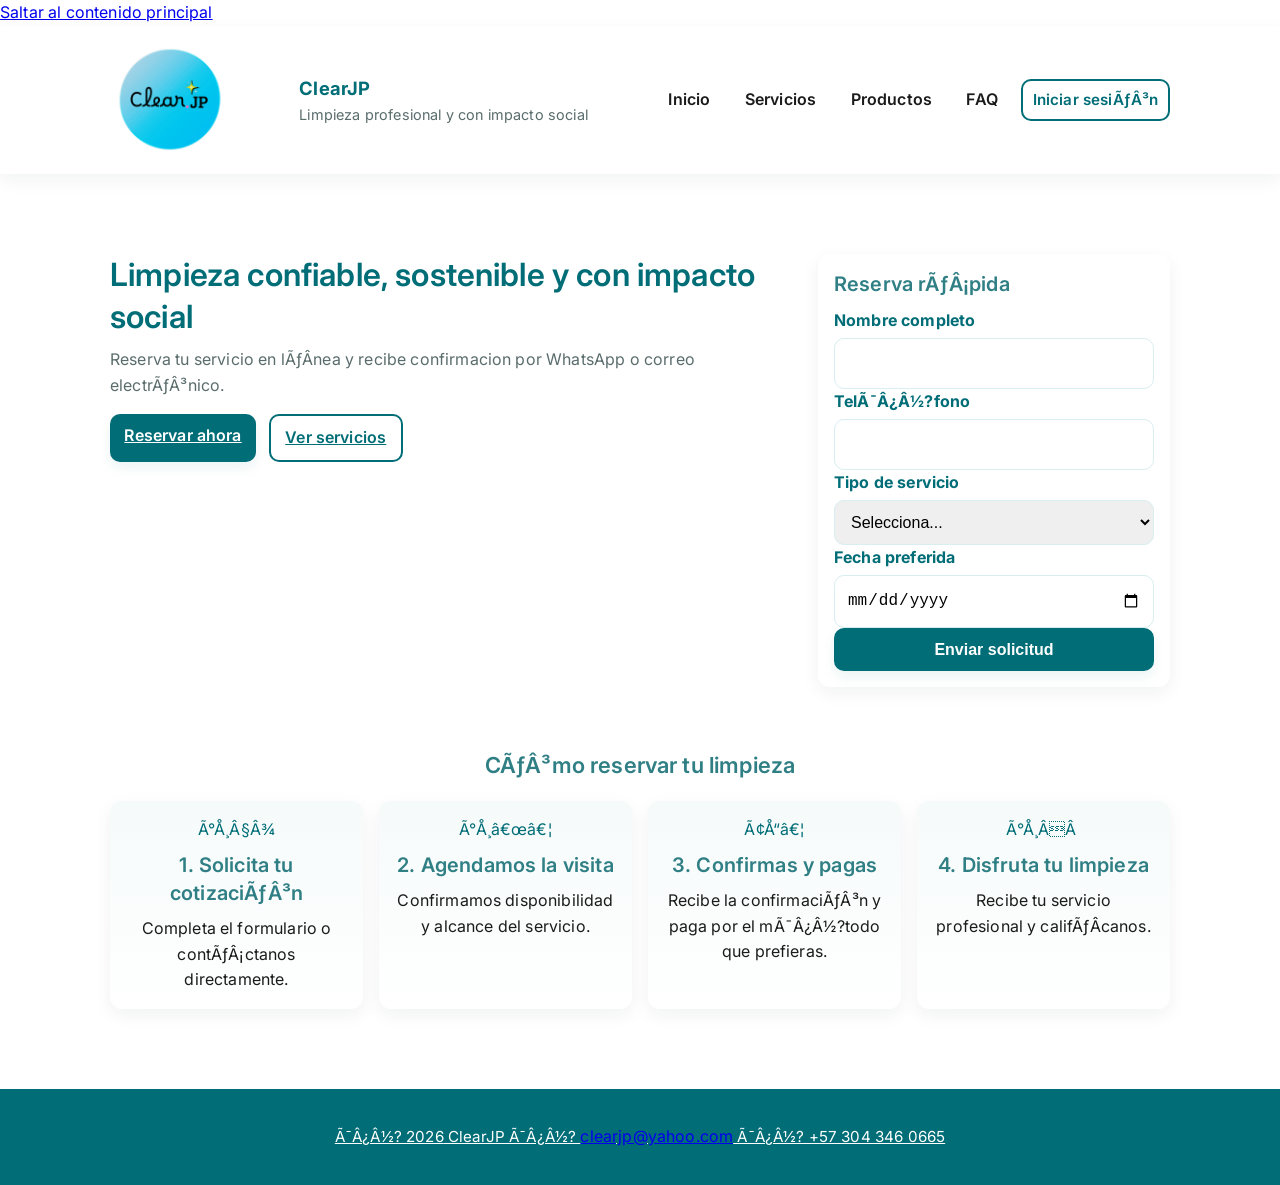
<file: index.html>
<!doctype html>
<html lang="es">
<head>
  <meta charset="utf-8" />
  <meta name="viewport" content="width=device-width,initial-scale=1" />
  <title>ClearJP</title>
  <link rel="stylesheet" href="css/style.css" />
</head>
<body>
  <!-- presento la página de inicio con acceso rápido reservas. -->
  <a class="skip-link" href="#main">Saltar al contenido principal</a>
  <!-- muestro el encabezado con navegación principal. -->
  <header class="site-header">
    <div class="container header-inner">
      <a href="index.html" class="brand-mini"><img src="assets/500x500_Logo clearjp.png" alt="Logo de ClearJP" class="logo">
</a>
      <div>
        <div class="brand-name">ClearJP</div>
        <div class="brand-tag muted">Limpieza profesional y con impacto social</div>
      </div>
      <nav aria-label="Navegación principal">
        <ul class="nav-list">
          <li><a href="index.html">Inicio</a></li>
          <li><a href="servicios.html">Servicios</a></li>
          <li><a href="productos.html">Productos</a></li>
          <li><a href="faq.html">FAQ</a></li>
          <li><a href="login.html" class="btn outline small">Iniciar sesiÃƒÂ³n</a></li>
        </ul>
      </nav>
    </div>
  </header>

  <!-- organizo el contenido principal de la portada. -->
  <main id="main" class="container">
    <!-- destaco el mensaje principal y la reserva rápida. -->
    <section class="hero">
      <div class="hero-left">
        <h1>Limpieza confiable, sostenible y con impacto social</h1>
        <p class="lead">Reserva tu servicio en lÃƒÂ­nea y recibe confirmacion por WhatsApp o correo electrÃƒÂ³nico.</p>
        <div class="actions">
          <a href="#reservar" class="btn primary">Reservar ahora</a>
          <a href="servicios.html" class="btn outline">Ver servicios</a>
        </div>
      </div>

      <aside class="hero-right">
        <div class="card auth-card" id="reservar">
          <h3>Reserva rÃƒÂ¡pida</h3>
          <form id="quickBooking" novalidate>
            <label for="q-name">Nombre completo</label>
            <input id="q-name" type="text" required>

            <label for="q-phone">TelÃ¯Â¿Â½?fono</label>
            <input id="q-phone" type="tel" required>

            <label for="q-service">Tipo de servicio</label>
            <select id="q-service" required>
              <option value="">Selecciona...</option>
              <option value="puntual">Limpieza puntual</option>
              <option value="recurrente">Limpieza recurrente</option>
              <option value="profunda">Limpieza profunda</option>
            </select>

            <label for="q-date">Fecha preferida</label>
            <input id="q-date" type="date">

            <button type="submit" class="btn primary full">Enviar solicitud</button>
            <p id="quickResult" class="small" aria-live="polite"></p>
          </form>
        </div>
      </aside>
    </section>

    <!-- explico los pasos para reservar. -->
    <section aria-label="Pasos para reservar">
      <h2 class="center">CÃƒÂ³mo reservar tu limpieza</h2>
      <div class="cards-row">
        <div class="icon-card">
          <div class="icon">Ã°Å¸Â§Â¾</div>
          <h3>1. Solicita tu cotizaciÃƒÂ³n</h3>
          <p>Completa el formulario o contÃƒÂ¡ctanos directamente.</p>
        </div>
        <div class="icon-card">
          <div class="icon">Ã°Å¸â€œâ€¦</div>
          <h3>2. Agendamos la visita</h3>
          <p>Confirmamos disponibilidad y alcance del servicio.</p>
        </div>
        <div class="icon-card">
          <div class="icon">Ã¢Å“â€¦</div>
          <h3>3. Confirmas y pagas</h3>
          <p>Recibe la confirmaciÃƒÂ³n y paga por el mÃ¯Â¿Â½?todo que prefieras.</p>
        </div>
        <div class="icon-card">
          <div class="icon">Ã°Å¸ÂÂ </div>
          <h3>4. Disfruta tu limpieza</h3>
          <p>Recibe tu servicio profesional y califÃƒÂ­canos.</p>
        </div>
      </div>
    </section>
  </main>

  <!-- cierro con datos de contacto y derechos. -->
  <footer class="site-footer">
    <div class="container">
      Ã¯Â¿Â½? <span id="year"></span> ClearJP Ã¯Â¿Â½? <a href="mailto:clearjp@yahoo.com">clearjp@yahoo.com</a> Ã¯Â¿Â½? +57 304 346 0665
    </div>
  </footer>

  <script src="js/main.js"></script>
  <script src="js/auth.js"></script>
</body>
</html>
</file>
<file: css/style.css>
/* ClearJP - Modern Unified Styles
   NOTE: Adjust --brand-primary and --accent-cta to match your official logo color palette.
   Replace the placeholder SVG logo in /assets/logo.svg with your official logo file (same name).
*/
@import url('https://fonts.googleapis.com/css2?family=Inter:wght@400;600&display=swap');
@import url('https://fonts.googleapis.com/css2?family=Comfortaa:wght@300;400&family=Quicksand:wght@400&display=swap');


:root{
  --brand-primary: #006d77; /* asigno el color primario del logo. */
  --brand-accent: #83c5be;  /* asigno el tono secundario del logo. */
  --accent-cta: #ffb703;    /* asigno el acento CTA y cuido el contraste. */
  --text-dark: #1b1b1b;
  --bg: #f7f9fa;
  --surface: #ffffff;
  --muted: #5a6c6c;
  --radius: 12px;
  --focus-ring: 0 0 0 3px rgba(0,109,119,0.18);
  --max-width: 1100px;
  --shadow: 0 6px 18px rgba(13,38,40,0.06);
}

/* restablezco estilos base. */
*{box-sizing:border-box;margin:0;padding:0}
html,body{height:100%}
body{
  font-family: Inter, system-ui, -apple-system, "Segoe UI", Roboto, "Helvetica Neue", Arial, sans-serif;
  background:var(--bg);
  color:var(--text-dark);
  -webkit-font-smoothing:antialiased;
  line-height:1.6;
}

/* organizo la estructura general. */
.container{max-width:var(--max-width);margin:0 auto;padding:1rem}
.site-header{position:sticky;top:0;z-index:60;background:var(--surface);box-shadow:var(--shadow)}
.header-inner{display:flex;align-items:center;justify-content:space-between;padding:.9rem 1rem}
.brand{display:flex;gap:.75rem;align-items:center}
.brand-mini{display:flex;align-items:center;gap:.5rem;text-decoration:none}
.logo{width:120px;height:120px;max-width:100%;object-fit:contain;display:block}
.brand-name{font-weight:700;color:var(--brand-primary);font-size:1.15rem}
.brand-tag{font-size:.9rem;color:var(--muted)}
/* Texto interactivo con efecto repel para la frase principal. */
.interactive-repel {`r`n  display: inline-flex;`r`n  flex-wrap: nowrap;`r`n  align-items: center;`r`n  gap: 0.02em;`r`n  max-width: none;`r`n  white-space: nowrap;`r`n  cursor: default;`r`n  user-select: none;`r`n  color: #1a1a1a;`r`n  font-family: "Comfortaa", "Quicksand", sans-serif;`r`n  font-weight: 400;`r`n  font-size: 0.88rem;`r`n  letter-spacing: 0.5px;`r`n  opacity: 0.85;`r`n}

.repel-char {`r`n  display: inline-block;`r`n  transition: transform 0.16s ease-out, color 0.2s ease-out, text-shadow 0.2s ease-out;`r`n  will-change: transform;`r`n}

@media (prefers-reduced-motion: reduce) {
  .repel-char {`r`n  display: inline-block;`r`n  transition: transform 0.16s ease-out, color 0.2s ease-out, text-shadow 0.2s ease-out;`r`n  will-change: transform;`r`n}
}

/* estilo la navegaciÃƒÆ’Ã†â€™Ãƒâ€ Ã¢â‚¬â„¢ÃƒÆ’Ã¢â‚¬Â ÃƒÂ¢Ã¢â€šÂ¬Ã¢â€žÂ¢ÃƒÆ’Ã†â€™ÃƒÂ¢Ã¢â€šÂ¬Ã‚Â ÃƒÆ’Ã‚Â¢ÃƒÂ¢Ã¢â‚¬Å¡Ã‚Â¬ÃƒÂ¢Ã¢â‚¬Å¾Ã‚Â¢ÃƒÆ’Ã†â€™Ãƒâ€ Ã¢â‚¬â„¢ÃƒÆ’Ã‚Â¢ÃƒÂ¢Ã¢â‚¬Å¡Ã‚Â¬Ãƒâ€šÃ‚Â ÃƒÆ’Ã†â€™Ãƒâ€šÃ‚Â¢ÃƒÆ’Ã‚Â¢ÃƒÂ¢Ã¢â€šÂ¬Ã…Â¡Ãƒâ€šÃ‚Â¬ÃƒÆ’Ã‚Â¢ÃƒÂ¢Ã¢â€šÂ¬Ã…Â¾Ãƒâ€šÃ‚Â¢ÃƒÆ’Ã†â€™Ãƒâ€ Ã¢â‚¬â„¢ÃƒÆ’Ã¢â‚¬Â ÃƒÂ¢Ã¢â€šÂ¬Ã¢â€žÂ¢ÃƒÆ’Ã†â€™Ãƒâ€šÃ‚Â¢ÃƒÆ’Ã‚Â¢ÃƒÂ¢Ã¢â€šÂ¬Ã…Â¡Ãƒâ€šÃ‚Â¬ÃƒÆ’Ã¢â‚¬Å¡Ãƒâ€šÃ‚Â ÃƒÆ’Ã†â€™Ãƒâ€ Ã¢â‚¬â„¢ÃƒÆ’Ã¢â‚¬Å¡Ãƒâ€šÃ‚Â¢ÃƒÆ’Ã†â€™Ãƒâ€šÃ‚Â¢ÃƒÆ’Ã‚Â¢ÃƒÂ¢Ã¢â‚¬Å¡Ã‚Â¬Ãƒâ€¦Ã‚Â¡ÃƒÆ’Ã¢â‚¬Å¡Ãƒâ€šÃ‚Â¬ÃƒÆ’Ã†â€™Ãƒâ€šÃ‚Â¢ÃƒÆ’Ã‚Â¢ÃƒÂ¢Ã¢â‚¬Å¡Ã‚Â¬Ãƒâ€¦Ã‚Â¾ÃƒÆ’Ã¢â‚¬Å¡Ãƒâ€šÃ‚Â¢ÃƒÆ’Ã†â€™Ãƒâ€ Ã¢â‚¬â„¢ÃƒÆ’Ã¢â‚¬Â ÃƒÂ¢Ã¢â€šÂ¬Ã¢â€žÂ¢ÃƒÆ’Ã†â€™ÃƒÂ¢Ã¢â€šÂ¬Ã‚Â ÃƒÆ’Ã‚Â¢ÃƒÂ¢Ã¢â‚¬Å¡Ã‚Â¬ÃƒÂ¢Ã¢â‚¬Å¾Ã‚Â¢ÃƒÆ’Ã†â€™Ãƒâ€ Ã¢â‚¬â„¢ÃƒÆ’Ã¢â‚¬Å¡Ãƒâ€šÃ‚Â¢ÃƒÆ’Ã†â€™Ãƒâ€šÃ‚Â¢ÃƒÆ’Ã‚Â¢ÃƒÂ¢Ã¢â‚¬Å¡Ã‚Â¬Ãƒâ€¦Ã‚Â¡ÃƒÆ’Ã¢â‚¬Å¡Ãƒâ€šÃ‚Â¬ÃƒÆ’Ã†â€™ÃƒÂ¢Ã¢â€šÂ¬Ã…Â¡ÃƒÆ’Ã¢â‚¬Å¡Ãƒâ€šÃ‚Â ÃƒÆ’Ã†â€™Ãƒâ€ Ã¢â‚¬â„¢ÃƒÆ’Ã¢â‚¬Â ÃƒÂ¢Ã¢â€šÂ¬Ã¢â€žÂ¢ÃƒÆ’Ã†â€™ÃƒÂ¢Ã¢â€šÂ¬Ã…Â¡ÃƒÆ’Ã¢â‚¬Å¡Ãƒâ€šÃ‚Â¢ÃƒÆ’Ã†â€™Ãƒâ€ Ã¢â‚¬â„¢ÃƒÆ’Ã¢â‚¬Å¡Ãƒâ€šÃ‚Â¢ÃƒÆ’Ã†â€™Ãƒâ€šÃ‚Â¢ÃƒÆ’Ã‚Â¢ÃƒÂ¢Ã¢â€šÂ¬Ã…Â¡Ãƒâ€šÃ‚Â¬ÃƒÆ’Ã¢â‚¬Â¦Ãƒâ€šÃ‚Â¡ÃƒÆ’Ã†â€™ÃƒÂ¢Ã¢â€šÂ¬Ã…Â¡ÃƒÆ’Ã¢â‚¬Å¡Ãƒâ€šÃ‚Â¬ÃƒÆ’Ã†â€™Ãƒâ€ Ã¢â‚¬â„¢ÃƒÆ’Ã¢â‚¬Å¡Ãƒâ€šÃ‚Â¢ÃƒÆ’Ã†â€™Ãƒâ€šÃ‚Â¢ÃƒÆ’Ã‚Â¢ÃƒÂ¢Ã¢â€šÂ¬Ã…Â¡Ãƒâ€šÃ‚Â¬ÃƒÆ’Ã¢â‚¬Â¦Ãƒâ€šÃ‚Â¾ÃƒÆ’Ã†â€™ÃƒÂ¢Ã¢â€šÂ¬Ã…Â¡ÃƒÆ’Ã¢â‚¬Å¡Ãƒâ€šÃ‚Â¢ÃƒÆ’Ã†â€™Ãƒâ€ Ã¢â‚¬â„¢ÃƒÆ’Ã¢â‚¬Â ÃƒÂ¢Ã¢â€šÂ¬Ã¢â€žÂ¢ÃƒÆ’Ã†â€™ÃƒÂ¢Ã¢â€šÂ¬Ã‚Â ÃƒÆ’Ã‚Â¢ÃƒÂ¢Ã¢â‚¬Å¡Ã‚Â¬ÃƒÂ¢Ã¢â‚¬Å¾Ã‚Â¢ÃƒÆ’Ã†â€™Ãƒâ€ Ã¢â‚¬â„¢ÃƒÆ’Ã‚Â¢ÃƒÂ¢Ã¢â‚¬Å¡Ã‚Â¬Ãƒâ€šÃ‚Â ÃƒÆ’Ã†â€™Ãƒâ€šÃ‚Â¢ÃƒÆ’Ã‚Â¢ÃƒÂ¢Ã¢â€šÂ¬Ã…Â¡Ãƒâ€šÃ‚Â¬ÃƒÆ’Ã‚Â¢ÃƒÂ¢Ã¢â€šÂ¬Ã…Â¾Ãƒâ€šÃ‚Â¢ÃƒÆ’Ã†â€™Ãƒâ€ Ã¢â‚¬â„¢ÃƒÆ’Ã¢â‚¬Â ÃƒÂ¢Ã¢â€šÂ¬Ã¢â€žÂ¢ÃƒÆ’Ã†â€™ÃƒÂ¢Ã¢â€šÂ¬Ã…Â¡ÃƒÆ’Ã¢â‚¬Å¡Ãƒâ€šÃ‚Â¢ÃƒÆ’Ã†â€™Ãƒâ€ Ã¢â‚¬â„¢ÃƒÆ’Ã¢â‚¬Å¡Ãƒâ€šÃ‚Â¢ÃƒÆ’Ã†â€™Ãƒâ€šÃ‚Â¢ÃƒÆ’Ã‚Â¢ÃƒÂ¢Ã¢â€šÂ¬Ã…Â¡Ãƒâ€šÃ‚Â¬ÃƒÆ’Ã¢â‚¬Â¦Ãƒâ€šÃ‚Â¡ÃƒÆ’Ã†â€™ÃƒÂ¢Ã¢â€šÂ¬Ã…Â¡ÃƒÆ’Ã¢â‚¬Å¡Ãƒâ€šÃ‚Â¬ÃƒÆ’Ã†â€™Ãƒâ€ Ã¢â‚¬â„¢ÃƒÆ’Ã‚Â¢ÃƒÂ¢Ã¢â‚¬Å¡Ã‚Â¬Ãƒâ€¦Ã‚Â¡ÃƒÆ’Ã†â€™ÃƒÂ¢Ã¢â€šÂ¬Ã…Â¡ÃƒÆ’Ã¢â‚¬Å¡Ãƒâ€šÃ‚Â ÃƒÆ’Ã†â€™Ãƒâ€ Ã¢â‚¬â„¢ÃƒÆ’Ã¢â‚¬Â ÃƒÂ¢Ã¢â€šÂ¬Ã¢â€žÂ¢ÃƒÆ’Ã†â€™ÃƒÂ¢Ã¢â€šÂ¬Ã‚Â ÃƒÆ’Ã‚Â¢ÃƒÂ¢Ã¢â‚¬Å¡Ã‚Â¬ÃƒÂ¢Ã¢â‚¬Å¾Ã‚Â¢ÃƒÆ’Ã†â€™Ãƒâ€ Ã¢â‚¬â„¢ÃƒÆ’Ã‚Â¢ÃƒÂ¢Ã¢â‚¬Å¡Ã‚Â¬Ãƒâ€¦Ã‚Â¡ÃƒÆ’Ã†â€™ÃƒÂ¢Ã¢â€šÂ¬Ã…Â¡ÃƒÆ’Ã¢â‚¬Å¡Ãƒâ€šÃ‚Â¢ÃƒÆ’Ã†â€™Ãƒâ€ Ã¢â‚¬â„¢ÃƒÆ’Ã¢â‚¬Â ÃƒÂ¢Ã¢â€šÂ¬Ã¢â€žÂ¢ÃƒÆ’Ã†â€™ÃƒÂ¢Ã¢â€šÂ¬Ã…Â¡ÃƒÆ’Ã¢â‚¬Å¡Ãƒâ€šÃ‚Â¢ÃƒÆ’Ã†â€™Ãƒâ€ Ã¢â‚¬â„¢ÃƒÆ’Ã¢â‚¬Å¡Ãƒâ€šÃ‚Â¢ÃƒÆ’Ã†â€™Ãƒâ€šÃ‚Â¢ÃƒÆ’Ã‚Â¢ÃƒÂ¢Ã¢â‚¬Å¡Ã‚Â¬Ãƒâ€¦Ã‚Â¡ÃƒÆ’Ã¢â‚¬Å¡Ãƒâ€šÃ‚Â¬ÃƒÆ’Ã†â€™ÃƒÂ¢Ã¢â€šÂ¬Ã‚Â¦ÃƒÆ’Ã¢â‚¬Å¡Ãƒâ€šÃ‚Â¡ÃƒÆ’Ã†â€™Ãƒâ€ Ã¢â‚¬â„¢ÃƒÆ’Ã‚Â¢ÃƒÂ¢Ã¢â‚¬Å¡Ã‚Â¬Ãƒâ€¦Ã‚Â¡ÃƒÆ’Ã†â€™ÃƒÂ¢Ã¢â€šÂ¬Ã…Â¡ÃƒÆ’Ã¢â‚¬Å¡Ãƒâ€šÃ‚Â¬ÃƒÆ’Ã†â€™Ãƒâ€ Ã¢â‚¬â„¢ÃƒÆ’Ã¢â‚¬Â ÃƒÂ¢Ã¢â€šÂ¬Ã¢â€žÂ¢ÃƒÆ’Ã†â€™ÃƒÂ¢Ã¢â€šÂ¬Ã…Â¡ÃƒÆ’Ã¢â‚¬Å¡Ãƒâ€šÃ‚Â¢ÃƒÆ’Ã†â€™Ãƒâ€ Ã¢â‚¬â„¢ÃƒÆ’Ã¢â‚¬Å¡Ãƒâ€šÃ‚Â¢ÃƒÆ’Ã†â€™Ãƒâ€šÃ‚Â¢ÃƒÆ’Ã‚Â¢ÃƒÂ¢Ã¢â‚¬Å¡Ã‚Â¬Ãƒâ€¦Ã‚Â¡ÃƒÆ’Ã¢â‚¬Å¡Ãƒâ€šÃ‚Â¬ÃƒÆ’Ã†â€™ÃƒÂ¢Ã¢â€šÂ¬Ã‚Â¦ÃƒÆ’Ã¢â‚¬Å¡Ãƒâ€šÃ‚Â¾ÃƒÆ’Ã†â€™Ãƒâ€ Ã¢â‚¬â„¢ÃƒÆ’Ã‚Â¢ÃƒÂ¢Ã¢â‚¬Å¡Ã‚Â¬Ãƒâ€¦Ã‚Â¡ÃƒÆ’Ã†â€™ÃƒÂ¢Ã¢â€šÂ¬Ã…Â¡ÃƒÆ’Ã¢â‚¬Å¡Ãƒâ€šÃ‚Â¢ÃƒÆ’Ã†â€™Ãƒâ€ Ã¢â‚¬â„¢ÃƒÆ’Ã¢â‚¬Â ÃƒÂ¢Ã¢â€šÂ¬Ã¢â€žÂ¢ÃƒÆ’Ã†â€™ÃƒÂ¢Ã¢â€šÂ¬Ã‚Â ÃƒÆ’Ã‚Â¢ÃƒÂ¢Ã¢â‚¬Å¡Ã‚Â¬ÃƒÂ¢Ã¢â‚¬Å¾Ã‚Â¢ÃƒÆ’Ã†â€™Ãƒâ€ Ã¢â‚¬â„¢ÃƒÆ’Ã‚Â¢ÃƒÂ¢Ã¢â‚¬Å¡Ã‚Â¬Ãƒâ€šÃ‚Â ÃƒÆ’Ã†â€™Ãƒâ€šÃ‚Â¢ÃƒÆ’Ã‚Â¢ÃƒÂ¢Ã¢â€šÂ¬Ã…Â¡Ãƒâ€šÃ‚Â¬ÃƒÆ’Ã‚Â¢ÃƒÂ¢Ã¢â€šÂ¬Ã…Â¾Ãƒâ€šÃ‚Â¢ÃƒÆ’Ã†â€™Ãƒâ€ Ã¢â‚¬â„¢ÃƒÆ’Ã¢â‚¬Â ÃƒÂ¢Ã¢â€šÂ¬Ã¢â€žÂ¢ÃƒÆ’Ã†â€™Ãƒâ€šÃ‚Â¢ÃƒÆ’Ã‚Â¢ÃƒÂ¢Ã¢â€šÂ¬Ã…Â¡Ãƒâ€šÃ‚Â¬ÃƒÆ’Ã¢â‚¬Å¡Ãƒâ€šÃ‚Â ÃƒÆ’Ã†â€™Ãƒâ€ Ã¢â‚¬â„¢ÃƒÆ’Ã¢â‚¬Å¡Ãƒâ€šÃ‚Â¢ÃƒÆ’Ã†â€™Ãƒâ€šÃ‚Â¢ÃƒÆ’Ã‚Â¢ÃƒÂ¢Ã¢â‚¬Å¡Ã‚Â¬Ãƒâ€¦Ã‚Â¡ÃƒÆ’Ã¢â‚¬Å¡Ãƒâ€šÃ‚Â¬ÃƒÆ’Ã†â€™Ãƒâ€šÃ‚Â¢ÃƒÆ’Ã‚Â¢ÃƒÂ¢Ã¢â‚¬Å¡Ã‚Â¬Ãƒâ€¦Ã‚Â¾ÃƒÆ’Ã¢â‚¬Å¡Ãƒâ€šÃ‚Â¢ÃƒÆ’Ã†â€™Ãƒâ€ Ã¢â‚¬â„¢ÃƒÆ’Ã¢â‚¬Â ÃƒÂ¢Ã¢â€šÂ¬Ã¢â€žÂ¢ÃƒÆ’Ã†â€™ÃƒÂ¢Ã¢â€šÂ¬Ã‚Â ÃƒÆ’Ã‚Â¢ÃƒÂ¢Ã¢â‚¬Å¡Ã‚Â¬ÃƒÂ¢Ã¢â‚¬Å¾Ã‚Â¢ÃƒÆ’Ã†â€™Ãƒâ€ Ã¢â‚¬â„¢ÃƒÆ’Ã‚Â¢ÃƒÂ¢Ã¢â‚¬Å¡Ã‚Â¬Ãƒâ€¦Ã‚Â¡ÃƒÆ’Ã†â€™ÃƒÂ¢Ã¢â€šÂ¬Ã…Â¡ÃƒÆ’Ã¢â‚¬Å¡Ãƒâ€šÃ‚Â¢ÃƒÆ’Ã†â€™Ãƒâ€ Ã¢â‚¬â„¢ÃƒÆ’Ã¢â‚¬Â ÃƒÂ¢Ã¢â€šÂ¬Ã¢â€žÂ¢ÃƒÆ’Ã†â€™ÃƒÂ¢Ã¢â€šÂ¬Ã…Â¡ÃƒÆ’Ã¢â‚¬Å¡Ãƒâ€šÃ‚Â¢ÃƒÆ’Ã†â€™Ãƒâ€ Ã¢â‚¬â„¢ÃƒÆ’Ã¢â‚¬Å¡Ãƒâ€šÃ‚Â¢ÃƒÆ’Ã†â€™Ãƒâ€šÃ‚Â¢ÃƒÆ’Ã‚Â¢ÃƒÂ¢Ã¢â‚¬Å¡Ã‚Â¬Ãƒâ€¦Ã‚Â¡ÃƒÆ’Ã¢â‚¬Å¡Ãƒâ€šÃ‚Â¬ÃƒÆ’Ã†â€™ÃƒÂ¢Ã¢â€šÂ¬Ã‚Â¦ÃƒÆ’Ã¢â‚¬Å¡Ãƒâ€šÃ‚Â¡ÃƒÆ’Ã†â€™Ãƒâ€ Ã¢â‚¬â„¢ÃƒÆ’Ã‚Â¢ÃƒÂ¢Ã¢â‚¬Å¡Ã‚Â¬Ãƒâ€¦Ã‚Â¡ÃƒÆ’Ã†â€™ÃƒÂ¢Ã¢â€šÂ¬Ã…Â¡ÃƒÆ’Ã¢â‚¬Å¡Ãƒâ€šÃ‚Â¬ÃƒÆ’Ã†â€™Ãƒâ€ Ã¢â‚¬â„¢ÃƒÆ’Ã¢â‚¬Â ÃƒÂ¢Ã¢â€šÂ¬Ã¢â€žÂ¢ÃƒÆ’Ã†â€™Ãƒâ€šÃ‚Â¢ÃƒÆ’Ã‚Â¢ÃƒÂ¢Ã¢â€šÂ¬Ã…Â¡Ãƒâ€šÃ‚Â¬ÃƒÆ’Ã¢â‚¬Å¡Ãƒâ€šÃ‚Â¦ÃƒÆ’Ã†â€™Ãƒâ€ Ã¢â‚¬â„¢ÃƒÆ’Ã‚Â¢ÃƒÂ¢Ã¢â‚¬Å¡Ã‚Â¬Ãƒâ€¦Ã‚Â¡ÃƒÆ’Ã†â€™ÃƒÂ¢Ã¢â€šÂ¬Ã…Â¡ÃƒÆ’Ã¢â‚¬Å¡Ãƒâ€šÃ‚Â¡ÃƒÆ’Ã†â€™Ãƒâ€ Ã¢â‚¬â„¢ÃƒÆ’Ã¢â‚¬Â ÃƒÂ¢Ã¢â€šÂ¬Ã¢â€žÂ¢ÃƒÆ’Ã†â€™ÃƒÂ¢Ã¢â€šÂ¬Ã‚Â ÃƒÆ’Ã‚Â¢ÃƒÂ¢Ã¢â‚¬Å¡Ã‚Â¬ÃƒÂ¢Ã¢â‚¬Å¾Ã‚Â¢ÃƒÆ’Ã†â€™Ãƒâ€ Ã¢â‚¬â„¢ÃƒÆ’Ã‚Â¢ÃƒÂ¢Ã¢â‚¬Å¡Ã‚Â¬Ãƒâ€šÃ‚Â ÃƒÆ’Ã†â€™Ãƒâ€šÃ‚Â¢ÃƒÆ’Ã‚Â¢ÃƒÂ¢Ã¢â€šÂ¬Ã…Â¡Ãƒâ€šÃ‚Â¬ÃƒÆ’Ã‚Â¢ÃƒÂ¢Ã¢â€šÂ¬Ã…Â¾Ãƒâ€šÃ‚Â¢ÃƒÆ’Ã†â€™Ãƒâ€ Ã¢â‚¬â„¢ÃƒÆ’Ã¢â‚¬Â ÃƒÂ¢Ã¢â€šÂ¬Ã¢â€žÂ¢ÃƒÆ’Ã†â€™ÃƒÂ¢Ã¢â€šÂ¬Ã…Â¡ÃƒÆ’Ã¢â‚¬Å¡Ãƒâ€šÃ‚Â¢ÃƒÆ’Ã†â€™Ãƒâ€ Ã¢â‚¬â„¢ÃƒÆ’Ã¢â‚¬Å¡Ãƒâ€šÃ‚Â¢ÃƒÆ’Ã†â€™Ãƒâ€šÃ‚Â¢ÃƒÆ’Ã‚Â¢ÃƒÂ¢Ã¢â€šÂ¬Ã…Â¡Ãƒâ€šÃ‚Â¬ÃƒÆ’Ã¢â‚¬Â¦Ãƒâ€šÃ‚Â¡ÃƒÆ’Ã†â€™ÃƒÂ¢Ã¢â€šÂ¬Ã…Â¡ÃƒÆ’Ã¢â‚¬Å¡Ãƒâ€šÃ‚Â¬ÃƒÆ’Ã†â€™Ãƒâ€ Ã¢â‚¬â„¢ÃƒÆ’Ã‚Â¢ÃƒÂ¢Ã¢â‚¬Å¡Ã‚Â¬Ãƒâ€šÃ‚Â¦ÃƒÆ’Ã†â€™ÃƒÂ¢Ã¢â€šÂ¬Ã…Â¡ÃƒÆ’Ã¢â‚¬Å¡Ãƒâ€šÃ‚Â¡ÃƒÆ’Ã†â€™Ãƒâ€ Ã¢â‚¬â„¢ÃƒÆ’Ã¢â‚¬Â ÃƒÂ¢Ã¢â€šÂ¬Ã¢â€žÂ¢ÃƒÆ’Ã†â€™ÃƒÂ¢Ã¢â€šÂ¬Ã‚Â ÃƒÆ’Ã‚Â¢ÃƒÂ¢Ã¢â‚¬Å¡Ã‚Â¬ÃƒÂ¢Ã¢â‚¬Å¾Ã‚Â¢ÃƒÆ’Ã†â€™Ãƒâ€ Ã¢â‚¬â„¢ÃƒÆ’Ã¢â‚¬Å¡Ãƒâ€šÃ‚Â¢ÃƒÆ’Ã†â€™Ãƒâ€šÃ‚Â¢ÃƒÆ’Ã‚Â¢ÃƒÂ¢Ã¢â‚¬Å¡Ã‚Â¬Ãƒâ€¦Ã‚Â¡ÃƒÆ’Ã¢â‚¬Å¡Ãƒâ€šÃ‚Â¬ÃƒÆ’Ã†â€™ÃƒÂ¢Ã¢â€šÂ¬Ã‚Â¦ÃƒÆ’Ã¢â‚¬Å¡Ãƒâ€šÃ‚Â¡ÃƒÆ’Ã†â€™Ãƒâ€ Ã¢â‚¬â„¢ÃƒÆ’Ã¢â‚¬Â ÃƒÂ¢Ã¢â€šÂ¬Ã¢â€žÂ¢ÃƒÆ’Ã†â€™Ãƒâ€šÃ‚Â¢ÃƒÆ’Ã‚Â¢ÃƒÂ¢Ã¢â€šÂ¬Ã…Â¡Ãƒâ€šÃ‚Â¬ÃƒÆ’Ã¢â‚¬Â¦Ãƒâ€šÃ‚Â¡ÃƒÆ’Ã†â€™Ãƒâ€ Ã¢â‚¬â„¢ÃƒÆ’Ã‚Â¢ÃƒÂ¢Ã¢â‚¬Å¡Ã‚Â¬Ãƒâ€¦Ã‚Â¡ÃƒÆ’Ã†â€™ÃƒÂ¢Ã¢â€šÂ¬Ã…Â¡ÃƒÆ’Ã¢â‚¬Å¡Ãƒâ€šÃ‚Â³n. */
.nav-list{display:flex;gap:.75rem;list-style:none;align-items:center}

/* Aplico color legible y consistente a los enlaces del menÃƒÆ’Ã†â€™Ãƒâ€ Ã¢â‚¬â„¢ÃƒÆ’Ã¢â‚¬Â ÃƒÂ¢Ã¢â€šÂ¬Ã¢â€žÂ¢ÃƒÆ’Ã†â€™ÃƒÂ¢Ã¢â€šÂ¬Ã‚Â ÃƒÆ’Ã‚Â¢ÃƒÂ¢Ã¢â‚¬Å¡Ã‚Â¬ÃƒÂ¢Ã¢â‚¬Å¾Ã‚Â¢ÃƒÆ’Ã†â€™Ãƒâ€ Ã¢â‚¬â„¢ÃƒÆ’Ã‚Â¢ÃƒÂ¢Ã¢â‚¬Å¡Ã‚Â¬Ãƒâ€šÃ‚Â ÃƒÆ’Ã†â€™Ãƒâ€šÃ‚Â¢ÃƒÆ’Ã‚Â¢ÃƒÂ¢Ã¢â€šÂ¬Ã…Â¡Ãƒâ€šÃ‚Â¬ÃƒÆ’Ã‚Â¢ÃƒÂ¢Ã¢â€šÂ¬Ã…Â¾Ãƒâ€šÃ‚Â¢ÃƒÆ’Ã†â€™Ãƒâ€ Ã¢â‚¬â„¢ÃƒÆ’Ã¢â‚¬Â ÃƒÂ¢Ã¢â€šÂ¬Ã¢â€žÂ¢ÃƒÆ’Ã†â€™Ãƒâ€šÃ‚Â¢ÃƒÆ’Ã‚Â¢ÃƒÂ¢Ã¢â€šÂ¬Ã…Â¡Ãƒâ€šÃ‚Â¬ÃƒÆ’Ã¢â‚¬Å¡Ãƒâ€šÃ‚Â ÃƒÆ’Ã†â€™Ãƒâ€ Ã¢â‚¬â„¢ÃƒÆ’Ã¢â‚¬Å¡Ãƒâ€šÃ‚Â¢ÃƒÆ’Ã†â€™Ãƒâ€šÃ‚Â¢ÃƒÆ’Ã‚Â¢ÃƒÂ¢Ã¢â‚¬Å¡Ã‚Â¬Ãƒâ€¦Ã‚Â¡ÃƒÆ’Ã¢â‚¬Å¡Ãƒâ€šÃ‚Â¬ÃƒÆ’Ã†â€™Ãƒâ€šÃ‚Â¢ÃƒÆ’Ã‚Â¢ÃƒÂ¢Ã¢â‚¬Å¡Ã‚Â¬Ãƒâ€¦Ã‚Â¾ÃƒÆ’Ã¢â‚¬Å¡Ãƒâ€šÃ‚Â¢ÃƒÆ’Ã†â€™Ãƒâ€ Ã¢â‚¬â„¢ÃƒÆ’Ã¢â‚¬Â ÃƒÂ¢Ã¢â€šÂ¬Ã¢â€žÂ¢ÃƒÆ’Ã†â€™ÃƒÂ¢Ã¢â€šÂ¬Ã‚Â ÃƒÆ’Ã‚Â¢ÃƒÂ¢Ã¢â‚¬Å¡Ã‚Â¬ÃƒÂ¢Ã¢â‚¬Å¾Ã‚Â¢ÃƒÆ’Ã†â€™Ãƒâ€ Ã¢â‚¬â„¢ÃƒÆ’Ã¢â‚¬Å¡Ãƒâ€šÃ‚Â¢ÃƒÆ’Ã†â€™Ãƒâ€šÃ‚Â¢ÃƒÆ’Ã‚Â¢ÃƒÂ¢Ã¢â‚¬Å¡Ã‚Â¬Ãƒâ€¦Ã‚Â¡ÃƒÆ’Ã¢â‚¬Å¡Ãƒâ€šÃ‚Â¬ÃƒÆ’Ã†â€™ÃƒÂ¢Ã¢â€šÂ¬Ã‚Â¦ÃƒÆ’Ã¢â‚¬Å¡Ãƒâ€šÃ‚Â¡ÃƒÆ’Ã†â€™Ãƒâ€ Ã¢â‚¬â„¢ÃƒÆ’Ã¢â‚¬Â ÃƒÂ¢Ã¢â€šÂ¬Ã¢â€žÂ¢ÃƒÆ’Ã†â€™Ãƒâ€šÃ‚Â¢ÃƒÆ’Ã‚Â¢ÃƒÂ¢Ã¢â€šÂ¬Ã…Â¡Ãƒâ€šÃ‚Â¬ÃƒÆ’Ã¢â‚¬Â¦Ãƒâ€šÃ‚Â¡ÃƒÆ’Ã†â€™Ãƒâ€ Ã¢â‚¬â„¢ÃƒÆ’Ã‚Â¢ÃƒÂ¢Ã¢â‚¬Å¡Ã‚Â¬Ãƒâ€¦Ã‚Â¡ÃƒÆ’Ã†â€™ÃƒÂ¢Ã¢â€šÂ¬Ã…Â¡ÃƒÆ’Ã¢â‚¬Å¡Ãƒâ€šÃ‚Âº. */
.nav-list a{color:var(--text-dark);text-decoration:none;padding:.45rem .65rem;border-radius:10px;font-weight:600}
.nav-list a:visited{color:var(--text-dark)}
.nav-list a:focus,
.nav-list a:hover{background:var(--brand-accent);color:#103336}
.nav-list a[aria-current="page"]{background:rgba(0,109,119,0.12);color:var(--brand-primary)}

/* diseÃƒÆ’Ã†â€™Ãƒâ€ Ã¢â‚¬â„¢ÃƒÆ’Ã¢â‚¬Â ÃƒÂ¢Ã¢â€šÂ¬Ã¢â€žÂ¢ÃƒÆ’Ã†â€™ÃƒÂ¢Ã¢â€šÂ¬Ã‚Â ÃƒÆ’Ã‚Â¢ÃƒÂ¢Ã¢â‚¬Å¡Ã‚Â¬ÃƒÂ¢Ã¢â‚¬Å¾Ã‚Â¢ÃƒÆ’Ã†â€™Ãƒâ€ Ã¢â‚¬â„¢ÃƒÆ’Ã‚Â¢ÃƒÂ¢Ã¢â‚¬Å¡Ã‚Â¬Ãƒâ€šÃ‚Â ÃƒÆ’Ã†â€™Ãƒâ€šÃ‚Â¢ÃƒÆ’Ã‚Â¢ÃƒÂ¢Ã¢â€šÂ¬Ã…Â¡Ãƒâ€šÃ‚Â¬ÃƒÆ’Ã‚Â¢ÃƒÂ¢Ã¢â€šÂ¬Ã…Â¾Ãƒâ€šÃ‚Â¢ÃƒÆ’Ã†â€™Ãƒâ€ Ã¢â‚¬â„¢ÃƒÆ’Ã¢â‚¬Â ÃƒÂ¢Ã¢â€šÂ¬Ã¢â€žÂ¢ÃƒÆ’Ã†â€™Ãƒâ€šÃ‚Â¢ÃƒÆ’Ã‚Â¢ÃƒÂ¢Ã¢â€šÂ¬Ã…Â¡Ãƒâ€šÃ‚Â¬ÃƒÆ’Ã¢â‚¬Å¡Ãƒâ€šÃ‚Â ÃƒÆ’Ã†â€™Ãƒâ€ Ã¢â‚¬â„¢ÃƒÆ’Ã¢â‚¬Å¡Ãƒâ€šÃ‚Â¢ÃƒÆ’Ã†â€™Ãƒâ€šÃ‚Â¢ÃƒÆ’Ã‚Â¢ÃƒÂ¢Ã¢â‚¬Å¡Ã‚Â¬Ãƒâ€¦Ã‚Â¡ÃƒÆ’Ã¢â‚¬Å¡Ãƒâ€šÃ‚Â¬ÃƒÆ’Ã†â€™Ãƒâ€šÃ‚Â¢ÃƒÆ’Ã‚Â¢ÃƒÂ¢Ã¢â‚¬Å¡Ã‚Â¬Ãƒâ€¦Ã‚Â¾ÃƒÆ’Ã¢â‚¬Å¡Ãƒâ€šÃ‚Â¢ÃƒÆ’Ã†â€™Ãƒâ€ Ã¢â‚¬â„¢ÃƒÆ’Ã¢â‚¬Â ÃƒÂ¢Ã¢â€šÂ¬Ã¢â€žÂ¢ÃƒÆ’Ã†â€™ÃƒÂ¢Ã¢â€šÂ¬Ã‚Â ÃƒÆ’Ã‚Â¢ÃƒÂ¢Ã¢â‚¬Å¡Ã‚Â¬ÃƒÂ¢Ã¢â‚¬Å¾Ã‚Â¢ÃƒÆ’Ã†â€™Ãƒâ€ Ã¢â‚¬â„¢ÃƒÆ’Ã¢â‚¬Å¡Ãƒâ€šÃ‚Â¢ÃƒÆ’Ã†â€™Ãƒâ€šÃ‚Â¢ÃƒÆ’Ã‚Â¢ÃƒÂ¢Ã¢â‚¬Å¡Ã‚Â¬Ãƒâ€¦Ã‚Â¡ÃƒÆ’Ã¢â‚¬Å¡Ãƒâ€šÃ‚Â¬ÃƒÆ’Ã†â€™ÃƒÂ¢Ã¢â€šÂ¬Ã…Â¡ÃƒÆ’Ã¢â‚¬Å¡Ãƒâ€šÃ‚Â ÃƒÆ’Ã†â€™Ãƒâ€ Ã¢â‚¬â„¢ÃƒÆ’Ã¢â‚¬Â ÃƒÂ¢Ã¢â€šÂ¬Ã¢â€žÂ¢ÃƒÆ’Ã†â€™ÃƒÂ¢Ã¢â€šÂ¬Ã…Â¡ÃƒÆ’Ã¢â‚¬Å¡Ãƒâ€šÃ‚Â¢ÃƒÆ’Ã†â€™Ãƒâ€ Ã¢â‚¬â„¢ÃƒÆ’Ã¢â‚¬Å¡Ãƒâ€šÃ‚Â¢ÃƒÆ’Ã†â€™Ãƒâ€šÃ‚Â¢ÃƒÆ’Ã‚Â¢ÃƒÂ¢Ã¢â€šÂ¬Ã…Â¡Ãƒâ€šÃ‚Â¬ÃƒÆ’Ã¢â‚¬Â¦Ãƒâ€šÃ‚Â¡ÃƒÆ’Ã†â€™ÃƒÂ¢Ã¢â€šÂ¬Ã…Â¡ÃƒÆ’Ã¢â‚¬Å¡Ãƒâ€šÃ‚Â¬ÃƒÆ’Ã†â€™Ãƒâ€ Ã¢â‚¬â„¢ÃƒÆ’Ã¢â‚¬Å¡Ãƒâ€šÃ‚Â¢ÃƒÆ’Ã†â€™Ãƒâ€šÃ‚Â¢ÃƒÆ’Ã‚Â¢ÃƒÂ¢Ã¢â€šÂ¬Ã…Â¡Ãƒâ€šÃ‚Â¬ÃƒÆ’Ã¢â‚¬Â¦Ãƒâ€šÃ‚Â¾ÃƒÆ’Ã†â€™ÃƒÂ¢Ã¢â€šÂ¬Ã…Â¡ÃƒÆ’Ã¢â‚¬Å¡Ãƒâ€šÃ‚Â¢ÃƒÆ’Ã†â€™Ãƒâ€ Ã¢â‚¬â„¢ÃƒÆ’Ã¢â‚¬Â ÃƒÂ¢Ã¢â€šÂ¬Ã¢â€žÂ¢ÃƒÆ’Ã†â€™ÃƒÂ¢Ã¢â€šÂ¬Ã‚Â ÃƒÆ’Ã‚Â¢ÃƒÂ¢Ã¢â‚¬Å¡Ã‚Â¬ÃƒÂ¢Ã¢â‚¬Å¾Ã‚Â¢ÃƒÆ’Ã†â€™Ãƒâ€ Ã¢â‚¬â„¢ÃƒÆ’Ã‚Â¢ÃƒÂ¢Ã¢â‚¬Å¡Ã‚Â¬Ãƒâ€šÃ‚Â ÃƒÆ’Ã†â€™Ãƒâ€šÃ‚Â¢ÃƒÆ’Ã‚Â¢ÃƒÂ¢Ã¢â€šÂ¬Ã…Â¡Ãƒâ€šÃ‚Â¬ÃƒÆ’Ã‚Â¢ÃƒÂ¢Ã¢â€šÂ¬Ã…Â¾Ãƒâ€šÃ‚Â¢ÃƒÆ’Ã†â€™Ãƒâ€ Ã¢â‚¬â„¢ÃƒÆ’Ã¢â‚¬Â ÃƒÂ¢Ã¢â€šÂ¬Ã¢â€žÂ¢ÃƒÆ’Ã†â€™ÃƒÂ¢Ã¢â€šÂ¬Ã…Â¡ÃƒÆ’Ã¢â‚¬Å¡Ãƒâ€šÃ‚Â¢ÃƒÆ’Ã†â€™Ãƒâ€ Ã¢â‚¬â„¢ÃƒÆ’Ã¢â‚¬Å¡Ãƒâ€šÃ‚Â¢ÃƒÆ’Ã†â€™Ãƒâ€šÃ‚Â¢ÃƒÆ’Ã‚Â¢ÃƒÂ¢Ã¢â€šÂ¬Ã…Â¡Ãƒâ€šÃ‚Â¬ÃƒÆ’Ã¢â‚¬Â¦Ãƒâ€šÃ‚Â¡ÃƒÆ’Ã†â€™ÃƒÂ¢Ã¢â€šÂ¬Ã…Â¡ÃƒÆ’Ã¢â‚¬Å¡Ãƒâ€šÃ‚Â¬ÃƒÆ’Ã†â€™Ãƒâ€ Ã¢â‚¬â„¢ÃƒÆ’Ã‚Â¢ÃƒÂ¢Ã¢â‚¬Å¡Ã‚Â¬Ãƒâ€¦Ã‚Â¡ÃƒÆ’Ã†â€™ÃƒÂ¢Ã¢â€šÂ¬Ã…Â¡ÃƒÆ’Ã¢â‚¬Å¡Ãƒâ€šÃ‚Â ÃƒÆ’Ã†â€™Ãƒâ€ Ã¢â‚¬â„¢ÃƒÆ’Ã¢â‚¬Â ÃƒÂ¢Ã¢â€šÂ¬Ã¢â€žÂ¢ÃƒÆ’Ã†â€™ÃƒÂ¢Ã¢â€šÂ¬Ã‚Â ÃƒÆ’Ã‚Â¢ÃƒÂ¢Ã¢â‚¬Å¡Ã‚Â¬ÃƒÂ¢Ã¢â‚¬Å¾Ã‚Â¢ÃƒÆ’Ã†â€™Ãƒâ€ Ã¢â‚¬â„¢ÃƒÆ’Ã‚Â¢ÃƒÂ¢Ã¢â‚¬Å¡Ã‚Â¬Ãƒâ€¦Ã‚Â¡ÃƒÆ’Ã†â€™ÃƒÂ¢Ã¢â€šÂ¬Ã…Â¡ÃƒÆ’Ã¢â‚¬Å¡Ãƒâ€šÃ‚Â¢ÃƒÆ’Ã†â€™Ãƒâ€ Ã¢â‚¬â„¢ÃƒÆ’Ã¢â‚¬Â ÃƒÂ¢Ã¢â€šÂ¬Ã¢â€žÂ¢ÃƒÆ’Ã†â€™ÃƒÂ¢Ã¢â€šÂ¬Ã…Â¡ÃƒÆ’Ã¢â‚¬Å¡Ãƒâ€šÃ‚Â¢ÃƒÆ’Ã†â€™Ãƒâ€ Ã¢â‚¬â„¢ÃƒÆ’Ã¢â‚¬Å¡Ãƒâ€šÃ‚Â¢ÃƒÆ’Ã†â€™Ãƒâ€šÃ‚Â¢ÃƒÆ’Ã‚Â¢ÃƒÂ¢Ã¢â‚¬Å¡Ã‚Â¬Ãƒâ€¦Ã‚Â¡ÃƒÆ’Ã¢â‚¬Å¡Ãƒâ€šÃ‚Â¬ÃƒÆ’Ã†â€™ÃƒÂ¢Ã¢â€šÂ¬Ã‚Â¦ÃƒÆ’Ã¢â‚¬Å¡Ãƒâ€šÃ‚Â¡ÃƒÆ’Ã†â€™Ãƒâ€ Ã¢â‚¬â„¢ÃƒÆ’Ã‚Â¢ÃƒÂ¢Ã¢â‚¬Å¡Ã‚Â¬Ãƒâ€¦Ã‚Â¡ÃƒÆ’Ã†â€™ÃƒÂ¢Ã¢â€šÂ¬Ã…Â¡ÃƒÆ’Ã¢â‚¬Å¡Ãƒâ€šÃ‚Â¬ÃƒÆ’Ã†â€™Ãƒâ€ Ã¢â‚¬â„¢ÃƒÆ’Ã¢â‚¬Â ÃƒÂ¢Ã¢â€šÂ¬Ã¢â€žÂ¢ÃƒÆ’Ã†â€™ÃƒÂ¢Ã¢â€šÂ¬Ã…Â¡ÃƒÆ’Ã¢â‚¬Å¡Ãƒâ€šÃ‚Â¢ÃƒÆ’Ã†â€™Ãƒâ€ Ã¢â‚¬â„¢ÃƒÆ’Ã¢â‚¬Å¡Ãƒâ€šÃ‚Â¢ÃƒÆ’Ã†â€™Ãƒâ€šÃ‚Â¢ÃƒÆ’Ã‚Â¢ÃƒÂ¢Ã¢â‚¬Å¡Ã‚Â¬Ãƒâ€¦Ã‚Â¡ÃƒÆ’Ã¢â‚¬Å¡Ãƒâ€šÃ‚Â¬ÃƒÆ’Ã†â€™ÃƒÂ¢Ã¢â€šÂ¬Ã‚Â¦ÃƒÆ’Ã¢â‚¬Å¡Ãƒâ€šÃ‚Â¾ÃƒÆ’Ã†â€™Ãƒâ€ Ã¢â‚¬â„¢ÃƒÆ’Ã‚Â¢ÃƒÂ¢Ã¢â‚¬Å¡Ã‚Â¬Ãƒâ€¦Ã‚Â¡ÃƒÆ’Ã†â€™ÃƒÂ¢Ã¢â€šÂ¬Ã…Â¡ÃƒÆ’Ã¢â‚¬Å¡Ãƒâ€šÃ‚Â¢ÃƒÆ’Ã†â€™Ãƒâ€ Ã¢â‚¬â„¢ÃƒÆ’Ã¢â‚¬Â ÃƒÂ¢Ã¢â€šÂ¬Ã¢â€žÂ¢ÃƒÆ’Ã†â€™ÃƒÂ¢Ã¢â€šÂ¬Ã‚Â ÃƒÆ’Ã‚Â¢ÃƒÂ¢Ã¢â‚¬Å¡Ã‚Â¬ÃƒÂ¢Ã¢â‚¬Å¾Ã‚Â¢ÃƒÆ’Ã†â€™Ãƒâ€ Ã¢â‚¬â„¢ÃƒÆ’Ã‚Â¢ÃƒÂ¢Ã¢â‚¬Å¡Ã‚Â¬Ãƒâ€šÃ‚Â ÃƒÆ’Ã†â€™Ãƒâ€šÃ‚Â¢ÃƒÆ’Ã‚Â¢ÃƒÂ¢Ã¢â€šÂ¬Ã…Â¡Ãƒâ€šÃ‚Â¬ÃƒÆ’Ã‚Â¢ÃƒÂ¢Ã¢â€šÂ¬Ã…Â¾Ãƒâ€šÃ‚Â¢ÃƒÆ’Ã†â€™Ãƒâ€ Ã¢â‚¬â„¢ÃƒÆ’Ã¢â‚¬Â ÃƒÂ¢Ã¢â€šÂ¬Ã¢â€žÂ¢ÃƒÆ’Ã†â€™Ãƒâ€šÃ‚Â¢ÃƒÆ’Ã‚Â¢ÃƒÂ¢Ã¢â€šÂ¬Ã…Â¡Ãƒâ€šÃ‚Â¬ÃƒÆ’Ã¢â‚¬Å¡Ãƒâ€šÃ‚Â ÃƒÆ’Ã†â€™Ãƒâ€ Ã¢â‚¬â„¢ÃƒÆ’Ã¢â‚¬Å¡Ãƒâ€šÃ‚Â¢ÃƒÆ’Ã†â€™Ãƒâ€šÃ‚Â¢ÃƒÆ’Ã‚Â¢ÃƒÂ¢Ã¢â‚¬Å¡Ã‚Â¬Ãƒâ€¦Ã‚Â¡ÃƒÆ’Ã¢â‚¬Å¡Ãƒâ€šÃ‚Â¬ÃƒÆ’Ã†â€™Ãƒâ€šÃ‚Â¢ÃƒÆ’Ã‚Â¢ÃƒÂ¢Ã¢â‚¬Å¡Ã‚Â¬Ãƒâ€¦Ã‚Â¾ÃƒÆ’Ã¢â‚¬Å¡Ãƒâ€šÃ‚Â¢ÃƒÆ’Ã†â€™Ãƒâ€ Ã¢â‚¬â„¢ÃƒÆ’Ã¢â‚¬Â ÃƒÂ¢Ã¢â€šÂ¬Ã¢â€žÂ¢ÃƒÆ’Ã†â€™ÃƒÂ¢Ã¢â€šÂ¬Ã‚Â ÃƒÆ’Ã‚Â¢ÃƒÂ¢Ã¢â‚¬Å¡Ã‚Â¬ÃƒÂ¢Ã¢â‚¬Å¾Ã‚Â¢ÃƒÆ’Ã†â€™Ãƒâ€ Ã¢â‚¬â„¢ÃƒÆ’Ã‚Â¢ÃƒÂ¢Ã¢â‚¬Å¡Ã‚Â¬Ãƒâ€¦Ã‚Â¡ÃƒÆ’Ã†â€™ÃƒÂ¢Ã¢â€šÂ¬Ã…Â¡ÃƒÆ’Ã¢â‚¬Å¡Ãƒâ€šÃ‚Â¢ÃƒÆ’Ã†â€™Ãƒâ€ Ã¢â‚¬â„¢ÃƒÆ’Ã¢â‚¬Â ÃƒÂ¢Ã¢â€šÂ¬Ã¢â€žÂ¢ÃƒÆ’Ã†â€™ÃƒÂ¢Ã¢â€šÂ¬Ã…Â¡ÃƒÆ’Ã¢â‚¬Å¡Ãƒâ€šÃ‚Â¢ÃƒÆ’Ã†â€™Ãƒâ€ Ã¢â‚¬â„¢ÃƒÆ’Ã¢â‚¬Å¡Ãƒâ€šÃ‚Â¢ÃƒÆ’Ã†â€™Ãƒâ€šÃ‚Â¢ÃƒÆ’Ã‚Â¢ÃƒÂ¢Ã¢â‚¬Å¡Ã‚Â¬Ãƒâ€¦Ã‚Â¡ÃƒÆ’Ã¢â‚¬Å¡Ãƒâ€šÃ‚Â¬ÃƒÆ’Ã†â€™ÃƒÂ¢Ã¢â€šÂ¬Ã‚Â¦ÃƒÆ’Ã¢â‚¬Å¡Ãƒâ€šÃ‚Â¡ÃƒÆ’Ã†â€™Ãƒâ€ Ã¢â‚¬â„¢ÃƒÆ’Ã‚Â¢ÃƒÂ¢Ã¢â‚¬Å¡Ã‚Â¬Ãƒâ€¦Ã‚Â¡ÃƒÆ’Ã†â€™ÃƒÂ¢Ã¢â€šÂ¬Ã…Â¡ÃƒÆ’Ã¢â‚¬Å¡Ãƒâ€šÃ‚Â¬ÃƒÆ’Ã†â€™Ãƒâ€ Ã¢â‚¬â„¢ÃƒÆ’Ã¢â‚¬Â ÃƒÂ¢Ã¢â€šÂ¬Ã¢â€žÂ¢ÃƒÆ’Ã†â€™Ãƒâ€šÃ‚Â¢ÃƒÆ’Ã‚Â¢ÃƒÂ¢Ã¢â€šÂ¬Ã…Â¡Ãƒâ€šÃ‚Â¬ÃƒÆ’Ã¢â‚¬Å¡Ãƒâ€šÃ‚Â¦ÃƒÆ’Ã†â€™Ãƒâ€ Ã¢â‚¬â„¢ÃƒÆ’Ã‚Â¢ÃƒÂ¢Ã¢â‚¬Å¡Ã‚Â¬Ãƒâ€¦Ã‚Â¡ÃƒÆ’Ã†â€™ÃƒÂ¢Ã¢â€šÂ¬Ã…Â¡ÃƒÆ’Ã¢â‚¬Å¡Ãƒâ€šÃ‚Â¡ÃƒÆ’Ã†â€™Ãƒâ€ Ã¢â‚¬â„¢ÃƒÆ’Ã¢â‚¬Â ÃƒÂ¢Ã¢â€šÂ¬Ã¢â€žÂ¢ÃƒÆ’Ã†â€™ÃƒÂ¢Ã¢â€šÂ¬Ã‚Â ÃƒÆ’Ã‚Â¢ÃƒÂ¢Ã¢â‚¬Å¡Ã‚Â¬ÃƒÂ¢Ã¢â‚¬Å¾Ã‚Â¢ÃƒÆ’Ã†â€™Ãƒâ€ Ã¢â‚¬â„¢ÃƒÆ’Ã‚Â¢ÃƒÂ¢Ã¢â‚¬Å¡Ã‚Â¬Ãƒâ€šÃ‚Â ÃƒÆ’Ã†â€™Ãƒâ€šÃ‚Â¢ÃƒÆ’Ã‚Â¢ÃƒÂ¢Ã¢â€šÂ¬Ã…Â¡Ãƒâ€šÃ‚Â¬ÃƒÆ’Ã‚Â¢ÃƒÂ¢Ã¢â€šÂ¬Ã…Â¾Ãƒâ€šÃ‚Â¢ÃƒÆ’Ã†â€™Ãƒâ€ Ã¢â‚¬â„¢ÃƒÆ’Ã¢â‚¬Â ÃƒÂ¢Ã¢â€šÂ¬Ã¢â€žÂ¢ÃƒÆ’Ã†â€™ÃƒÂ¢Ã¢â€šÂ¬Ã…Â¡ÃƒÆ’Ã¢â‚¬Å¡Ãƒâ€šÃ‚Â¢ÃƒÆ’Ã†â€™Ãƒâ€ Ã¢â‚¬â„¢ÃƒÆ’Ã¢â‚¬Å¡Ãƒâ€šÃ‚Â¢ÃƒÆ’Ã†â€™Ãƒâ€šÃ‚Â¢ÃƒÆ’Ã‚Â¢ÃƒÂ¢Ã¢â€šÂ¬Ã…Â¡Ãƒâ€šÃ‚Â¬ÃƒÆ’Ã¢â‚¬Â¦Ãƒâ€šÃ‚Â¡ÃƒÆ’Ã†â€™ÃƒÂ¢Ã¢â€šÂ¬Ã…Â¡ÃƒÆ’Ã¢â‚¬Å¡Ãƒâ€šÃ‚Â¬ÃƒÆ’Ã†â€™Ãƒâ€ Ã¢â‚¬â„¢ÃƒÆ’Ã‚Â¢ÃƒÂ¢Ã¢â‚¬Å¡Ã‚Â¬Ãƒâ€šÃ‚Â¦ÃƒÆ’Ã†â€™ÃƒÂ¢Ã¢â€šÂ¬Ã…Â¡ÃƒÆ’Ã¢â‚¬Å¡Ãƒâ€šÃ‚Â¡ÃƒÆ’Ã†â€™Ãƒâ€ Ã¢â‚¬â„¢ÃƒÆ’Ã¢â‚¬Â ÃƒÂ¢Ã¢â€šÂ¬Ã¢â€žÂ¢ÃƒÆ’Ã†â€™ÃƒÂ¢Ã¢â€šÂ¬Ã‚Â ÃƒÆ’Ã‚Â¢ÃƒÂ¢Ã¢â‚¬Å¡Ã‚Â¬ÃƒÂ¢Ã¢â‚¬Å¾Ã‚Â¢ÃƒÆ’Ã†â€™Ãƒâ€ Ã¢â‚¬â„¢ÃƒÆ’Ã¢â‚¬Å¡Ãƒâ€šÃ‚Â¢ÃƒÆ’Ã†â€™Ãƒâ€šÃ‚Â¢ÃƒÆ’Ã‚Â¢ÃƒÂ¢Ã¢â‚¬Å¡Ã‚Â¬Ãƒâ€¦Ã‚Â¡ÃƒÆ’Ã¢â‚¬Å¡Ãƒâ€šÃ‚Â¬ÃƒÆ’Ã†â€™ÃƒÂ¢Ã¢â€šÂ¬Ã‚Â¦ÃƒÆ’Ã¢â‚¬Å¡Ãƒâ€šÃ‚Â¡ÃƒÆ’Ã†â€™Ãƒâ€ Ã¢â‚¬â„¢ÃƒÆ’Ã¢â‚¬Â ÃƒÂ¢Ã¢â€šÂ¬Ã¢â€žÂ¢ÃƒÆ’Ã†â€™Ãƒâ€šÃ‚Â¢ÃƒÆ’Ã‚Â¢ÃƒÂ¢Ã¢â€šÂ¬Ã…Â¡Ãƒâ€šÃ‚Â¬ÃƒÆ’Ã¢â‚¬Â¦Ãƒâ€šÃ‚Â¡ÃƒÆ’Ã†â€™Ãƒâ€ Ã¢â‚¬â„¢ÃƒÆ’Ã‚Â¢ÃƒÂ¢Ã¢â‚¬Å¡Ã‚Â¬Ãƒâ€¦Ã‚Â¡ÃƒÆ’Ã†â€™ÃƒÂ¢Ã¢â€šÂ¬Ã…Â¡ÃƒÆ’Ã¢â‚¬Å¡Ãƒâ€šÃ‚Â±o los botones. */
.btn{display:inline-block;padding:.55rem .9rem;border-radius:10px;border:none;cursor:pointer;font-weight:600}
.btn.primary{background:var(--brand-primary);color:#fff;box-shadow:0 6px 12px rgba(0,109,119,0.08)}
.btn.outline{background:transparent;border:2px solid var(--brand-primary);color:var(--brand-primary)}
.btn.small{padding:.4rem .6rem;font-size:.95rem}
.btn.full{width:100%}

/* maqueto la secciÃƒÆ’Ã†â€™Ãƒâ€ Ã¢â‚¬â„¢ÃƒÆ’Ã¢â‚¬Â ÃƒÂ¢Ã¢â€šÂ¬Ã¢â€žÂ¢ÃƒÆ’Ã†â€™ÃƒÂ¢Ã¢â€šÂ¬Ã‚Â ÃƒÆ’Ã‚Â¢ÃƒÂ¢Ã¢â‚¬Å¡Ã‚Â¬ÃƒÂ¢Ã¢â‚¬Å¾Ã‚Â¢ÃƒÆ’Ã†â€™Ãƒâ€ Ã¢â‚¬â„¢ÃƒÆ’Ã‚Â¢ÃƒÂ¢Ã¢â‚¬Å¡Ã‚Â¬Ãƒâ€šÃ‚Â ÃƒÆ’Ã†â€™Ãƒâ€šÃ‚Â¢ÃƒÆ’Ã‚Â¢ÃƒÂ¢Ã¢â€šÂ¬Ã…Â¡Ãƒâ€šÃ‚Â¬ÃƒÆ’Ã‚Â¢ÃƒÂ¢Ã¢â€šÂ¬Ã…Â¾Ãƒâ€šÃ‚Â¢ÃƒÆ’Ã†â€™Ãƒâ€ Ã¢â‚¬â„¢ÃƒÆ’Ã¢â‚¬Â ÃƒÂ¢Ã¢â€šÂ¬Ã¢â€žÂ¢ÃƒÆ’Ã†â€™Ãƒâ€šÃ‚Â¢ÃƒÆ’Ã‚Â¢ÃƒÂ¢Ã¢â€šÂ¬Ã…Â¡Ãƒâ€šÃ‚Â¬ÃƒÆ’Ã¢â‚¬Å¡Ãƒâ€šÃ‚Â ÃƒÆ’Ã†â€™Ãƒâ€ Ã¢â‚¬â„¢ÃƒÆ’Ã¢â‚¬Å¡Ãƒâ€šÃ‚Â¢ÃƒÆ’Ã†â€™Ãƒâ€šÃ‚Â¢ÃƒÆ’Ã‚Â¢ÃƒÂ¢Ã¢â‚¬Å¡Ã‚Â¬Ãƒâ€¦Ã‚Â¡ÃƒÆ’Ã¢â‚¬Å¡Ãƒâ€šÃ‚Â¬ÃƒÆ’Ã†â€™Ãƒâ€šÃ‚Â¢ÃƒÆ’Ã‚Â¢ÃƒÂ¢Ã¢â‚¬Å¡Ã‚Â¬Ãƒâ€¦Ã‚Â¾ÃƒÆ’Ã¢â‚¬Å¡Ãƒâ€šÃ‚Â¢ÃƒÆ’Ã†â€™Ãƒâ€ Ã¢â‚¬â„¢ÃƒÆ’Ã¢â‚¬Â ÃƒÂ¢Ã¢â€šÂ¬Ã¢â€žÂ¢ÃƒÆ’Ã†â€™ÃƒÂ¢Ã¢â€šÂ¬Ã‚Â ÃƒÆ’Ã‚Â¢ÃƒÂ¢Ã¢â‚¬Å¡Ã‚Â¬ÃƒÂ¢Ã¢â‚¬Å¾Ã‚Â¢ÃƒÆ’Ã†â€™Ãƒâ€ Ã¢â‚¬â„¢ÃƒÆ’Ã¢â‚¬Å¡Ãƒâ€šÃ‚Â¢ÃƒÆ’Ã†â€™Ãƒâ€šÃ‚Â¢ÃƒÆ’Ã‚Â¢ÃƒÂ¢Ã¢â‚¬Å¡Ã‚Â¬Ãƒâ€¦Ã‚Â¡ÃƒÆ’Ã¢â‚¬Å¡Ãƒâ€šÃ‚Â¬ÃƒÆ’Ã†â€™ÃƒÂ¢Ã¢â€šÂ¬Ã…Â¡ÃƒÆ’Ã¢â‚¬Å¡Ãƒâ€šÃ‚Â ÃƒÆ’Ã†â€™Ãƒâ€ Ã¢â‚¬â„¢ÃƒÆ’Ã¢â‚¬Â ÃƒÂ¢Ã¢â€šÂ¬Ã¢â€žÂ¢ÃƒÆ’Ã†â€™ÃƒÂ¢Ã¢â€šÂ¬Ã…Â¡ÃƒÆ’Ã¢â‚¬Å¡Ãƒâ€šÃ‚Â¢ÃƒÆ’Ã†â€™Ãƒâ€ Ã¢â‚¬â„¢ÃƒÆ’Ã¢â‚¬Å¡Ãƒâ€šÃ‚Â¢ÃƒÆ’Ã†â€™Ãƒâ€šÃ‚Â¢ÃƒÆ’Ã‚Â¢ÃƒÂ¢Ã¢â€šÂ¬Ã…Â¡Ãƒâ€šÃ‚Â¬ÃƒÆ’Ã¢â‚¬Â¦Ãƒâ€šÃ‚Â¡ÃƒÆ’Ã†â€™ÃƒÂ¢Ã¢â€šÂ¬Ã…Â¡ÃƒÆ’Ã¢â‚¬Å¡Ãƒâ€šÃ‚Â¬ÃƒÆ’Ã†â€™Ãƒâ€ Ã¢â‚¬â„¢ÃƒÆ’Ã¢â‚¬Å¡Ãƒâ€šÃ‚Â¢ÃƒÆ’Ã†â€™Ãƒâ€šÃ‚Â¢ÃƒÆ’Ã‚Â¢ÃƒÂ¢Ã¢â€šÂ¬Ã…Â¡Ãƒâ€šÃ‚Â¬ÃƒÆ’Ã¢â‚¬Â¦Ãƒâ€šÃ‚Â¾ÃƒÆ’Ã†â€™ÃƒÂ¢Ã¢â€šÂ¬Ã…Â¡ÃƒÆ’Ã¢â‚¬Å¡Ãƒâ€šÃ‚Â¢ÃƒÆ’Ã†â€™Ãƒâ€ Ã¢â‚¬â„¢ÃƒÆ’Ã¢â‚¬Â ÃƒÂ¢Ã¢â€šÂ¬Ã¢â€žÂ¢ÃƒÆ’Ã†â€™ÃƒÂ¢Ã¢â€šÂ¬Ã‚Â ÃƒÆ’Ã‚Â¢ÃƒÂ¢Ã¢â‚¬Å¡Ã‚Â¬ÃƒÂ¢Ã¢â‚¬Å¾Ã‚Â¢ÃƒÆ’Ã†â€™Ãƒâ€ Ã¢â‚¬â„¢ÃƒÆ’Ã‚Â¢ÃƒÂ¢Ã¢â‚¬Å¡Ã‚Â¬Ãƒâ€šÃ‚Â ÃƒÆ’Ã†â€™Ãƒâ€šÃ‚Â¢ÃƒÆ’Ã‚Â¢ÃƒÂ¢Ã¢â€šÂ¬Ã…Â¡Ãƒâ€šÃ‚Â¬ÃƒÆ’Ã‚Â¢ÃƒÂ¢Ã¢â€šÂ¬Ã…Â¾Ãƒâ€šÃ‚Â¢ÃƒÆ’Ã†â€™Ãƒâ€ Ã¢â‚¬â„¢ÃƒÆ’Ã¢â‚¬Â ÃƒÂ¢Ã¢â€šÂ¬Ã¢â€žÂ¢ÃƒÆ’Ã†â€™ÃƒÂ¢Ã¢â€šÂ¬Ã…Â¡ÃƒÆ’Ã¢â‚¬Å¡Ãƒâ€šÃ‚Â¢ÃƒÆ’Ã†â€™Ãƒâ€ Ã¢â‚¬â„¢ÃƒÆ’Ã¢â‚¬Å¡Ãƒâ€šÃ‚Â¢ÃƒÆ’Ã†â€™Ãƒâ€šÃ‚Â¢ÃƒÆ’Ã‚Â¢ÃƒÂ¢Ã¢â€šÂ¬Ã…Â¡Ãƒâ€šÃ‚Â¬ÃƒÆ’Ã¢â‚¬Â¦Ãƒâ€šÃ‚Â¡ÃƒÆ’Ã†â€™ÃƒÂ¢Ã¢â€šÂ¬Ã…Â¡ÃƒÆ’Ã¢â‚¬Å¡Ãƒâ€šÃ‚Â¬ÃƒÆ’Ã†â€™Ãƒâ€ Ã¢â‚¬â„¢ÃƒÆ’Ã‚Â¢ÃƒÂ¢Ã¢â‚¬Å¡Ã‚Â¬Ãƒâ€¦Ã‚Â¡ÃƒÆ’Ã†â€™ÃƒÂ¢Ã¢â€šÂ¬Ã…Â¡ÃƒÆ’Ã¢â‚¬Å¡Ãƒâ€šÃ‚Â ÃƒÆ’Ã†â€™Ãƒâ€ Ã¢â‚¬â„¢ÃƒÆ’Ã¢â‚¬Â ÃƒÂ¢Ã¢â€šÂ¬Ã¢â€žÂ¢ÃƒÆ’Ã†â€™ÃƒÂ¢Ã¢â€šÂ¬Ã‚Â ÃƒÆ’Ã‚Â¢ÃƒÂ¢Ã¢â‚¬Å¡Ã‚Â¬ÃƒÂ¢Ã¢â‚¬Å¾Ã‚Â¢ÃƒÆ’Ã†â€™Ãƒâ€ Ã¢â‚¬â„¢ÃƒÆ’Ã‚Â¢ÃƒÂ¢Ã¢â‚¬Å¡Ã‚Â¬Ãƒâ€¦Ã‚Â¡ÃƒÆ’Ã†â€™ÃƒÂ¢Ã¢â€šÂ¬Ã…Â¡ÃƒÆ’Ã¢â‚¬Å¡Ãƒâ€šÃ‚Â¢ÃƒÆ’Ã†â€™Ãƒâ€ Ã¢â‚¬â„¢ÃƒÆ’Ã¢â‚¬Â ÃƒÂ¢Ã¢â€šÂ¬Ã¢â€žÂ¢ÃƒÆ’Ã†â€™ÃƒÂ¢Ã¢â€šÂ¬Ã…Â¡ÃƒÆ’Ã¢â‚¬Å¡Ãƒâ€šÃ‚Â¢ÃƒÆ’Ã†â€™Ãƒâ€ Ã¢â‚¬â„¢ÃƒÆ’Ã¢â‚¬Å¡Ãƒâ€šÃ‚Â¢ÃƒÆ’Ã†â€™Ãƒâ€šÃ‚Â¢ÃƒÆ’Ã‚Â¢ÃƒÂ¢Ã¢â‚¬Å¡Ã‚Â¬Ãƒâ€¦Ã‚Â¡ÃƒÆ’Ã¢â‚¬Å¡Ãƒâ€šÃ‚Â¬ÃƒÆ’Ã†â€™ÃƒÂ¢Ã¢â€šÂ¬Ã‚Â¦ÃƒÆ’Ã¢â‚¬Å¡Ãƒâ€šÃ‚Â¡ÃƒÆ’Ã†â€™Ãƒâ€ Ã¢â‚¬â„¢ÃƒÆ’Ã‚Â¢ÃƒÂ¢Ã¢â‚¬Å¡Ã‚Â¬Ãƒâ€¦Ã‚Â¡ÃƒÆ’Ã†â€™ÃƒÂ¢Ã¢â€šÂ¬Ã…Â¡ÃƒÆ’Ã¢â‚¬Å¡Ãƒâ€šÃ‚Â¬ÃƒÆ’Ã†â€™Ãƒâ€ Ã¢â‚¬â„¢ÃƒÆ’Ã¢â‚¬Â ÃƒÂ¢Ã¢â€šÂ¬Ã¢â€žÂ¢ÃƒÆ’Ã†â€™ÃƒÂ¢Ã¢â€šÂ¬Ã…Â¡ÃƒÆ’Ã¢â‚¬Å¡Ãƒâ€šÃ‚Â¢ÃƒÆ’Ã†â€™Ãƒâ€ Ã¢â‚¬â„¢ÃƒÆ’Ã¢â‚¬Å¡Ãƒâ€šÃ‚Â¢ÃƒÆ’Ã†â€™Ãƒâ€šÃ‚Â¢ÃƒÆ’Ã‚Â¢ÃƒÂ¢Ã¢â‚¬Å¡Ã‚Â¬Ãƒâ€¦Ã‚Â¡ÃƒÆ’Ã¢â‚¬Å¡Ãƒâ€šÃ‚Â¬ÃƒÆ’Ã†â€™ÃƒÂ¢Ã¢â€šÂ¬Ã‚Â¦ÃƒÆ’Ã¢â‚¬Å¡Ãƒâ€šÃ‚Â¾ÃƒÆ’Ã†â€™Ãƒâ€ Ã¢â‚¬â„¢ÃƒÆ’Ã‚Â¢ÃƒÂ¢Ã¢â‚¬Å¡Ã‚Â¬Ãƒâ€¦Ã‚Â¡ÃƒÆ’Ã†â€™ÃƒÂ¢Ã¢â€šÂ¬Ã…Â¡ÃƒÆ’Ã¢â‚¬Å¡Ãƒâ€šÃ‚Â¢ÃƒÆ’Ã†â€™Ãƒâ€ Ã¢â‚¬â„¢ÃƒÆ’Ã¢â‚¬Â ÃƒÂ¢Ã¢â€šÂ¬Ã¢â€žÂ¢ÃƒÆ’Ã†â€™ÃƒÂ¢Ã¢â€šÂ¬Ã‚Â ÃƒÆ’Ã‚Â¢ÃƒÂ¢Ã¢â‚¬Å¡Ã‚Â¬ÃƒÂ¢Ã¢â‚¬Å¾Ã‚Â¢ÃƒÆ’Ã†â€™Ãƒâ€ Ã¢â‚¬â„¢ÃƒÆ’Ã‚Â¢ÃƒÂ¢Ã¢â‚¬Å¡Ã‚Â¬Ãƒâ€šÃ‚Â ÃƒÆ’Ã†â€™Ãƒâ€šÃ‚Â¢ÃƒÆ’Ã‚Â¢ÃƒÂ¢Ã¢â€šÂ¬Ã…Â¡Ãƒâ€šÃ‚Â¬ÃƒÆ’Ã‚Â¢ÃƒÂ¢Ã¢â€šÂ¬Ã…Â¾Ãƒâ€šÃ‚Â¢ÃƒÆ’Ã†â€™Ãƒâ€ Ã¢â‚¬â„¢ÃƒÆ’Ã¢â‚¬Â ÃƒÂ¢Ã¢â€šÂ¬Ã¢â€žÂ¢ÃƒÆ’Ã†â€™Ãƒâ€šÃ‚Â¢ÃƒÆ’Ã‚Â¢ÃƒÂ¢Ã¢â€šÂ¬Ã…Â¡Ãƒâ€šÃ‚Â¬ÃƒÆ’Ã¢â‚¬Å¡Ãƒâ€šÃ‚Â ÃƒÆ’Ã†â€™Ãƒâ€ Ã¢â‚¬â„¢ÃƒÆ’Ã¢â‚¬Å¡Ãƒâ€šÃ‚Â¢ÃƒÆ’Ã†â€™Ãƒâ€šÃ‚Â¢ÃƒÆ’Ã‚Â¢ÃƒÂ¢Ã¢â‚¬Å¡Ã‚Â¬Ãƒâ€¦Ã‚Â¡ÃƒÆ’Ã¢â‚¬Å¡Ãƒâ€šÃ‚Â¬ÃƒÆ’Ã†â€™Ãƒâ€šÃ‚Â¢ÃƒÆ’Ã‚Â¢ÃƒÂ¢Ã¢â‚¬Å¡Ã‚Â¬Ãƒâ€¦Ã‚Â¾ÃƒÆ’Ã¢â‚¬Å¡Ãƒâ€šÃ‚Â¢ÃƒÆ’Ã†â€™Ãƒâ€ Ã¢â‚¬â„¢ÃƒÆ’Ã¢â‚¬Â ÃƒÂ¢Ã¢â€šÂ¬Ã¢â€žÂ¢ÃƒÆ’Ã†â€™ÃƒÂ¢Ã¢â€šÂ¬Ã‚Â ÃƒÆ’Ã‚Â¢ÃƒÂ¢Ã¢â‚¬Å¡Ã‚Â¬ÃƒÂ¢Ã¢â‚¬Å¾Ã‚Â¢ÃƒÆ’Ã†â€™Ãƒâ€ Ã¢â‚¬â„¢ÃƒÆ’Ã‚Â¢ÃƒÂ¢Ã¢â‚¬Å¡Ã‚Â¬Ãƒâ€¦Ã‚Â¡ÃƒÆ’Ã†â€™ÃƒÂ¢Ã¢â€šÂ¬Ã…Â¡ÃƒÆ’Ã¢â‚¬Å¡Ãƒâ€šÃ‚Â¢ÃƒÆ’Ã†â€™Ãƒâ€ Ã¢â‚¬â„¢ÃƒÆ’Ã¢â‚¬Â ÃƒÂ¢Ã¢â€šÂ¬Ã¢â€žÂ¢ÃƒÆ’Ã†â€™ÃƒÂ¢Ã¢â€šÂ¬Ã…Â¡ÃƒÆ’Ã¢â‚¬Å¡Ãƒâ€šÃ‚Â¢ÃƒÆ’Ã†â€™Ãƒâ€ Ã¢â‚¬â„¢ÃƒÆ’Ã¢â‚¬Å¡Ãƒâ€šÃ‚Â¢ÃƒÆ’Ã†â€™Ãƒâ€šÃ‚Â¢ÃƒÆ’Ã‚Â¢ÃƒÂ¢Ã¢â‚¬Å¡Ã‚Â¬Ãƒâ€¦Ã‚Â¡ÃƒÆ’Ã¢â‚¬Å¡Ãƒâ€šÃ‚Â¬ÃƒÆ’Ã†â€™ÃƒÂ¢Ã¢â€šÂ¬Ã‚Â¦ÃƒÆ’Ã¢â‚¬Å¡Ãƒâ€šÃ‚Â¡ÃƒÆ’Ã†â€™Ãƒâ€ Ã¢â‚¬â„¢ÃƒÆ’Ã‚Â¢ÃƒÂ¢Ã¢â‚¬Å¡Ã‚Â¬Ãƒâ€¦Ã‚Â¡ÃƒÆ’Ã†â€™ÃƒÂ¢Ã¢â€šÂ¬Ã…Â¡ÃƒÆ’Ã¢â‚¬Å¡Ãƒâ€šÃ‚Â¬ÃƒÆ’Ã†â€™Ãƒâ€ Ã¢â‚¬â„¢ÃƒÆ’Ã¢â‚¬Â ÃƒÂ¢Ã¢â€šÂ¬Ã¢â€žÂ¢ÃƒÆ’Ã†â€™Ãƒâ€šÃ‚Â¢ÃƒÆ’Ã‚Â¢ÃƒÂ¢Ã¢â€šÂ¬Ã…Â¡Ãƒâ€šÃ‚Â¬ÃƒÆ’Ã¢â‚¬Å¡Ãƒâ€šÃ‚Â¦ÃƒÆ’Ã†â€™Ãƒâ€ Ã¢â‚¬â„¢ÃƒÆ’Ã‚Â¢ÃƒÂ¢Ã¢â‚¬Å¡Ã‚Â¬Ãƒâ€¦Ã‚Â¡ÃƒÆ’Ã†â€™ÃƒÂ¢Ã¢â€šÂ¬Ã…Â¡ÃƒÆ’Ã¢â‚¬Å¡Ãƒâ€šÃ‚Â¡ÃƒÆ’Ã†â€™Ãƒâ€ Ã¢â‚¬â„¢ÃƒÆ’Ã¢â‚¬Â ÃƒÂ¢Ã¢â€šÂ¬Ã¢â€žÂ¢ÃƒÆ’Ã†â€™ÃƒÂ¢Ã¢â€šÂ¬Ã‚Â ÃƒÆ’Ã‚Â¢ÃƒÂ¢Ã¢â‚¬Å¡Ã‚Â¬ÃƒÂ¢Ã¢â‚¬Å¾Ã‚Â¢ÃƒÆ’Ã†â€™Ãƒâ€ Ã¢â‚¬â„¢ÃƒÆ’Ã‚Â¢ÃƒÂ¢Ã¢â‚¬Å¡Ã‚Â¬Ãƒâ€šÃ‚Â ÃƒÆ’Ã†â€™Ãƒâ€šÃ‚Â¢ÃƒÆ’Ã‚Â¢ÃƒÂ¢Ã¢â€šÂ¬Ã…Â¡Ãƒâ€šÃ‚Â¬ÃƒÆ’Ã‚Â¢ÃƒÂ¢Ã¢â€šÂ¬Ã…Â¾Ãƒâ€šÃ‚Â¢ÃƒÆ’Ã†â€™Ãƒâ€ Ã¢â‚¬â„¢ÃƒÆ’Ã¢â‚¬Â ÃƒÂ¢Ã¢â€šÂ¬Ã¢â€žÂ¢ÃƒÆ’Ã†â€™ÃƒÂ¢Ã¢â€šÂ¬Ã…Â¡ÃƒÆ’Ã¢â‚¬Å¡Ãƒâ€šÃ‚Â¢ÃƒÆ’Ã†â€™Ãƒâ€ Ã¢â‚¬â„¢ÃƒÆ’Ã¢â‚¬Å¡Ãƒâ€šÃ‚Â¢ÃƒÆ’Ã†â€™Ãƒâ€šÃ‚Â¢ÃƒÆ’Ã‚Â¢ÃƒÂ¢Ã¢â€šÂ¬Ã…Â¡Ãƒâ€šÃ‚Â¬ÃƒÆ’Ã¢â‚¬Â¦Ãƒâ€šÃ‚Â¡ÃƒÆ’Ã†â€™ÃƒÂ¢Ã¢â€šÂ¬Ã…Â¡ÃƒÆ’Ã¢â‚¬Å¡Ãƒâ€šÃ‚Â¬ÃƒÆ’Ã†â€™Ãƒâ€ Ã¢â‚¬â„¢ÃƒÆ’Ã‚Â¢ÃƒÂ¢Ã¢â‚¬Å¡Ã‚Â¬Ãƒâ€šÃ‚Â¦ÃƒÆ’Ã†â€™ÃƒÂ¢Ã¢â€šÂ¬Ã…Â¡ÃƒÆ’Ã¢â‚¬Å¡Ãƒâ€šÃ‚Â¡ÃƒÆ’Ã†â€™Ãƒâ€ Ã¢â‚¬â„¢ÃƒÆ’Ã¢â‚¬Â ÃƒÂ¢Ã¢â€šÂ¬Ã¢â€žÂ¢ÃƒÆ’Ã†â€™ÃƒÂ¢Ã¢â€šÂ¬Ã‚Â ÃƒÆ’Ã‚Â¢ÃƒÂ¢Ã¢â‚¬Å¡Ã‚Â¬ÃƒÂ¢Ã¢â‚¬Å¾Ã‚Â¢ÃƒÆ’Ã†â€™Ãƒâ€ Ã¢â‚¬â„¢ÃƒÆ’Ã¢â‚¬Å¡Ãƒâ€šÃ‚Â¢ÃƒÆ’Ã†â€™Ãƒâ€šÃ‚Â¢ÃƒÆ’Ã‚Â¢ÃƒÂ¢Ã¢â‚¬Å¡Ã‚Â¬Ãƒâ€¦Ã‚Â¡ÃƒÆ’Ã¢â‚¬Å¡Ãƒâ€šÃ‚Â¬ÃƒÆ’Ã†â€™ÃƒÂ¢Ã¢â€šÂ¬Ã‚Â¦ÃƒÆ’Ã¢â‚¬Å¡Ãƒâ€šÃ‚Â¡ÃƒÆ’Ã†â€™Ãƒâ€ Ã¢â‚¬â„¢ÃƒÆ’Ã¢â‚¬Â ÃƒÂ¢Ã¢â€šÂ¬Ã¢â€žÂ¢ÃƒÆ’Ã†â€™Ãƒâ€šÃ‚Â¢ÃƒÆ’Ã‚Â¢ÃƒÂ¢Ã¢â€šÂ¬Ã…Â¡Ãƒâ€šÃ‚Â¬ÃƒÆ’Ã¢â‚¬Â¦Ãƒâ€šÃ‚Â¡ÃƒÆ’Ã†â€™Ãƒâ€ Ã¢â‚¬â„¢ÃƒÆ’Ã‚Â¢ÃƒÂ¢Ã¢â‚¬Å¡Ã‚Â¬Ãƒâ€¦Ã‚Â¡ÃƒÆ’Ã†â€™ÃƒÂ¢Ã¢â€šÂ¬Ã…Â¡ÃƒÆ’Ã¢â‚¬Å¡Ãƒâ€šÃ‚Â³n hero. */
.hero{display:grid;grid-template-columns:1fr 360px;gap:1.4rem;padding:2rem 0;align-items:start}
.hero-left h1{font-size:2rem;color:var(--brand-primary)}
.lead{color:var(--muted);margin-top:.5rem}
.actions{margin-top:1rem;display:flex;gap:.8rem;flex-wrap:wrap}
.hero-right .card{background:var(--surface);padding:1rem;border-radius:var(--radius);box-shadow:var(--shadow)}

/* doy estilo las tarjetas. */
.cards-row{display:grid;grid-template-columns:repeat(auto-fit,minmax(200px,1fr));gap:1rem;margin-top:1.25rem}
.icon-card{background:linear-gradient(180deg, rgba(131,197,190,0.08), rgba(255,255,255,0.02));padding:1rem;border-radius:var(--radius);text-align:center;box-shadow:var(--shadow)}
.icon{font-size:1rem;color:var(--brand-primary);margin-bottom:.5rem}

/* formateo secciones y listas. */
.service-list{display:grid;gap:1rem;margin-top:1rem}
.service-item, .product{background:var(--surface);padding:1rem;border-radius:var(--radius);box-shadow:var(--shadow)}
.product-grid{display:grid;grid-template-columns:repeat(auto-fit,minmax(200px,1fr));gap:1rem}
.product img{height:120px;object-fit:contain;margin-bottom:.5rem}

/* ajusto la vista de autenticaciÃƒÆ’Ã†â€™Ãƒâ€ Ã¢â‚¬â„¢ÃƒÆ’Ã¢â‚¬Â ÃƒÂ¢Ã¢â€šÂ¬Ã¢â€žÂ¢ÃƒÆ’Ã†â€™ÃƒÂ¢Ã¢â€šÂ¬Ã‚Â ÃƒÆ’Ã‚Â¢ÃƒÂ¢Ã¢â‚¬Å¡Ã‚Â¬ÃƒÂ¢Ã¢â‚¬Å¾Ã‚Â¢ÃƒÆ’Ã†â€™Ãƒâ€ Ã¢â‚¬â„¢ÃƒÆ’Ã‚Â¢ÃƒÂ¢Ã¢â‚¬Å¡Ã‚Â¬Ãƒâ€šÃ‚Â ÃƒÆ’Ã†â€™Ãƒâ€šÃ‚Â¢ÃƒÆ’Ã‚Â¢ÃƒÂ¢Ã¢â€šÂ¬Ã…Â¡Ãƒâ€šÃ‚Â¬ÃƒÆ’Ã‚Â¢ÃƒÂ¢Ã¢â€šÂ¬Ã…Â¾Ãƒâ€šÃ‚Â¢ÃƒÆ’Ã†â€™Ãƒâ€ Ã¢â‚¬â„¢ÃƒÆ’Ã¢â‚¬Â ÃƒÂ¢Ã¢â€šÂ¬Ã¢â€žÂ¢ÃƒÆ’Ã†â€™Ãƒâ€šÃ‚Â¢ÃƒÆ’Ã‚Â¢ÃƒÂ¢Ã¢â€šÂ¬Ã…Â¡Ãƒâ€šÃ‚Â¬ÃƒÆ’Ã¢â‚¬Å¡Ãƒâ€šÃ‚Â ÃƒÆ’Ã†â€™Ãƒâ€ Ã¢â‚¬â„¢ÃƒÆ’Ã¢â‚¬Å¡Ãƒâ€šÃ‚Â¢ÃƒÆ’Ã†â€™Ãƒâ€šÃ‚Â¢ÃƒÆ’Ã‚Â¢ÃƒÂ¢Ã¢â‚¬Å¡Ã‚Â¬Ãƒâ€¦Ã‚Â¡ÃƒÆ’Ã¢â‚¬Å¡Ãƒâ€šÃ‚Â¬ÃƒÆ’Ã†â€™Ãƒâ€šÃ‚Â¢ÃƒÆ’Ã‚Â¢ÃƒÂ¢Ã¢â‚¬Å¡Ã‚Â¬Ãƒâ€¦Ã‚Â¾ÃƒÆ’Ã¢â‚¬Å¡Ãƒâ€šÃ‚Â¢ÃƒÆ’Ã†â€™Ãƒâ€ Ã¢â‚¬â„¢ÃƒÆ’Ã¢â‚¬Â ÃƒÂ¢Ã¢â€šÂ¬Ã¢â€žÂ¢ÃƒÆ’Ã†â€™ÃƒÂ¢Ã¢â€šÂ¬Ã‚Â ÃƒÆ’Ã‚Â¢ÃƒÂ¢Ã¢â‚¬Å¡Ã‚Â¬ÃƒÂ¢Ã¢â‚¬Å¾Ã‚Â¢ÃƒÆ’Ã†â€™Ãƒâ€ Ã¢â‚¬â„¢ÃƒÆ’Ã¢â‚¬Å¡Ãƒâ€šÃ‚Â¢ÃƒÆ’Ã†â€™Ãƒâ€šÃ‚Â¢ÃƒÆ’Ã‚Â¢ÃƒÂ¢Ã¢â‚¬Å¡Ã‚Â¬Ãƒâ€¦Ã‚Â¡ÃƒÆ’Ã¢â‚¬Å¡Ãƒâ€šÃ‚Â¬ÃƒÆ’Ã†â€™ÃƒÂ¢Ã¢â€šÂ¬Ã…Â¡ÃƒÆ’Ã¢â‚¬Å¡Ãƒâ€šÃ‚Â ÃƒÆ’Ã†â€™Ãƒâ€ Ã¢â‚¬â„¢ÃƒÆ’Ã¢â‚¬Â ÃƒÂ¢Ã¢â€šÂ¬Ã¢â€žÂ¢ÃƒÆ’Ã†â€™ÃƒÂ¢Ã¢â€šÂ¬Ã…Â¡ÃƒÆ’Ã¢â‚¬Å¡Ãƒâ€šÃ‚Â¢ÃƒÆ’Ã†â€™Ãƒâ€ Ã¢â‚¬â„¢ÃƒÆ’Ã¢â‚¬Å¡Ãƒâ€šÃ‚Â¢ÃƒÆ’Ã†â€™Ãƒâ€šÃ‚Â¢ÃƒÆ’Ã‚Â¢ÃƒÂ¢Ã¢â€šÂ¬Ã…Â¡Ãƒâ€šÃ‚Â¬ÃƒÆ’Ã¢â‚¬Â¦Ãƒâ€šÃ‚Â¡ÃƒÆ’Ã†â€™ÃƒÂ¢Ã¢â€šÂ¬Ã…Â¡ÃƒÆ’Ã¢â‚¬Å¡Ãƒâ€šÃ‚Â¬ÃƒÆ’Ã†â€™Ãƒâ€ Ã¢â‚¬â„¢ÃƒÆ’Ã¢â‚¬Å¡Ãƒâ€šÃ‚Â¢ÃƒÆ’Ã†â€™Ãƒâ€šÃ‚Â¢ÃƒÆ’Ã‚Â¢ÃƒÂ¢Ã¢â€šÂ¬Ã…Â¡Ãƒâ€šÃ‚Â¬ÃƒÆ’Ã¢â‚¬Â¦Ãƒâ€šÃ‚Â¾ÃƒÆ’Ã†â€™ÃƒÂ¢Ã¢â€šÂ¬Ã…Â¡ÃƒÆ’Ã¢â‚¬Å¡Ãƒâ€šÃ‚Â¢ÃƒÆ’Ã†â€™Ãƒâ€ Ã¢â‚¬â„¢ÃƒÆ’Ã¢â‚¬Â ÃƒÂ¢Ã¢â€šÂ¬Ã¢â€žÂ¢ÃƒÆ’Ã†â€™ÃƒÂ¢Ã¢â€šÂ¬Ã‚Â ÃƒÆ’Ã‚Â¢ÃƒÂ¢Ã¢â‚¬Å¡Ã‚Â¬ÃƒÂ¢Ã¢â‚¬Å¾Ã‚Â¢ÃƒÆ’Ã†â€™Ãƒâ€ Ã¢â‚¬â„¢ÃƒÆ’Ã‚Â¢ÃƒÂ¢Ã¢â‚¬Å¡Ã‚Â¬Ãƒâ€šÃ‚Â ÃƒÆ’Ã†â€™Ãƒâ€šÃ‚Â¢ÃƒÆ’Ã‚Â¢ÃƒÂ¢Ã¢â€šÂ¬Ã…Â¡Ãƒâ€šÃ‚Â¬ÃƒÆ’Ã‚Â¢ÃƒÂ¢Ã¢â€šÂ¬Ã…Â¾Ãƒâ€šÃ‚Â¢ÃƒÆ’Ã†â€™Ãƒâ€ Ã¢â‚¬â„¢ÃƒÆ’Ã¢â‚¬Â ÃƒÂ¢Ã¢â€šÂ¬Ã¢â€žÂ¢ÃƒÆ’Ã†â€™ÃƒÂ¢Ã¢â€šÂ¬Ã…Â¡ÃƒÆ’Ã¢â‚¬Å¡Ãƒâ€šÃ‚Â¢ÃƒÆ’Ã†â€™Ãƒâ€ Ã¢â‚¬â„¢ÃƒÆ’Ã¢â‚¬Å¡Ãƒâ€šÃ‚Â¢ÃƒÆ’Ã†â€™Ãƒâ€šÃ‚Â¢ÃƒÆ’Ã‚Â¢ÃƒÂ¢Ã¢â€šÂ¬Ã…Â¡Ãƒâ€šÃ‚Â¬ÃƒÆ’Ã¢â‚¬Â¦Ãƒâ€šÃ‚Â¡ÃƒÆ’Ã†â€™ÃƒÂ¢Ã¢â€šÂ¬Ã…Â¡ÃƒÆ’Ã¢â‚¬Å¡Ãƒâ€šÃ‚Â¬ÃƒÆ’Ã†â€™Ãƒâ€ Ã¢â‚¬â„¢ÃƒÆ’Ã‚Â¢ÃƒÂ¢Ã¢â‚¬Å¡Ã‚Â¬Ãƒâ€¦Ã‚Â¡ÃƒÆ’Ã†â€™ÃƒÂ¢Ã¢â€šÂ¬Ã…Â¡ÃƒÆ’Ã¢â‚¬Å¡Ãƒâ€šÃ‚Â ÃƒÆ’Ã†â€™Ãƒâ€ Ã¢â‚¬â„¢ÃƒÆ’Ã¢â‚¬Â ÃƒÂ¢Ã¢â€šÂ¬Ã¢â€žÂ¢ÃƒÆ’Ã†â€™ÃƒÂ¢Ã¢â€šÂ¬Ã‚Â ÃƒÆ’Ã‚Â¢ÃƒÂ¢Ã¢â‚¬Å¡Ã‚Â¬ÃƒÂ¢Ã¢â‚¬Å¾Ã‚Â¢ÃƒÆ’Ã†â€™Ãƒâ€ Ã¢â‚¬â„¢ÃƒÆ’Ã‚Â¢ÃƒÂ¢Ã¢â‚¬Å¡Ã‚Â¬Ãƒâ€¦Ã‚Â¡ÃƒÆ’Ã†â€™ÃƒÂ¢Ã¢â€šÂ¬Ã…Â¡ÃƒÆ’Ã¢â‚¬Å¡Ãƒâ€šÃ‚Â¢ÃƒÆ’Ã†â€™Ãƒâ€ Ã¢â‚¬â„¢ÃƒÆ’Ã¢â‚¬Â ÃƒÂ¢Ã¢â€šÂ¬Ã¢â€žÂ¢ÃƒÆ’Ã†â€™ÃƒÂ¢Ã¢â€šÂ¬Ã…Â¡ÃƒÆ’Ã¢â‚¬Å¡Ãƒâ€šÃ‚Â¢ÃƒÆ’Ã†â€™Ãƒâ€ Ã¢â‚¬â„¢ÃƒÆ’Ã¢â‚¬Å¡Ãƒâ€šÃ‚Â¢ÃƒÆ’Ã†â€™Ãƒâ€šÃ‚Â¢ÃƒÆ’Ã‚Â¢ÃƒÂ¢Ã¢â‚¬Å¡Ã‚Â¬Ãƒâ€¦Ã‚Â¡ÃƒÆ’Ã¢â‚¬Å¡Ãƒâ€šÃ‚Â¬ÃƒÆ’Ã†â€™ÃƒÂ¢Ã¢â€šÂ¬Ã‚Â¦ÃƒÆ’Ã¢â‚¬Å¡Ãƒâ€šÃ‚Â¡ÃƒÆ’Ã†â€™Ãƒâ€ Ã¢â‚¬â„¢ÃƒÆ’Ã‚Â¢ÃƒÂ¢Ã¢â‚¬Å¡Ã‚Â¬Ãƒâ€¦Ã‚Â¡ÃƒÆ’Ã†â€™ÃƒÂ¢Ã¢â€šÂ¬Ã…Â¡ÃƒÆ’Ã¢â‚¬Å¡Ãƒâ€šÃ‚Â¬ÃƒÆ’Ã†â€™Ãƒâ€ Ã¢â‚¬â„¢ÃƒÆ’Ã¢â‚¬Â ÃƒÂ¢Ã¢â€šÂ¬Ã¢â€žÂ¢ÃƒÆ’Ã†â€™ÃƒÂ¢Ã¢â€šÂ¬Ã…Â¡ÃƒÆ’Ã¢â‚¬Å¡Ãƒâ€šÃ‚Â¢ÃƒÆ’Ã†â€™Ãƒâ€ Ã¢â‚¬â„¢ÃƒÆ’Ã¢â‚¬Å¡Ãƒâ€šÃ‚Â¢ÃƒÆ’Ã†â€™Ãƒâ€šÃ‚Â¢ÃƒÆ’Ã‚Â¢ÃƒÂ¢Ã¢â‚¬Å¡Ã‚Â¬Ãƒâ€¦Ã‚Â¡ÃƒÆ’Ã¢â‚¬Å¡Ãƒâ€šÃ‚Â¬ÃƒÆ’Ã†â€™ÃƒÂ¢Ã¢â€šÂ¬Ã‚Â¦ÃƒÆ’Ã¢â‚¬Å¡Ãƒâ€šÃ‚Â¾ÃƒÆ’Ã†â€™Ãƒâ€ Ã¢â‚¬â„¢ÃƒÆ’Ã‚Â¢ÃƒÂ¢Ã¢â‚¬Å¡Ã‚Â¬Ãƒâ€¦Ã‚Â¡ÃƒÆ’Ã†â€™ÃƒÂ¢Ã¢â€šÂ¬Ã…Â¡ÃƒÆ’Ã¢â‚¬Å¡Ãƒâ€šÃ‚Â¢ÃƒÆ’Ã†â€™Ãƒâ€ Ã¢â‚¬â„¢ÃƒÆ’Ã¢â‚¬Â ÃƒÂ¢Ã¢â€šÂ¬Ã¢â€žÂ¢ÃƒÆ’Ã†â€™ÃƒÂ¢Ã¢â€šÂ¬Ã‚Â ÃƒÆ’Ã‚Â¢ÃƒÂ¢Ã¢â‚¬Å¡Ã‚Â¬ÃƒÂ¢Ã¢â‚¬Å¾Ã‚Â¢ÃƒÆ’Ã†â€™Ãƒâ€ Ã¢â‚¬â„¢ÃƒÆ’Ã‚Â¢ÃƒÂ¢Ã¢â‚¬Å¡Ã‚Â¬Ãƒâ€šÃ‚Â ÃƒÆ’Ã†â€™Ãƒâ€šÃ‚Â¢ÃƒÆ’Ã‚Â¢ÃƒÂ¢Ã¢â€šÂ¬Ã…Â¡Ãƒâ€šÃ‚Â¬ÃƒÆ’Ã‚Â¢ÃƒÂ¢Ã¢â€šÂ¬Ã…Â¾Ãƒâ€šÃ‚Â¢ÃƒÆ’Ã†â€™Ãƒâ€ Ã¢â‚¬â„¢ÃƒÆ’Ã¢â‚¬Â ÃƒÂ¢Ã¢â€šÂ¬Ã¢â€žÂ¢ÃƒÆ’Ã†â€™Ãƒâ€šÃ‚Â¢ÃƒÆ’Ã‚Â¢ÃƒÂ¢Ã¢â€šÂ¬Ã…Â¡Ãƒâ€šÃ‚Â¬ÃƒÆ’Ã¢â‚¬Å¡Ãƒâ€šÃ‚Â ÃƒÆ’Ã†â€™Ãƒâ€ Ã¢â‚¬â„¢ÃƒÆ’Ã¢â‚¬Å¡Ãƒâ€šÃ‚Â¢ÃƒÆ’Ã†â€™Ãƒâ€šÃ‚Â¢ÃƒÆ’Ã‚Â¢ÃƒÂ¢Ã¢â‚¬Å¡Ã‚Â¬Ãƒâ€¦Ã‚Â¡ÃƒÆ’Ã¢â‚¬Å¡Ãƒâ€šÃ‚Â¬ÃƒÆ’Ã†â€™Ãƒâ€šÃ‚Â¢ÃƒÆ’Ã‚Â¢ÃƒÂ¢Ã¢â‚¬Å¡Ã‚Â¬Ãƒâ€¦Ã‚Â¾ÃƒÆ’Ã¢â‚¬Å¡Ãƒâ€šÃ‚Â¢ÃƒÆ’Ã†â€™Ãƒâ€ Ã¢â‚¬â„¢ÃƒÆ’Ã¢â‚¬Â ÃƒÂ¢Ã¢â€šÂ¬Ã¢â€žÂ¢ÃƒÆ’Ã†â€™ÃƒÂ¢Ã¢â€šÂ¬Ã‚Â ÃƒÆ’Ã‚Â¢ÃƒÂ¢Ã¢â‚¬Å¡Ã‚Â¬ÃƒÂ¢Ã¢â‚¬Å¾Ã‚Â¢ÃƒÆ’Ã†â€™Ãƒâ€ Ã¢â‚¬â„¢ÃƒÆ’Ã‚Â¢ÃƒÂ¢Ã¢â‚¬Å¡Ã‚Â¬Ãƒâ€¦Ã‚Â¡ÃƒÆ’Ã†â€™ÃƒÂ¢Ã¢â€šÂ¬Ã…Â¡ÃƒÆ’Ã¢â‚¬Å¡Ãƒâ€šÃ‚Â¢ÃƒÆ’Ã†â€™Ãƒâ€ Ã¢â‚¬â„¢ÃƒÆ’Ã¢â‚¬Â ÃƒÂ¢Ã¢â€šÂ¬Ã¢â€žÂ¢ÃƒÆ’Ã†â€™ÃƒÂ¢Ã¢â€šÂ¬Ã…Â¡ÃƒÆ’Ã¢â‚¬Å¡Ãƒâ€šÃ‚Â¢ÃƒÆ’Ã†â€™Ãƒâ€ Ã¢â‚¬â„¢ÃƒÆ’Ã¢â‚¬Å¡Ãƒâ€šÃ‚Â¢ÃƒÆ’Ã†â€™Ãƒâ€šÃ‚Â¢ÃƒÆ’Ã‚Â¢ÃƒÂ¢Ã¢â‚¬Å¡Ã‚Â¬Ãƒâ€¦Ã‚Â¡ÃƒÆ’Ã¢â‚¬Å¡Ãƒâ€šÃ‚Â¬ÃƒÆ’Ã†â€™ÃƒÂ¢Ã¢â€šÂ¬Ã‚Â¦ÃƒÆ’Ã¢â‚¬Å¡Ãƒâ€šÃ‚Â¡ÃƒÆ’Ã†â€™Ãƒâ€ Ã¢â‚¬â„¢ÃƒÆ’Ã‚Â¢ÃƒÂ¢Ã¢â‚¬Å¡Ã‚Â¬Ãƒâ€¦Ã‚Â¡ÃƒÆ’Ã†â€™ÃƒÂ¢Ã¢â€šÂ¬Ã…Â¡ÃƒÆ’Ã¢â‚¬Å¡Ãƒâ€šÃ‚Â¬ÃƒÆ’Ã†â€™Ãƒâ€ Ã¢â‚¬â„¢ÃƒÆ’Ã¢â‚¬Â ÃƒÂ¢Ã¢â€šÂ¬Ã¢â€žÂ¢ÃƒÆ’Ã†â€™Ãƒâ€šÃ‚Â¢ÃƒÆ’Ã‚Â¢ÃƒÂ¢Ã¢â€šÂ¬Ã…Â¡Ãƒâ€šÃ‚Â¬ÃƒÆ’Ã¢â‚¬Å¡Ãƒâ€šÃ‚Â¦ÃƒÆ’Ã†â€™Ãƒâ€ Ã¢â‚¬â„¢ÃƒÆ’Ã‚Â¢ÃƒÂ¢Ã¢â‚¬Å¡Ã‚Â¬Ãƒâ€¦Ã‚Â¡ÃƒÆ’Ã†â€™ÃƒÂ¢Ã¢â€šÂ¬Ã…Â¡ÃƒÆ’Ã¢â‚¬Å¡Ãƒâ€šÃ‚Â¡ÃƒÆ’Ã†â€™Ãƒâ€ Ã¢â‚¬â„¢ÃƒÆ’Ã¢â‚¬Â ÃƒÂ¢Ã¢â€šÂ¬Ã¢â€žÂ¢ÃƒÆ’Ã†â€™ÃƒÂ¢Ã¢â€šÂ¬Ã‚Â ÃƒÆ’Ã‚Â¢ÃƒÂ¢Ã¢â‚¬Å¡Ã‚Â¬ÃƒÂ¢Ã¢â‚¬Å¾Ã‚Â¢ÃƒÆ’Ã†â€™Ãƒâ€ Ã¢â‚¬â„¢ÃƒÆ’Ã‚Â¢ÃƒÂ¢Ã¢â‚¬Å¡Ã‚Â¬Ãƒâ€šÃ‚Â ÃƒÆ’Ã†â€™Ãƒâ€šÃ‚Â¢ÃƒÆ’Ã‚Â¢ÃƒÂ¢Ã¢â€šÂ¬Ã…Â¡Ãƒâ€šÃ‚Â¬ÃƒÆ’Ã‚Â¢ÃƒÂ¢Ã¢â€šÂ¬Ã…Â¾Ãƒâ€šÃ‚Â¢ÃƒÆ’Ã†â€™Ãƒâ€ Ã¢â‚¬â„¢ÃƒÆ’Ã¢â‚¬Â ÃƒÂ¢Ã¢â€šÂ¬Ã¢â€žÂ¢ÃƒÆ’Ã†â€™ÃƒÂ¢Ã¢â€šÂ¬Ã…Â¡ÃƒÆ’Ã¢â‚¬Å¡Ãƒâ€šÃ‚Â¢ÃƒÆ’Ã†â€™Ãƒâ€ Ã¢â‚¬â„¢ÃƒÆ’Ã¢â‚¬Å¡Ãƒâ€šÃ‚Â¢ÃƒÆ’Ã†â€™Ãƒâ€šÃ‚Â¢ÃƒÆ’Ã‚Â¢ÃƒÂ¢Ã¢â€šÂ¬Ã…Â¡Ãƒâ€šÃ‚Â¬ÃƒÆ’Ã¢â‚¬Â¦Ãƒâ€šÃ‚Â¡ÃƒÆ’Ã†â€™ÃƒÂ¢Ã¢â€šÂ¬Ã…Â¡ÃƒÆ’Ã¢â‚¬Å¡Ãƒâ€šÃ‚Â¬ÃƒÆ’Ã†â€™Ãƒâ€ Ã¢â‚¬â„¢ÃƒÆ’Ã‚Â¢ÃƒÂ¢Ã¢â‚¬Å¡Ã‚Â¬Ãƒâ€šÃ‚Â¦ÃƒÆ’Ã†â€™ÃƒÂ¢Ã¢â€šÂ¬Ã…Â¡ÃƒÆ’Ã¢â‚¬Å¡Ãƒâ€šÃ‚Â¡ÃƒÆ’Ã†â€™Ãƒâ€ Ã¢â‚¬â„¢ÃƒÆ’Ã¢â‚¬Â ÃƒÂ¢Ã¢â€šÂ¬Ã¢â€žÂ¢ÃƒÆ’Ã†â€™ÃƒÂ¢Ã¢â€šÂ¬Ã‚Â ÃƒÆ’Ã‚Â¢ÃƒÂ¢Ã¢â‚¬Å¡Ã‚Â¬ÃƒÂ¢Ã¢â‚¬Å¾Ã‚Â¢ÃƒÆ’Ã†â€™Ãƒâ€ Ã¢â‚¬â„¢ÃƒÆ’Ã¢â‚¬Å¡Ãƒâ€šÃ‚Â¢ÃƒÆ’Ã†â€™Ãƒâ€šÃ‚Â¢ÃƒÆ’Ã‚Â¢ÃƒÂ¢Ã¢â‚¬Å¡Ã‚Â¬Ãƒâ€¦Ã‚Â¡ÃƒÆ’Ã¢â‚¬Å¡Ãƒâ€šÃ‚Â¬ÃƒÆ’Ã†â€™ÃƒÂ¢Ã¢â€šÂ¬Ã‚Â¦ÃƒÆ’Ã¢â‚¬Å¡Ãƒâ€šÃ‚Â¡ÃƒÆ’Ã†â€™Ãƒâ€ Ã¢â‚¬â„¢ÃƒÆ’Ã¢â‚¬Â ÃƒÂ¢Ã¢â€šÂ¬Ã¢â€žÂ¢ÃƒÆ’Ã†â€™Ãƒâ€šÃ‚Â¢ÃƒÆ’Ã‚Â¢ÃƒÂ¢Ã¢â€šÂ¬Ã…Â¡Ãƒâ€šÃ‚Â¬ÃƒÆ’Ã¢â‚¬Â¦Ãƒâ€šÃ‚Â¡ÃƒÆ’Ã†â€™Ãƒâ€ Ã¢â‚¬â„¢ÃƒÆ’Ã‚Â¢ÃƒÂ¢Ã¢â‚¬Å¡Ã‚Â¬Ãƒâ€¦Ã‚Â¡ÃƒÆ’Ã†â€™ÃƒÂ¢Ã¢â€šÂ¬Ã…Â¡ÃƒÆ’Ã¢â‚¬Å¡Ãƒâ€šÃ‚Â³n. */
.auth-page{max-width:480px;margin:1.8rem auto;padding:1rem}
.auth-card{background:var(--surface);padding:1.25rem;border-radius:var(--radius);box-shadow:var(--shadow)}
label{display:block;margin-bottom:.25rem;font-weight:700;color:var(--brand-primary)}
input,select,textarea{padding:.75rem;border-radius:10px;border:1px solid #d8eef0;width:100%;font-size:1rem}
input:focus,select:focus,textarea:focus{outline:none;box-shadow:var(--focus-ring)}

/* estilo el pie de pÃƒÆ’Ã†â€™Ãƒâ€ Ã¢â‚¬â„¢ÃƒÆ’Ã¢â‚¬Â ÃƒÂ¢Ã¢â€šÂ¬Ã¢â€žÂ¢ÃƒÆ’Ã†â€™ÃƒÂ¢Ã¢â€šÂ¬Ã‚Â ÃƒÆ’Ã‚Â¢ÃƒÂ¢Ã¢â‚¬Å¡Ã‚Â¬ÃƒÂ¢Ã¢â‚¬Å¾Ã‚Â¢ÃƒÆ’Ã†â€™Ãƒâ€ Ã¢â‚¬â„¢ÃƒÆ’Ã‚Â¢ÃƒÂ¢Ã¢â‚¬Å¡Ã‚Â¬Ãƒâ€šÃ‚Â ÃƒÆ’Ã†â€™Ãƒâ€šÃ‚Â¢ÃƒÆ’Ã‚Â¢ÃƒÂ¢Ã¢â€šÂ¬Ã…Â¡Ãƒâ€šÃ‚Â¬ÃƒÆ’Ã‚Â¢ÃƒÂ¢Ã¢â€šÂ¬Ã…Â¾Ãƒâ€šÃ‚Â¢ÃƒÆ’Ã†â€™Ãƒâ€ Ã¢â‚¬â„¢ÃƒÆ’Ã¢â‚¬Â ÃƒÂ¢Ã¢â€šÂ¬Ã¢â€žÂ¢ÃƒÆ’Ã†â€™Ãƒâ€šÃ‚Â¢ÃƒÆ’Ã‚Â¢ÃƒÂ¢Ã¢â€šÂ¬Ã…Â¡Ãƒâ€šÃ‚Â¬ÃƒÆ’Ã¢â‚¬Å¡Ãƒâ€šÃ‚Â ÃƒÆ’Ã†â€™Ãƒâ€ Ã¢â‚¬â„¢ÃƒÆ’Ã¢â‚¬Å¡Ãƒâ€šÃ‚Â¢ÃƒÆ’Ã†â€™Ãƒâ€šÃ‚Â¢ÃƒÆ’Ã‚Â¢ÃƒÂ¢Ã¢â‚¬Å¡Ã‚Â¬Ãƒâ€¦Ã‚Â¡ÃƒÆ’Ã¢â‚¬Å¡Ãƒâ€šÃ‚Â¬ÃƒÆ’Ã†â€™Ãƒâ€šÃ‚Â¢ÃƒÆ’Ã‚Â¢ÃƒÂ¢Ã¢â‚¬Å¡Ã‚Â¬Ãƒâ€¦Ã‚Â¾ÃƒÆ’Ã¢â‚¬Å¡Ãƒâ€šÃ‚Â¢ÃƒÆ’Ã†â€™Ãƒâ€ Ã¢â‚¬â„¢ÃƒÆ’Ã¢â‚¬Â ÃƒÂ¢Ã¢â€šÂ¬Ã¢â€žÂ¢ÃƒÆ’Ã†â€™ÃƒÂ¢Ã¢â€šÂ¬Ã‚Â ÃƒÆ’Ã‚Â¢ÃƒÂ¢Ã¢â‚¬Å¡Ã‚Â¬ÃƒÂ¢Ã¢â‚¬Å¾Ã‚Â¢ÃƒÆ’Ã†â€™Ãƒâ€ Ã¢â‚¬â„¢ÃƒÆ’Ã¢â‚¬Å¡Ãƒâ€šÃ‚Â¢ÃƒÆ’Ã†â€™Ãƒâ€šÃ‚Â¢ÃƒÆ’Ã‚Â¢ÃƒÂ¢Ã¢â‚¬Å¡Ã‚Â¬Ãƒâ€¦Ã‚Â¡ÃƒÆ’Ã¢â‚¬Å¡Ãƒâ€šÃ‚Â¬ÃƒÆ’Ã†â€™ÃƒÂ¢Ã¢â€šÂ¬Ã…Â¡ÃƒÆ’Ã¢â‚¬Å¡Ãƒâ€šÃ‚Â ÃƒÆ’Ã†â€™Ãƒâ€ Ã¢â‚¬â„¢ÃƒÆ’Ã¢â‚¬Â ÃƒÂ¢Ã¢â€šÂ¬Ã¢â€žÂ¢ÃƒÆ’Ã†â€™ÃƒÂ¢Ã¢â€šÂ¬Ã…Â¡ÃƒÆ’Ã¢â‚¬Å¡Ãƒâ€šÃ‚Â¢ÃƒÆ’Ã†â€™Ãƒâ€ Ã¢â‚¬â„¢ÃƒÆ’Ã¢â‚¬Å¡Ãƒâ€šÃ‚Â¢ÃƒÆ’Ã†â€™Ãƒâ€šÃ‚Â¢ÃƒÆ’Ã‚Â¢ÃƒÂ¢Ã¢â€šÂ¬Ã…Â¡Ãƒâ€šÃ‚Â¬ÃƒÆ’Ã¢â‚¬Â¦Ãƒâ€šÃ‚Â¡ÃƒÆ’Ã†â€™ÃƒÂ¢Ã¢â€šÂ¬Ã…Â¡ÃƒÆ’Ã¢â‚¬Å¡Ãƒâ€šÃ‚Â¬ÃƒÆ’Ã†â€™Ãƒâ€ Ã¢â‚¬â„¢ÃƒÆ’Ã¢â‚¬Å¡Ãƒâ€šÃ‚Â¢ÃƒÆ’Ã†â€™Ãƒâ€šÃ‚Â¢ÃƒÆ’Ã‚Â¢ÃƒÂ¢Ã¢â€šÂ¬Ã…Â¡Ãƒâ€šÃ‚Â¬ÃƒÆ’Ã¢â‚¬Â¦Ãƒâ€šÃ‚Â¾ÃƒÆ’Ã†â€™ÃƒÂ¢Ã¢â€šÂ¬Ã…Â¡ÃƒÆ’Ã¢â‚¬Å¡Ãƒâ€šÃ‚Â¢ÃƒÆ’Ã†â€™Ãƒâ€ Ã¢â‚¬â„¢ÃƒÆ’Ã¢â‚¬Â ÃƒÂ¢Ã¢â€šÂ¬Ã¢â€žÂ¢ÃƒÆ’Ã†â€™ÃƒÂ¢Ã¢â€šÂ¬Ã‚Â ÃƒÆ’Ã‚Â¢ÃƒÂ¢Ã¢â‚¬Å¡Ã‚Â¬ÃƒÂ¢Ã¢â‚¬Å¾Ã‚Â¢ÃƒÆ’Ã†â€™Ãƒâ€ Ã¢â‚¬â„¢ÃƒÆ’Ã‚Â¢ÃƒÂ¢Ã¢â‚¬Å¡Ã‚Â¬Ãƒâ€šÃ‚Â ÃƒÆ’Ã†â€™Ãƒâ€šÃ‚Â¢ÃƒÆ’Ã‚Â¢ÃƒÂ¢Ã¢â€šÂ¬Ã…Â¡Ãƒâ€šÃ‚Â¬ÃƒÆ’Ã‚Â¢ÃƒÂ¢Ã¢â€šÂ¬Ã…Â¾Ãƒâ€šÃ‚Â¢ÃƒÆ’Ã†â€™Ãƒâ€ Ã¢â‚¬â„¢ÃƒÆ’Ã¢â‚¬Â ÃƒÂ¢Ã¢â€šÂ¬Ã¢â€žÂ¢ÃƒÆ’Ã†â€™ÃƒÂ¢Ã¢â€šÂ¬Ã…Â¡ÃƒÆ’Ã¢â‚¬Å¡Ãƒâ€šÃ‚Â¢ÃƒÆ’Ã†â€™Ãƒâ€ Ã¢â‚¬â„¢ÃƒÆ’Ã¢â‚¬Å¡Ãƒâ€šÃ‚Â¢ÃƒÆ’Ã†â€™Ãƒâ€šÃ‚Â¢ÃƒÆ’Ã‚Â¢ÃƒÂ¢Ã¢â€šÂ¬Ã…Â¡Ãƒâ€šÃ‚Â¬ÃƒÆ’Ã¢â‚¬Â¦Ãƒâ€šÃ‚Â¡ÃƒÆ’Ã†â€™ÃƒÂ¢Ã¢â€šÂ¬Ã…Â¡ÃƒÆ’Ã¢â‚¬Å¡Ãƒâ€šÃ‚Â¬ÃƒÆ’Ã†â€™Ãƒâ€ Ã¢â‚¬â„¢ÃƒÆ’Ã‚Â¢ÃƒÂ¢Ã¢â‚¬Å¡Ã‚Â¬Ãƒâ€¦Ã‚Â¡ÃƒÆ’Ã†â€™ÃƒÂ¢Ã¢â€šÂ¬Ã…Â¡ÃƒÆ’Ã¢â‚¬Å¡Ãƒâ€šÃ‚Â ÃƒÆ’Ã†â€™Ãƒâ€ Ã¢â‚¬â„¢ÃƒÆ’Ã¢â‚¬Â ÃƒÂ¢Ã¢â€šÂ¬Ã¢â€žÂ¢ÃƒÆ’Ã†â€™ÃƒÂ¢Ã¢â€šÂ¬Ã‚Â ÃƒÆ’Ã‚Â¢ÃƒÂ¢Ã¢â‚¬Å¡Ã‚Â¬ÃƒÂ¢Ã¢â‚¬Å¾Ã‚Â¢ÃƒÆ’Ã†â€™Ãƒâ€ Ã¢â‚¬â„¢ÃƒÆ’Ã‚Â¢ÃƒÂ¢Ã¢â‚¬Å¡Ã‚Â¬Ãƒâ€¦Ã‚Â¡ÃƒÆ’Ã†â€™ÃƒÂ¢Ã¢â€šÂ¬Ã…Â¡ÃƒÆ’Ã¢â‚¬Å¡Ãƒâ€šÃ‚Â¢ÃƒÆ’Ã†â€™Ãƒâ€ Ã¢â‚¬â„¢ÃƒÆ’Ã¢â‚¬Â ÃƒÂ¢Ã¢â€šÂ¬Ã¢â€žÂ¢ÃƒÆ’Ã†â€™ÃƒÂ¢Ã¢â€šÂ¬Ã…Â¡ÃƒÆ’Ã¢â‚¬Å¡Ãƒâ€šÃ‚Â¢ÃƒÆ’Ã†â€™Ãƒâ€ Ã¢â‚¬â„¢ÃƒÆ’Ã¢â‚¬Å¡Ãƒâ€šÃ‚Â¢ÃƒÆ’Ã†â€™Ãƒâ€šÃ‚Â¢ÃƒÆ’Ã‚Â¢ÃƒÂ¢Ã¢â‚¬Å¡Ã‚Â¬Ãƒâ€¦Ã‚Â¡ÃƒÆ’Ã¢â‚¬Å¡Ãƒâ€šÃ‚Â¬ÃƒÆ’Ã†â€™ÃƒÂ¢Ã¢â€šÂ¬Ã‚Â¦ÃƒÆ’Ã¢â‚¬Å¡Ãƒâ€šÃ‚Â¡ÃƒÆ’Ã†â€™Ãƒâ€ Ã¢â‚¬â„¢ÃƒÆ’Ã‚Â¢ÃƒÂ¢Ã¢â‚¬Å¡Ã‚Â¬Ãƒâ€¦Ã‚Â¡ÃƒÆ’Ã†â€™ÃƒÂ¢Ã¢â€šÂ¬Ã…Â¡ÃƒÆ’Ã¢â‚¬Å¡Ãƒâ€šÃ‚Â¬ÃƒÆ’Ã†â€™Ãƒâ€ Ã¢â‚¬â„¢ÃƒÆ’Ã¢â‚¬Â ÃƒÂ¢Ã¢â€šÂ¬Ã¢â€žÂ¢ÃƒÆ’Ã†â€™ÃƒÂ¢Ã¢â€šÂ¬Ã…Â¡ÃƒÆ’Ã¢â‚¬Å¡Ãƒâ€šÃ‚Â¢ÃƒÆ’Ã†â€™Ãƒâ€ Ã¢â‚¬â„¢ÃƒÆ’Ã¢â‚¬Å¡Ãƒâ€šÃ‚Â¢ÃƒÆ’Ã†â€™Ãƒâ€šÃ‚Â¢ÃƒÆ’Ã‚Â¢ÃƒÂ¢Ã¢â‚¬Å¡Ã‚Â¬Ãƒâ€¦Ã‚Â¡ÃƒÆ’Ã¢â‚¬Å¡Ãƒâ€šÃ‚Â¬ÃƒÆ’Ã†â€™ÃƒÂ¢Ã¢â€šÂ¬Ã‚Â¦ÃƒÆ’Ã¢â‚¬Å¡Ãƒâ€šÃ‚Â¾ÃƒÆ’Ã†â€™Ãƒâ€ Ã¢â‚¬â„¢ÃƒÆ’Ã‚Â¢ÃƒÂ¢Ã¢â‚¬Å¡Ã‚Â¬Ãƒâ€¦Ã‚Â¡ÃƒÆ’Ã†â€™ÃƒÂ¢Ã¢â€šÂ¬Ã…Â¡ÃƒÆ’Ã¢â‚¬Å¡Ãƒâ€šÃ‚Â¢ÃƒÆ’Ã†â€™Ãƒâ€ Ã¢â‚¬â„¢ÃƒÆ’Ã¢â‚¬Â ÃƒÂ¢Ã¢â€šÂ¬Ã¢â€žÂ¢ÃƒÆ’Ã†â€™ÃƒÂ¢Ã¢â€šÂ¬Ã‚Â ÃƒÆ’Ã‚Â¢ÃƒÂ¢Ã¢â‚¬Å¡Ã‚Â¬ÃƒÂ¢Ã¢â‚¬Å¾Ã‚Â¢ÃƒÆ’Ã†â€™Ãƒâ€ Ã¢â‚¬â„¢ÃƒÆ’Ã‚Â¢ÃƒÂ¢Ã¢â‚¬Å¡Ã‚Â¬Ãƒâ€šÃ‚Â ÃƒÆ’Ã†â€™Ãƒâ€šÃ‚Â¢ÃƒÆ’Ã‚Â¢ÃƒÂ¢Ã¢â€šÂ¬Ã…Â¡Ãƒâ€šÃ‚Â¬ÃƒÆ’Ã‚Â¢ÃƒÂ¢Ã¢â€šÂ¬Ã…Â¾Ãƒâ€šÃ‚Â¢ÃƒÆ’Ã†â€™Ãƒâ€ Ã¢â‚¬â„¢ÃƒÆ’Ã¢â‚¬Â ÃƒÂ¢Ã¢â€šÂ¬Ã¢â€žÂ¢ÃƒÆ’Ã†â€™Ãƒâ€šÃ‚Â¢ÃƒÆ’Ã‚Â¢ÃƒÂ¢Ã¢â€šÂ¬Ã…Â¡Ãƒâ€šÃ‚Â¬ÃƒÆ’Ã¢â‚¬Å¡Ãƒâ€šÃ‚Â ÃƒÆ’Ã†â€™Ãƒâ€ Ã¢â‚¬â„¢ÃƒÆ’Ã¢â‚¬Å¡Ãƒâ€šÃ‚Â¢ÃƒÆ’Ã†â€™Ãƒâ€šÃ‚Â¢ÃƒÆ’Ã‚Â¢ÃƒÂ¢Ã¢â‚¬Å¡Ã‚Â¬Ãƒâ€¦Ã‚Â¡ÃƒÆ’Ã¢â‚¬Å¡Ãƒâ€šÃ‚Â¬ÃƒÆ’Ã†â€™Ãƒâ€šÃ‚Â¢ÃƒÆ’Ã‚Â¢ÃƒÂ¢Ã¢â‚¬Å¡Ã‚Â¬Ãƒâ€¦Ã‚Â¾ÃƒÆ’Ã¢â‚¬Å¡Ãƒâ€šÃ‚Â¢ÃƒÆ’Ã†â€™Ãƒâ€ Ã¢â‚¬â„¢ÃƒÆ’Ã¢â‚¬Â ÃƒÂ¢Ã¢â€šÂ¬Ã¢â€žÂ¢ÃƒÆ’Ã†â€™ÃƒÂ¢Ã¢â€šÂ¬Ã‚Â ÃƒÆ’Ã‚Â¢ÃƒÂ¢Ã¢â‚¬Å¡Ã‚Â¬ÃƒÂ¢Ã¢â‚¬Å¾Ã‚Â¢ÃƒÆ’Ã†â€™Ãƒâ€ Ã¢â‚¬â„¢ÃƒÆ’Ã‚Â¢ÃƒÂ¢Ã¢â‚¬Å¡Ã‚Â¬Ãƒâ€¦Ã‚Â¡ÃƒÆ’Ã†â€™ÃƒÂ¢Ã¢â€šÂ¬Ã…Â¡ÃƒÆ’Ã¢â‚¬Å¡Ãƒâ€šÃ‚Â¢ÃƒÆ’Ã†â€™Ãƒâ€ Ã¢â‚¬â„¢ÃƒÆ’Ã¢â‚¬Â ÃƒÂ¢Ã¢â€šÂ¬Ã¢â€žÂ¢ÃƒÆ’Ã†â€™ÃƒÂ¢Ã¢â€šÂ¬Ã…Â¡ÃƒÆ’Ã¢â‚¬Å¡Ãƒâ€šÃ‚Â¢ÃƒÆ’Ã†â€™Ãƒâ€ Ã¢â‚¬â„¢ÃƒÆ’Ã¢â‚¬Å¡Ãƒâ€šÃ‚Â¢ÃƒÆ’Ã†â€™Ãƒâ€šÃ‚Â¢ÃƒÆ’Ã‚Â¢ÃƒÂ¢Ã¢â‚¬Å¡Ã‚Â¬Ãƒâ€¦Ã‚Â¡ÃƒÆ’Ã¢â‚¬Å¡Ãƒâ€šÃ‚Â¬ÃƒÆ’Ã†â€™ÃƒÂ¢Ã¢â€šÂ¬Ã‚Â¦ÃƒÆ’Ã¢â‚¬Å¡Ãƒâ€šÃ‚Â¡ÃƒÆ’Ã†â€™Ãƒâ€ Ã¢â‚¬â„¢ÃƒÆ’Ã‚Â¢ÃƒÂ¢Ã¢â‚¬Å¡Ã‚Â¬Ãƒâ€¦Ã‚Â¡ÃƒÆ’Ã†â€™ÃƒÂ¢Ã¢â€šÂ¬Ã…Â¡ÃƒÆ’Ã¢â‚¬Å¡Ãƒâ€šÃ‚Â¬ÃƒÆ’Ã†â€™Ãƒâ€ Ã¢â‚¬â„¢ÃƒÆ’Ã¢â‚¬Â ÃƒÂ¢Ã¢â€šÂ¬Ã¢â€žÂ¢ÃƒÆ’Ã†â€™Ãƒâ€šÃ‚Â¢ÃƒÆ’Ã‚Â¢ÃƒÂ¢Ã¢â€šÂ¬Ã…Â¡Ãƒâ€šÃ‚Â¬ÃƒÆ’Ã¢â‚¬Å¡Ãƒâ€šÃ‚Â¦ÃƒÆ’Ã†â€™Ãƒâ€ Ã¢â‚¬â„¢ÃƒÆ’Ã‚Â¢ÃƒÂ¢Ã¢â‚¬Å¡Ã‚Â¬Ãƒâ€¦Ã‚Â¡ÃƒÆ’Ã†â€™ÃƒÂ¢Ã¢â€šÂ¬Ã…Â¡ÃƒÆ’Ã¢â‚¬Å¡Ãƒâ€šÃ‚Â¡ÃƒÆ’Ã†â€™Ãƒâ€ Ã¢â‚¬â„¢ÃƒÆ’Ã¢â‚¬Â ÃƒÂ¢Ã¢â€šÂ¬Ã¢â€žÂ¢ÃƒÆ’Ã†â€™ÃƒÂ¢Ã¢â€šÂ¬Ã‚Â ÃƒÆ’Ã‚Â¢ÃƒÂ¢Ã¢â‚¬Å¡Ã‚Â¬ÃƒÂ¢Ã¢â‚¬Å¾Ã‚Â¢ÃƒÆ’Ã†â€™Ãƒâ€ Ã¢â‚¬â„¢ÃƒÆ’Ã‚Â¢ÃƒÂ¢Ã¢â‚¬Å¡Ã‚Â¬Ãƒâ€šÃ‚Â ÃƒÆ’Ã†â€™Ãƒâ€šÃ‚Â¢ÃƒÆ’Ã‚Â¢ÃƒÂ¢Ã¢â€šÂ¬Ã…Â¡Ãƒâ€šÃ‚Â¬ÃƒÆ’Ã‚Â¢ÃƒÂ¢Ã¢â€šÂ¬Ã…Â¾Ãƒâ€šÃ‚Â¢ÃƒÆ’Ã†â€™Ãƒâ€ Ã¢â‚¬â„¢ÃƒÆ’Ã¢â‚¬Â ÃƒÂ¢Ã¢â€šÂ¬Ã¢â€žÂ¢ÃƒÆ’Ã†â€™ÃƒÂ¢Ã¢â€šÂ¬Ã…Â¡ÃƒÆ’Ã¢â‚¬Å¡Ãƒâ€šÃ‚Â¢ÃƒÆ’Ã†â€™Ãƒâ€ Ã¢â‚¬â„¢ÃƒÆ’Ã¢â‚¬Å¡Ãƒâ€šÃ‚Â¢ÃƒÆ’Ã†â€™Ãƒâ€šÃ‚Â¢ÃƒÆ’Ã‚Â¢ÃƒÂ¢Ã¢â€šÂ¬Ã…Â¡Ãƒâ€šÃ‚Â¬ÃƒÆ’Ã¢â‚¬Â¦Ãƒâ€šÃ‚Â¡ÃƒÆ’Ã†â€™ÃƒÂ¢Ã¢â€šÂ¬Ã…Â¡ÃƒÆ’Ã¢â‚¬Å¡Ãƒâ€šÃ‚Â¬ÃƒÆ’Ã†â€™Ãƒâ€ Ã¢â‚¬â„¢ÃƒÆ’Ã‚Â¢ÃƒÂ¢Ã¢â‚¬Å¡Ã‚Â¬Ãƒâ€šÃ‚Â¦ÃƒÆ’Ã†â€™ÃƒÂ¢Ã¢â€šÂ¬Ã…Â¡ÃƒÆ’Ã¢â‚¬Å¡Ãƒâ€šÃ‚Â¡ÃƒÆ’Ã†â€™Ãƒâ€ Ã¢â‚¬â„¢ÃƒÆ’Ã¢â‚¬Â ÃƒÂ¢Ã¢â€šÂ¬Ã¢â€žÂ¢ÃƒÆ’Ã†â€™ÃƒÂ¢Ã¢â€šÂ¬Ã‚Â ÃƒÆ’Ã‚Â¢ÃƒÂ¢Ã¢â‚¬Å¡Ã‚Â¬ÃƒÂ¢Ã¢â‚¬Å¾Ã‚Â¢ÃƒÆ’Ã†â€™Ãƒâ€ Ã¢â‚¬â„¢ÃƒÆ’Ã¢â‚¬Å¡Ãƒâ€šÃ‚Â¢ÃƒÆ’Ã†â€™Ãƒâ€šÃ‚Â¢ÃƒÆ’Ã‚Â¢ÃƒÂ¢Ã¢â‚¬Å¡Ã‚Â¬Ãƒâ€¦Ã‚Â¡ÃƒÆ’Ã¢â‚¬Å¡Ãƒâ€šÃ‚Â¬ÃƒÆ’Ã†â€™ÃƒÂ¢Ã¢â€šÂ¬Ã‚Â¦ÃƒÆ’Ã¢â‚¬Å¡Ãƒâ€šÃ‚Â¡ÃƒÆ’Ã†â€™Ãƒâ€ Ã¢â‚¬â„¢ÃƒÆ’Ã¢â‚¬Â ÃƒÂ¢Ã¢â€šÂ¬Ã¢â€žÂ¢ÃƒÆ’Ã†â€™Ãƒâ€šÃ‚Â¢ÃƒÆ’Ã‚Â¢ÃƒÂ¢Ã¢â€šÂ¬Ã…Â¡Ãƒâ€šÃ‚Â¬ÃƒÆ’Ã¢â‚¬Â¦Ãƒâ€šÃ‚Â¡ÃƒÆ’Ã†â€™Ãƒâ€ Ã¢â‚¬â„¢ÃƒÆ’Ã‚Â¢ÃƒÂ¢Ã¢â‚¬Å¡Ã‚Â¬Ãƒâ€¦Ã‚Â¡ÃƒÆ’Ã†â€™ÃƒÂ¢Ã¢â€šÂ¬Ã…Â¡ÃƒÆ’Ã¢â‚¬Å¡Ãƒâ€šÃ‚Â¡gina. */
.site-footer{background:var(--brand-primary);color:#fff;padding:1.2rem;margin-top:2rem;font-size:.95rem;text-align:center}
.site-footer {color:#fff;text-decoration:underline}

/* ajusto el texto auxiliar de formularios. */
.small{font-size:.9rem;color:var(--muted)}

/* diseÃƒÆ’Ã†â€™Ãƒâ€ Ã¢â‚¬â„¢ÃƒÆ’Ã¢â‚¬Â ÃƒÂ¢Ã¢â€šÂ¬Ã¢â€žÂ¢ÃƒÆ’Ã†â€™ÃƒÂ¢Ã¢â€šÂ¬Ã‚Â ÃƒÆ’Ã‚Â¢ÃƒÂ¢Ã¢â‚¬Å¡Ã‚Â¬ÃƒÂ¢Ã¢â‚¬Å¾Ã‚Â¢ÃƒÆ’Ã†â€™Ãƒâ€ Ã¢â‚¬â„¢ÃƒÆ’Ã‚Â¢ÃƒÂ¢Ã¢â‚¬Å¡Ã‚Â¬Ãƒâ€šÃ‚Â ÃƒÆ’Ã†â€™Ãƒâ€šÃ‚Â¢ÃƒÆ’Ã‚Â¢ÃƒÂ¢Ã¢â€šÂ¬Ã…Â¡Ãƒâ€šÃ‚Â¬ÃƒÆ’Ã‚Â¢ÃƒÂ¢Ã¢â€šÂ¬Ã…Â¾Ãƒâ€šÃ‚Â¢ÃƒÆ’Ã†â€™Ãƒâ€ Ã¢â‚¬â„¢ÃƒÆ’Ã¢â‚¬Â ÃƒÂ¢Ã¢â€šÂ¬Ã¢â€žÂ¢ÃƒÆ’Ã†â€™Ãƒâ€šÃ‚Â¢ÃƒÆ’Ã‚Â¢ÃƒÂ¢Ã¢â€šÂ¬Ã…Â¡Ãƒâ€šÃ‚Â¬ÃƒÆ’Ã¢â‚¬Å¡Ãƒâ€šÃ‚Â ÃƒÆ’Ã†â€™Ãƒâ€ Ã¢â‚¬â„¢ÃƒÆ’Ã¢â‚¬Å¡Ãƒâ€šÃ‚Â¢ÃƒÆ’Ã†â€™Ãƒâ€šÃ‚Â¢ÃƒÆ’Ã‚Â¢ÃƒÂ¢Ã¢â‚¬Å¡Ã‚Â¬Ãƒâ€¦Ã‚Â¡ÃƒÆ’Ã¢â‚¬Å¡Ãƒâ€šÃ‚Â¬ÃƒÆ’Ã†â€™Ãƒâ€šÃ‚Â¢ÃƒÆ’Ã‚Â¢ÃƒÂ¢Ã¢â‚¬Å¡Ã‚Â¬Ãƒâ€¦Ã‚Â¾ÃƒÆ’Ã¢â‚¬Å¡Ãƒâ€šÃ‚Â¢ÃƒÆ’Ã†â€™Ãƒâ€ Ã¢â‚¬â„¢ÃƒÆ’Ã¢â‚¬Â ÃƒÂ¢Ã¢â€šÂ¬Ã¢â€žÂ¢ÃƒÆ’Ã†â€™ÃƒÂ¢Ã¢â€šÂ¬Ã‚Â ÃƒÆ’Ã‚Â¢ÃƒÂ¢Ã¢â‚¬Å¡Ã‚Â¬ÃƒÂ¢Ã¢â‚¬Å¾Ã‚Â¢ÃƒÆ’Ã†â€™Ãƒâ€ Ã¢â‚¬â„¢ÃƒÆ’Ã¢â‚¬Å¡Ãƒâ€šÃ‚Â¢ÃƒÆ’Ã†â€™Ãƒâ€šÃ‚Â¢ÃƒÆ’Ã‚Â¢ÃƒÂ¢Ã¢â‚¬Å¡Ã‚Â¬Ãƒâ€¦Ã‚Â¡ÃƒÆ’Ã¢â‚¬Å¡Ãƒâ€šÃ‚Â¬ÃƒÆ’Ã†â€™ÃƒÂ¢Ã¢â€šÂ¬Ã…Â¡ÃƒÆ’Ã¢â‚¬Å¡Ãƒâ€šÃ‚Â ÃƒÆ’Ã†â€™Ãƒâ€ Ã¢â‚¬â„¢ÃƒÆ’Ã¢â‚¬Â ÃƒÂ¢Ã¢â€šÂ¬Ã¢â€žÂ¢ÃƒÆ’Ã†â€™ÃƒÂ¢Ã¢â€šÂ¬Ã…Â¡ÃƒÆ’Ã¢â‚¬Å¡Ãƒâ€šÃ‚Â¢ÃƒÆ’Ã†â€™Ãƒâ€ Ã¢â‚¬â„¢ÃƒÆ’Ã¢â‚¬Å¡Ãƒâ€šÃ‚Â¢ÃƒÆ’Ã†â€™Ãƒâ€šÃ‚Â¢ÃƒÆ’Ã‚Â¢ÃƒÂ¢Ã¢â€šÂ¬Ã…Â¡Ãƒâ€šÃ‚Â¬ÃƒÆ’Ã¢â‚¬Â¦Ãƒâ€šÃ‚Â¡ÃƒÆ’Ã†â€™ÃƒÂ¢Ã¢â€šÂ¬Ã…Â¡ÃƒÆ’Ã¢â‚¬Å¡Ãƒâ€šÃ‚Â¬ÃƒÆ’Ã†â€™Ãƒâ€ Ã¢â‚¬â„¢ÃƒÆ’Ã¢â‚¬Å¡Ãƒâ€šÃ‚Â¢ÃƒÆ’Ã†â€™Ãƒâ€šÃ‚Â¢ÃƒÆ’Ã‚Â¢ÃƒÂ¢Ã¢â€šÂ¬Ã…Â¡Ãƒâ€šÃ‚Â¬ÃƒÆ’Ã¢â‚¬Â¦Ãƒâ€šÃ‚Â¾ÃƒÆ’Ã†â€™ÃƒÂ¢Ã¢â€šÂ¬Ã…Â¡ÃƒÆ’Ã¢â‚¬Å¡Ãƒâ€šÃ‚Â¢ÃƒÆ’Ã†â€™Ãƒâ€ Ã¢â‚¬â„¢ÃƒÆ’Ã¢â‚¬Â ÃƒÂ¢Ã¢â€šÂ¬Ã¢â€žÂ¢ÃƒÆ’Ã†â€™ÃƒÂ¢Ã¢â€šÂ¬Ã‚Â ÃƒÆ’Ã‚Â¢ÃƒÂ¢Ã¢â‚¬Å¡Ã‚Â¬ÃƒÂ¢Ã¢â‚¬Å¾Ã‚Â¢ÃƒÆ’Ã†â€™Ãƒâ€ Ã¢â‚¬â„¢ÃƒÆ’Ã‚Â¢ÃƒÂ¢Ã¢â‚¬Å¡Ã‚Â¬Ãƒâ€šÃ‚Â ÃƒÆ’Ã†â€™Ãƒâ€šÃ‚Â¢ÃƒÆ’Ã‚Â¢ÃƒÂ¢Ã¢â€šÂ¬Ã…Â¡Ãƒâ€šÃ‚Â¬ÃƒÆ’Ã‚Â¢ÃƒÂ¢Ã¢â€šÂ¬Ã…Â¾Ãƒâ€šÃ‚Â¢ÃƒÆ’Ã†â€™Ãƒâ€ Ã¢â‚¬â„¢ÃƒÆ’Ã¢â‚¬Â ÃƒÂ¢Ã¢â€šÂ¬Ã¢â€žÂ¢ÃƒÆ’Ã†â€™ÃƒÂ¢Ã¢â€šÂ¬Ã…Â¡ÃƒÆ’Ã¢â‚¬Å¡Ãƒâ€šÃ‚Â¢ÃƒÆ’Ã†â€™Ãƒâ€ Ã¢â‚¬â„¢ÃƒÆ’Ã¢â‚¬Å¡Ãƒâ€šÃ‚Â¢ÃƒÆ’Ã†â€™Ãƒâ€šÃ‚Â¢ÃƒÆ’Ã‚Â¢ÃƒÂ¢Ã¢â€šÂ¬Ã…Â¡Ãƒâ€šÃ‚Â¬ÃƒÆ’Ã¢â‚¬Â¦Ãƒâ€šÃ‚Â¡ÃƒÆ’Ã†â€™ÃƒÂ¢Ã¢â€šÂ¬Ã…Â¡ÃƒÆ’Ã¢â‚¬Å¡Ãƒâ€šÃ‚Â¬ÃƒÆ’Ã†â€™Ãƒâ€ Ã¢â‚¬â„¢ÃƒÆ’Ã‚Â¢ÃƒÂ¢Ã¢â‚¬Å¡Ã‚Â¬Ãƒâ€¦Ã‚Â¡ÃƒÆ’Ã†â€™ÃƒÂ¢Ã¢â€šÂ¬Ã…Â¡ÃƒÆ’Ã¢â‚¬Å¡Ãƒâ€šÃ‚Â ÃƒÆ’Ã†â€™Ãƒâ€ Ã¢â‚¬â„¢ÃƒÆ’Ã¢â‚¬Â ÃƒÂ¢Ã¢â€šÂ¬Ã¢â€žÂ¢ÃƒÆ’Ã†â€™ÃƒÂ¢Ã¢â€šÂ¬Ã‚Â ÃƒÆ’Ã‚Â¢ÃƒÂ¢Ã¢â‚¬Å¡Ã‚Â¬ÃƒÂ¢Ã¢â‚¬Å¾Ã‚Â¢ÃƒÆ’Ã†â€™Ãƒâ€ Ã¢â‚¬â„¢ÃƒÆ’Ã‚Â¢ÃƒÂ¢Ã¢â‚¬Å¡Ã‚Â¬Ãƒâ€¦Ã‚Â¡ÃƒÆ’Ã†â€™ÃƒÂ¢Ã¢â€šÂ¬Ã…Â¡ÃƒÆ’Ã¢â‚¬Å¡Ãƒâ€šÃ‚Â¢ÃƒÆ’Ã†â€™Ãƒâ€ Ã¢â‚¬â„¢ÃƒÆ’Ã¢â‚¬Â ÃƒÂ¢Ã¢â€šÂ¬Ã¢â€žÂ¢ÃƒÆ’Ã†â€™ÃƒÂ¢Ã¢â€šÂ¬Ã…Â¡ÃƒÆ’Ã¢â‚¬Å¡Ãƒâ€šÃ‚Â¢ÃƒÆ’Ã†â€™Ãƒâ€ Ã¢â‚¬â„¢ÃƒÆ’Ã¢â‚¬Å¡Ãƒâ€šÃ‚Â¢ÃƒÆ’Ã†â€™Ãƒâ€šÃ‚Â¢ÃƒÆ’Ã‚Â¢ÃƒÂ¢Ã¢â‚¬Å¡Ã‚Â¬Ãƒâ€¦Ã‚Â¡ÃƒÆ’Ã¢â‚¬Å¡Ãƒâ€šÃ‚Â¬ÃƒÆ’Ã†â€™ÃƒÂ¢Ã¢â€šÂ¬Ã‚Â¦ÃƒÆ’Ã¢â‚¬Å¡Ãƒâ€šÃ‚Â¡ÃƒÆ’Ã†â€™Ãƒâ€ Ã¢â‚¬â„¢ÃƒÆ’Ã‚Â¢ÃƒÂ¢Ã¢â‚¬Å¡Ã‚Â¬Ãƒâ€¦Ã‚Â¡ÃƒÆ’Ã†â€™ÃƒÂ¢Ã¢â€šÂ¬Ã…Â¡ÃƒÆ’Ã¢â‚¬Å¡Ãƒâ€šÃ‚Â¬ÃƒÆ’Ã†â€™Ãƒâ€ Ã¢â‚¬â„¢ÃƒÆ’Ã¢â‚¬Â ÃƒÂ¢Ã¢â€šÂ¬Ã¢â€žÂ¢ÃƒÆ’Ã†â€™ÃƒÂ¢Ã¢â€šÂ¬Ã…Â¡ÃƒÆ’Ã¢â‚¬Å¡Ãƒâ€šÃ‚Â¢ÃƒÆ’Ã†â€™Ãƒâ€ Ã¢â‚¬â„¢ÃƒÆ’Ã¢â‚¬Å¡Ãƒâ€šÃ‚Â¢ÃƒÆ’Ã†â€™Ãƒâ€šÃ‚Â¢ÃƒÆ’Ã‚Â¢ÃƒÂ¢Ã¢â‚¬Å¡Ã‚Â¬Ãƒâ€¦Ã‚Â¡ÃƒÆ’Ã¢â‚¬Å¡Ãƒâ€šÃ‚Â¬ÃƒÆ’Ã†â€™ÃƒÂ¢Ã¢â€šÂ¬Ã‚Â¦ÃƒÆ’Ã¢â‚¬Å¡Ãƒâ€šÃ‚Â¾ÃƒÆ’Ã†â€™Ãƒâ€ Ã¢â‚¬â„¢ÃƒÆ’Ã‚Â¢ÃƒÂ¢Ã¢â‚¬Å¡Ã‚Â¬Ãƒâ€¦Ã‚Â¡ÃƒÆ’Ã†â€™ÃƒÂ¢Ã¢â€šÂ¬Ã…Â¡ÃƒÆ’Ã¢â‚¬Å¡Ãƒâ€šÃ‚Â¢ÃƒÆ’Ã†â€™Ãƒâ€ Ã¢â‚¬â„¢ÃƒÆ’Ã¢â‚¬Â ÃƒÂ¢Ã¢â€šÂ¬Ã¢â€žÂ¢ÃƒÆ’Ã†â€™ÃƒÂ¢Ã¢â€šÂ¬Ã‚Â ÃƒÆ’Ã‚Â¢ÃƒÂ¢Ã¢â‚¬Å¡Ã‚Â¬ÃƒÂ¢Ã¢â‚¬Å¾Ã‚Â¢ÃƒÆ’Ã†â€™Ãƒâ€ Ã¢â‚¬â„¢ÃƒÆ’Ã‚Â¢ÃƒÂ¢Ã¢â‚¬Å¡Ã‚Â¬Ãƒâ€šÃ‚Â ÃƒÆ’Ã†â€™Ãƒâ€šÃ‚Â¢ÃƒÆ’Ã‚Â¢ÃƒÂ¢Ã¢â€šÂ¬Ã…Â¡Ãƒâ€šÃ‚Â¬ÃƒÆ’Ã‚Â¢ÃƒÂ¢Ã¢â€šÂ¬Ã…Â¾Ãƒâ€šÃ‚Â¢ÃƒÆ’Ã†â€™Ãƒâ€ Ã¢â‚¬â„¢ÃƒÆ’Ã¢â‚¬Â ÃƒÂ¢Ã¢â€šÂ¬Ã¢â€žÂ¢ÃƒÆ’Ã†â€™Ãƒâ€šÃ‚Â¢ÃƒÆ’Ã‚Â¢ÃƒÂ¢Ã¢â€šÂ¬Ã…Â¡Ãƒâ€šÃ‚Â¬ÃƒÆ’Ã¢â‚¬Å¡Ãƒâ€šÃ‚Â ÃƒÆ’Ã†â€™Ãƒâ€ Ã¢â‚¬â„¢ÃƒÆ’Ã¢â‚¬Å¡Ãƒâ€šÃ‚Â¢ÃƒÆ’Ã†â€™Ãƒâ€šÃ‚Â¢ÃƒÆ’Ã‚Â¢ÃƒÂ¢Ã¢â‚¬Å¡Ã‚Â¬Ãƒâ€¦Ã‚Â¡ÃƒÆ’Ã¢â‚¬Å¡Ãƒâ€šÃ‚Â¬ÃƒÆ’Ã†â€™Ãƒâ€šÃ‚Â¢ÃƒÆ’Ã‚Â¢ÃƒÂ¢Ã¢â‚¬Å¡Ã‚Â¬Ãƒâ€¦Ã‚Â¾ÃƒÆ’Ã¢â‚¬Å¡Ãƒâ€šÃ‚Â¢ÃƒÆ’Ã†â€™Ãƒâ€ Ã¢â‚¬â„¢ÃƒÆ’Ã¢â‚¬Â ÃƒÂ¢Ã¢â€šÂ¬Ã¢â€žÂ¢ÃƒÆ’Ã†â€™ÃƒÂ¢Ã¢â€šÂ¬Ã‚Â ÃƒÆ’Ã‚Â¢ÃƒÂ¢Ã¢â‚¬Å¡Ã‚Â¬ÃƒÂ¢Ã¢â‚¬Å¾Ã‚Â¢ÃƒÆ’Ã†â€™Ãƒâ€ Ã¢â‚¬â„¢ÃƒÆ’Ã‚Â¢ÃƒÂ¢Ã¢â‚¬Å¡Ã‚Â¬Ãƒâ€¦Ã‚Â¡ÃƒÆ’Ã†â€™ÃƒÂ¢Ã¢â€šÂ¬Ã…Â¡ÃƒÆ’Ã¢â‚¬Å¡Ãƒâ€šÃ‚Â¢ÃƒÆ’Ã†â€™Ãƒâ€ Ã¢â‚¬â„¢ÃƒÆ’Ã¢â‚¬Â ÃƒÂ¢Ã¢â€šÂ¬Ã¢â€žÂ¢ÃƒÆ’Ã†â€™ÃƒÂ¢Ã¢â€šÂ¬Ã…Â¡ÃƒÆ’Ã¢â‚¬Å¡Ãƒâ€šÃ‚Â¢ÃƒÆ’Ã†â€™Ãƒâ€ Ã¢â‚¬â„¢ÃƒÆ’Ã¢â‚¬Å¡Ãƒâ€šÃ‚Â¢ÃƒÆ’Ã†â€™Ãƒâ€šÃ‚Â¢ÃƒÆ’Ã‚Â¢ÃƒÂ¢Ã¢â‚¬Å¡Ã‚Â¬Ãƒâ€¦Ã‚Â¡ÃƒÆ’Ã¢â‚¬Å¡Ãƒâ€šÃ‚Â¬ÃƒÆ’Ã†â€™ÃƒÂ¢Ã¢â€šÂ¬Ã‚Â¦ÃƒÆ’Ã¢â‚¬Å¡Ãƒâ€šÃ‚Â¡ÃƒÆ’Ã†â€™Ãƒâ€ Ã¢â‚¬â„¢ÃƒÆ’Ã‚Â¢ÃƒÂ¢Ã¢â‚¬Å¡Ã‚Â¬Ãƒâ€¦Ã‚Â¡ÃƒÆ’Ã†â€™ÃƒÂ¢Ã¢â€šÂ¬Ã…Â¡ÃƒÆ’Ã¢â‚¬Å¡Ãƒâ€šÃ‚Â¬ÃƒÆ’Ã†â€™Ãƒâ€ Ã¢â‚¬â„¢ÃƒÆ’Ã¢â‚¬Â ÃƒÂ¢Ã¢â€šÂ¬Ã¢â€žÂ¢ÃƒÆ’Ã†â€™Ãƒâ€šÃ‚Â¢ÃƒÆ’Ã‚Â¢ÃƒÂ¢Ã¢â€šÂ¬Ã…Â¡Ãƒâ€šÃ‚Â¬ÃƒÆ’Ã¢â‚¬Å¡Ãƒâ€šÃ‚Â¦ÃƒÆ’Ã†â€™Ãƒâ€ Ã¢â‚¬â„¢ÃƒÆ’Ã‚Â¢ÃƒÂ¢Ã¢â‚¬Å¡Ã‚Â¬Ãƒâ€¦Ã‚Â¡ÃƒÆ’Ã†â€™ÃƒÂ¢Ã¢â€šÂ¬Ã…Â¡ÃƒÆ’Ã¢â‚¬Å¡Ãƒâ€šÃ‚Â¡ÃƒÆ’Ã†â€™Ãƒâ€ Ã¢â‚¬â„¢ÃƒÆ’Ã¢â‚¬Â ÃƒÂ¢Ã¢â€šÂ¬Ã¢â€žÂ¢ÃƒÆ’Ã†â€™ÃƒÂ¢Ã¢â€šÂ¬Ã‚Â ÃƒÆ’Ã‚Â¢ÃƒÂ¢Ã¢â‚¬Å¡Ã‚Â¬ÃƒÂ¢Ã¢â‚¬Å¾Ã‚Â¢ÃƒÆ’Ã†â€™Ãƒâ€ Ã¢â‚¬â„¢ÃƒÆ’Ã‚Â¢ÃƒÂ¢Ã¢â‚¬Å¡Ã‚Â¬Ãƒâ€šÃ‚Â ÃƒÆ’Ã†â€™Ãƒâ€šÃ‚Â¢ÃƒÆ’Ã‚Â¢ÃƒÂ¢Ã¢â€šÂ¬Ã…Â¡Ãƒâ€šÃ‚Â¬ÃƒÆ’Ã‚Â¢ÃƒÂ¢Ã¢â€šÂ¬Ã…Â¾Ãƒâ€šÃ‚Â¢ÃƒÆ’Ã†â€™Ãƒâ€ Ã¢â‚¬â„¢ÃƒÆ’Ã¢â‚¬Â ÃƒÂ¢Ã¢â€šÂ¬Ã¢â€žÂ¢ÃƒÆ’Ã†â€™ÃƒÂ¢Ã¢â€šÂ¬Ã…Â¡ÃƒÆ’Ã¢â‚¬Å¡Ãƒâ€šÃ‚Â¢ÃƒÆ’Ã†â€™Ãƒâ€ Ã¢â‚¬â„¢ÃƒÆ’Ã¢â‚¬Å¡Ãƒâ€šÃ‚Â¢ÃƒÆ’Ã†â€™Ãƒâ€šÃ‚Â¢ÃƒÆ’Ã‚Â¢ÃƒÂ¢Ã¢â€šÂ¬Ã…Â¡Ãƒâ€šÃ‚Â¬ÃƒÆ’Ã¢â‚¬Â¦Ãƒâ€šÃ‚Â¡ÃƒÆ’Ã†â€™ÃƒÂ¢Ã¢â€šÂ¬Ã…Â¡ÃƒÆ’Ã¢â‚¬Å¡Ãƒâ€šÃ‚Â¬ÃƒÆ’Ã†â€™Ãƒâ€ Ã¢â‚¬â„¢ÃƒÆ’Ã‚Â¢ÃƒÂ¢Ã¢â‚¬Å¡Ã‚Â¬Ãƒâ€šÃ‚Â¦ÃƒÆ’Ã†â€™ÃƒÂ¢Ã¢â€šÂ¬Ã…Â¡ÃƒÆ’Ã¢â‚¬Å¡Ãƒâ€šÃ‚Â¡ÃƒÆ’Ã†â€™Ãƒâ€ Ã¢â‚¬â„¢ÃƒÆ’Ã¢â‚¬Â ÃƒÂ¢Ã¢â€šÂ¬Ã¢â€žÂ¢ÃƒÆ’Ã†â€™ÃƒÂ¢Ã¢â€šÂ¬Ã‚Â ÃƒÆ’Ã‚Â¢ÃƒÂ¢Ã¢â‚¬Å¡Ã‚Â¬ÃƒÂ¢Ã¢â‚¬Å¾Ã‚Â¢ÃƒÆ’Ã†â€™Ãƒâ€ Ã¢â‚¬â„¢ÃƒÆ’Ã¢â‚¬Å¡Ãƒâ€šÃ‚Â¢ÃƒÆ’Ã†â€™Ãƒâ€šÃ‚Â¢ÃƒÆ’Ã‚Â¢ÃƒÂ¢Ã¢â‚¬Å¡Ã‚Â¬Ãƒâ€¦Ã‚Â¡ÃƒÆ’Ã¢â‚¬Å¡Ãƒâ€šÃ‚Â¬ÃƒÆ’Ã†â€™ÃƒÂ¢Ã¢â€šÂ¬Ã‚Â¦ÃƒÆ’Ã¢â‚¬Å¡Ãƒâ€šÃ‚Â¡ÃƒÆ’Ã†â€™Ãƒâ€ Ã¢â‚¬â„¢ÃƒÆ’Ã¢â‚¬Â ÃƒÂ¢Ã¢â€šÂ¬Ã¢â€žÂ¢ÃƒÆ’Ã†â€™Ãƒâ€šÃ‚Â¢ÃƒÆ’Ã‚Â¢ÃƒÂ¢Ã¢â€šÂ¬Ã…Â¡Ãƒâ€šÃ‚Â¬ÃƒÆ’Ã¢â‚¬Â¦Ãƒâ€šÃ‚Â¡ÃƒÆ’Ã†â€™Ãƒâ€ Ã¢â‚¬â„¢ÃƒÆ’Ã‚Â¢ÃƒÂ¢Ã¢â‚¬Å¡Ã‚Â¬Ãƒâ€¦Ã‚Â¡ÃƒÆ’Ã†â€™ÃƒÂ¢Ã¢â€šÂ¬Ã…Â¡ÃƒÆ’Ã¢â‚¬Å¡Ãƒâ€šÃ‚Â±o el acordeÃƒÆ’Ã†â€™Ãƒâ€ Ã¢â‚¬â„¢ÃƒÆ’Ã¢â‚¬Â ÃƒÂ¢Ã¢â€šÂ¬Ã¢â€žÂ¢ÃƒÆ’Ã†â€™ÃƒÂ¢Ã¢â€šÂ¬Ã‚Â ÃƒÆ’Ã‚Â¢ÃƒÂ¢Ã¢â‚¬Å¡Ã‚Â¬ÃƒÂ¢Ã¢â‚¬Å¾Ã‚Â¢ÃƒÆ’Ã†â€™Ãƒâ€ Ã¢â‚¬â„¢ÃƒÆ’Ã‚Â¢ÃƒÂ¢Ã¢â‚¬Å¡Ã‚Â¬Ãƒâ€šÃ‚Â ÃƒÆ’Ã†â€™Ãƒâ€šÃ‚Â¢ÃƒÆ’Ã‚Â¢ÃƒÂ¢Ã¢â€šÂ¬Ã…Â¡Ãƒâ€šÃ‚Â¬ÃƒÆ’Ã‚Â¢ÃƒÂ¢Ã¢â€šÂ¬Ã…Â¾Ãƒâ€šÃ‚Â¢ÃƒÆ’Ã†â€™Ãƒâ€ Ã¢â‚¬â„¢ÃƒÆ’Ã¢â‚¬Â ÃƒÂ¢Ã¢â€šÂ¬Ã¢â€žÂ¢ÃƒÆ’Ã†â€™Ãƒâ€šÃ‚Â¢ÃƒÆ’Ã‚Â¢ÃƒÂ¢Ã¢â€šÂ¬Ã…Â¡Ãƒâ€šÃ‚Â¬ÃƒÆ’Ã¢â‚¬Å¡Ãƒâ€šÃ‚Â ÃƒÆ’Ã†â€™Ãƒâ€ Ã¢â‚¬â„¢ÃƒÆ’Ã¢â‚¬Å¡Ãƒâ€šÃ‚Â¢ÃƒÆ’Ã†â€™Ãƒâ€šÃ‚Â¢ÃƒÆ’Ã‚Â¢ÃƒÂ¢Ã¢â‚¬Å¡Ã‚Â¬Ãƒâ€¦Ã‚Â¡ÃƒÆ’Ã¢â‚¬Å¡Ãƒâ€šÃ‚Â¬ÃƒÆ’Ã†â€™Ãƒâ€šÃ‚Â¢ÃƒÆ’Ã‚Â¢ÃƒÂ¢Ã¢â‚¬Å¡Ã‚Â¬Ãƒâ€¦Ã‚Â¾ÃƒÆ’Ã¢â‚¬Å¡Ãƒâ€šÃ‚Â¢ÃƒÆ’Ã†â€™Ãƒâ€ Ã¢â‚¬â„¢ÃƒÆ’Ã¢â‚¬Â ÃƒÂ¢Ã¢â€šÂ¬Ã¢â€žÂ¢ÃƒÆ’Ã†â€™ÃƒÂ¢Ã¢â€šÂ¬Ã‚Â ÃƒÆ’Ã‚Â¢ÃƒÂ¢Ã¢â‚¬Å¡Ã‚Â¬ÃƒÂ¢Ã¢â‚¬Å¾Ã‚Â¢ÃƒÆ’Ã†â€™Ãƒâ€ Ã¢â‚¬â„¢ÃƒÆ’Ã¢â‚¬Å¡Ãƒâ€šÃ‚Â¢ÃƒÆ’Ã†â€™Ãƒâ€šÃ‚Â¢ÃƒÆ’Ã‚Â¢ÃƒÂ¢Ã¢â‚¬Å¡Ã‚Â¬Ãƒâ€¦Ã‚Â¡ÃƒÆ’Ã¢â‚¬Å¡Ãƒâ€šÃ‚Â¬ÃƒÆ’Ã†â€™ÃƒÂ¢Ã¢â€šÂ¬Ã…Â¡ÃƒÆ’Ã¢â‚¬Å¡Ãƒâ€šÃ‚Â ÃƒÆ’Ã†â€™Ãƒâ€ Ã¢â‚¬â„¢ÃƒÆ’Ã¢â‚¬Â ÃƒÂ¢Ã¢â€šÂ¬Ã¢â€žÂ¢ÃƒÆ’Ã†â€™ÃƒÂ¢Ã¢â€šÂ¬Ã…Â¡ÃƒÆ’Ã¢â‚¬Å¡Ãƒâ€šÃ‚Â¢ÃƒÆ’Ã†â€™Ãƒâ€ Ã¢â‚¬â„¢ÃƒÆ’Ã¢â‚¬Å¡Ãƒâ€šÃ‚Â¢ÃƒÆ’Ã†â€™Ãƒâ€šÃ‚Â¢ÃƒÆ’Ã‚Â¢ÃƒÂ¢Ã¢â€šÂ¬Ã…Â¡Ãƒâ€šÃ‚Â¬ÃƒÆ’Ã¢â‚¬Â¦Ãƒâ€šÃ‚Â¡ÃƒÆ’Ã†â€™ÃƒÂ¢Ã¢â€šÂ¬Ã…Â¡ÃƒÆ’Ã¢â‚¬Å¡Ãƒâ€šÃ‚Â¬ÃƒÆ’Ã†â€™Ãƒâ€ Ã¢â‚¬â„¢ÃƒÆ’Ã¢â‚¬Å¡Ãƒâ€šÃ‚Â¢ÃƒÆ’Ã†â€™Ãƒâ€šÃ‚Â¢ÃƒÆ’Ã‚Â¢ÃƒÂ¢Ã¢â€šÂ¬Ã…Â¡Ãƒâ€šÃ‚Â¬ÃƒÆ’Ã¢â‚¬Â¦Ãƒâ€šÃ‚Â¾ÃƒÆ’Ã†â€™ÃƒÂ¢Ã¢â€šÂ¬Ã…Â¡ÃƒÆ’Ã¢â‚¬Å¡Ãƒâ€šÃ‚Â¢ÃƒÆ’Ã†â€™Ãƒâ€ Ã¢â‚¬â„¢ÃƒÆ’Ã¢â‚¬Â ÃƒÂ¢Ã¢â€šÂ¬Ã¢â€žÂ¢ÃƒÆ’Ã†â€™ÃƒÂ¢Ã¢â€šÂ¬Ã‚Â ÃƒÆ’Ã‚Â¢ÃƒÂ¢Ã¢â‚¬Å¡Ã‚Â¬ÃƒÂ¢Ã¢â‚¬Å¾Ã‚Â¢ÃƒÆ’Ã†â€™Ãƒâ€ Ã¢â‚¬â„¢ÃƒÆ’Ã‚Â¢ÃƒÂ¢Ã¢â‚¬Å¡Ã‚Â¬Ãƒâ€šÃ‚Â ÃƒÆ’Ã†â€™Ãƒâ€šÃ‚Â¢ÃƒÆ’Ã‚Â¢ÃƒÂ¢Ã¢â€šÂ¬Ã…Â¡Ãƒâ€šÃ‚Â¬ÃƒÆ’Ã‚Â¢ÃƒÂ¢Ã¢â€šÂ¬Ã…Â¾Ãƒâ€šÃ‚Â¢ÃƒÆ’Ã†â€™Ãƒâ€ Ã¢â‚¬â„¢ÃƒÆ’Ã¢â‚¬Â ÃƒÂ¢Ã¢â€šÂ¬Ã¢â€žÂ¢ÃƒÆ’Ã†â€™ÃƒÂ¢Ã¢â€šÂ¬Ã…Â¡ÃƒÆ’Ã¢â‚¬Å¡Ãƒâ€šÃ‚Â¢ÃƒÆ’Ã†â€™Ãƒâ€ Ã¢â‚¬â„¢ÃƒÆ’Ã¢â‚¬Å¡Ãƒâ€šÃ‚Â¢ÃƒÆ’Ã†â€™Ãƒâ€šÃ‚Â¢ÃƒÆ’Ã‚Â¢ÃƒÂ¢Ã¢â€šÂ¬Ã…Â¡Ãƒâ€šÃ‚Â¬ÃƒÆ’Ã¢â‚¬Â¦Ãƒâ€šÃ‚Â¡ÃƒÆ’Ã†â€™ÃƒÂ¢Ã¢â€šÂ¬Ã…Â¡ÃƒÆ’Ã¢â‚¬Å¡Ãƒâ€šÃ‚Â¬ÃƒÆ’Ã†â€™Ãƒâ€ Ã¢â‚¬â„¢ÃƒÆ’Ã‚Â¢ÃƒÂ¢Ã¢â‚¬Å¡Ã‚Â¬Ãƒâ€¦Ã‚Â¡ÃƒÆ’Ã†â€™ÃƒÂ¢Ã¢â€šÂ¬Ã…Â¡ÃƒÆ’Ã¢â‚¬Å¡Ãƒâ€šÃ‚Â ÃƒÆ’Ã†â€™Ãƒâ€ Ã¢â‚¬â„¢ÃƒÆ’Ã¢â‚¬Â ÃƒÂ¢Ã¢â€šÂ¬Ã¢â€žÂ¢ÃƒÆ’Ã†â€™ÃƒÂ¢Ã¢â€šÂ¬Ã‚Â ÃƒÆ’Ã‚Â¢ÃƒÂ¢Ã¢â‚¬Å¡Ã‚Â¬ÃƒÂ¢Ã¢â‚¬Å¾Ã‚Â¢ÃƒÆ’Ã†â€™Ãƒâ€ Ã¢â‚¬â„¢ÃƒÆ’Ã‚Â¢ÃƒÂ¢Ã¢â‚¬Å¡Ã‚Â¬Ãƒâ€¦Ã‚Â¡ÃƒÆ’Ã†â€™ÃƒÂ¢Ã¢â€šÂ¬Ã…Â¡ÃƒÆ’Ã¢â‚¬Å¡Ãƒâ€šÃ‚Â¢ÃƒÆ’Ã†â€™Ãƒâ€ Ã¢â‚¬â„¢ÃƒÆ’Ã¢â‚¬Â ÃƒÂ¢Ã¢â€šÂ¬Ã¢â€žÂ¢ÃƒÆ’Ã†â€™ÃƒÂ¢Ã¢â€šÂ¬Ã…Â¡ÃƒÆ’Ã¢â‚¬Å¡Ãƒâ€šÃ‚Â¢ÃƒÆ’Ã†â€™Ãƒâ€ Ã¢â‚¬â„¢ÃƒÆ’Ã¢â‚¬Å¡Ãƒâ€šÃ‚Â¢ÃƒÆ’Ã†â€™Ãƒâ€šÃ‚Â¢ÃƒÆ’Ã‚Â¢ÃƒÂ¢Ã¢â‚¬Å¡Ã‚Â¬Ãƒâ€¦Ã‚Â¡ÃƒÆ’Ã¢â‚¬Å¡Ãƒâ€šÃ‚Â¬ÃƒÆ’Ã†â€™ÃƒÂ¢Ã¢â€šÂ¬Ã‚Â¦ÃƒÆ’Ã¢â‚¬Å¡Ãƒâ€šÃ‚Â¡ÃƒÆ’Ã†â€™Ãƒâ€ Ã¢â‚¬â„¢ÃƒÆ’Ã‚Â¢ÃƒÂ¢Ã¢â‚¬Å¡Ã‚Â¬Ãƒâ€¦Ã‚Â¡ÃƒÆ’Ã†â€™ÃƒÂ¢Ã¢â€šÂ¬Ã…Â¡ÃƒÆ’Ã¢â‚¬Å¡Ãƒâ€šÃ‚Â¬ÃƒÆ’Ã†â€™Ãƒâ€ Ã¢â‚¬â„¢ÃƒÆ’Ã¢â‚¬Â ÃƒÂ¢Ã¢â€šÂ¬Ã¢â€žÂ¢ÃƒÆ’Ã†â€™ÃƒÂ¢Ã¢â€šÂ¬Ã…Â¡ÃƒÆ’Ã¢â‚¬Å¡Ãƒâ€šÃ‚Â¢ÃƒÆ’Ã†â€™Ãƒâ€ Ã¢â‚¬â„¢ÃƒÆ’Ã¢â‚¬Å¡Ãƒâ€šÃ‚Â¢ÃƒÆ’Ã†â€™Ãƒâ€šÃ‚Â¢ÃƒÆ’Ã‚Â¢ÃƒÂ¢Ã¢â‚¬Å¡Ã‚Â¬Ãƒâ€¦Ã‚Â¡ÃƒÆ’Ã¢â‚¬Å¡Ãƒâ€šÃ‚Â¬ÃƒÆ’Ã†â€™ÃƒÂ¢Ã¢â€šÂ¬Ã‚Â¦ÃƒÆ’Ã¢â‚¬Å¡Ãƒâ€šÃ‚Â¾ÃƒÆ’Ã†â€™Ãƒâ€ Ã¢â‚¬â„¢ÃƒÆ’Ã‚Â¢ÃƒÂ¢Ã¢â‚¬Å¡Ã‚Â¬Ãƒâ€¦Ã‚Â¡ÃƒÆ’Ã†â€™ÃƒÂ¢Ã¢â€šÂ¬Ã…Â¡ÃƒÆ’Ã¢â‚¬Å¡Ãƒâ€šÃ‚Â¢ÃƒÆ’Ã†â€™Ãƒâ€ Ã¢â‚¬â„¢ÃƒÆ’Ã¢â‚¬Â ÃƒÂ¢Ã¢â€šÂ¬Ã¢â€žÂ¢ÃƒÆ’Ã†â€™ÃƒÂ¢Ã¢â€šÂ¬Ã‚Â ÃƒÆ’Ã‚Â¢ÃƒÂ¢Ã¢â‚¬Å¡Ã‚Â¬ÃƒÂ¢Ã¢â‚¬Å¾Ã‚Â¢ÃƒÆ’Ã†â€™Ãƒâ€ Ã¢â‚¬â„¢ÃƒÆ’Ã‚Â¢ÃƒÂ¢Ã¢â‚¬Å¡Ã‚Â¬Ãƒâ€šÃ‚Â ÃƒÆ’Ã†â€™Ãƒâ€šÃ‚Â¢ÃƒÆ’Ã‚Â¢ÃƒÂ¢Ã¢â€šÂ¬Ã…Â¡Ãƒâ€šÃ‚Â¬ÃƒÆ’Ã‚Â¢ÃƒÂ¢Ã¢â€šÂ¬Ã…Â¾Ãƒâ€šÃ‚Â¢ÃƒÆ’Ã†â€™Ãƒâ€ Ã¢â‚¬â„¢ÃƒÆ’Ã¢â‚¬Â ÃƒÂ¢Ã¢â€šÂ¬Ã¢â€žÂ¢ÃƒÆ’Ã†â€™Ãƒâ€šÃ‚Â¢ÃƒÆ’Ã‚Â¢ÃƒÂ¢Ã¢â€šÂ¬Ã…Â¡Ãƒâ€šÃ‚Â¬ÃƒÆ’Ã¢â‚¬Å¡Ãƒâ€šÃ‚Â ÃƒÆ’Ã†â€™Ãƒâ€ Ã¢â‚¬â„¢ÃƒÆ’Ã¢â‚¬Å¡Ãƒâ€šÃ‚Â¢ÃƒÆ’Ã†â€™Ãƒâ€šÃ‚Â¢ÃƒÆ’Ã‚Â¢ÃƒÂ¢Ã¢â‚¬Å¡Ã‚Â¬Ãƒâ€¦Ã‚Â¡ÃƒÆ’Ã¢â‚¬Å¡Ãƒâ€šÃ‚Â¬ÃƒÆ’Ã†â€™Ãƒâ€šÃ‚Â¢ÃƒÆ’Ã‚Â¢ÃƒÂ¢Ã¢â‚¬Å¡Ã‚Â¬Ãƒâ€¦Ã‚Â¾ÃƒÆ’Ã¢â‚¬Å¡Ãƒâ€šÃ‚Â¢ÃƒÆ’Ã†â€™Ãƒâ€ Ã¢â‚¬â„¢ÃƒÆ’Ã¢â‚¬Â ÃƒÂ¢Ã¢â€šÂ¬Ã¢â€žÂ¢ÃƒÆ’Ã†â€™ÃƒÂ¢Ã¢â€šÂ¬Ã‚Â ÃƒÆ’Ã‚Â¢ÃƒÂ¢Ã¢â‚¬Å¡Ã‚Â¬ÃƒÂ¢Ã¢â‚¬Å¾Ã‚Â¢ÃƒÆ’Ã†â€™Ãƒâ€ Ã¢â‚¬â„¢ÃƒÆ’Ã‚Â¢ÃƒÂ¢Ã¢â‚¬Å¡Ã‚Â¬Ãƒâ€¦Ã‚Â¡ÃƒÆ’Ã†â€™ÃƒÂ¢Ã¢â€šÂ¬Ã…Â¡ÃƒÆ’Ã¢â‚¬Å¡Ãƒâ€šÃ‚Â¢ÃƒÆ’Ã†â€™Ãƒâ€ Ã¢â‚¬â„¢ÃƒÆ’Ã¢â‚¬Â ÃƒÂ¢Ã¢â€šÂ¬Ã¢â€žÂ¢ÃƒÆ’Ã†â€™ÃƒÂ¢Ã¢â€šÂ¬Ã…Â¡ÃƒÆ’Ã¢â‚¬Å¡Ãƒâ€šÃ‚Â¢ÃƒÆ’Ã†â€™Ãƒâ€ Ã¢â‚¬â„¢ÃƒÆ’Ã¢â‚¬Å¡Ãƒâ€šÃ‚Â¢ÃƒÆ’Ã†â€™Ãƒâ€šÃ‚Â¢ÃƒÆ’Ã‚Â¢ÃƒÂ¢Ã¢â‚¬Å¡Ã‚Â¬Ãƒâ€¦Ã‚Â¡ÃƒÆ’Ã¢â‚¬Å¡Ãƒâ€šÃ‚Â¬ÃƒÆ’Ã†â€™ÃƒÂ¢Ã¢â€šÂ¬Ã‚Â¦ÃƒÆ’Ã¢â‚¬Å¡Ãƒâ€šÃ‚Â¡ÃƒÆ’Ã†â€™Ãƒâ€ Ã¢â‚¬â„¢ÃƒÆ’Ã‚Â¢ÃƒÂ¢Ã¢â‚¬Å¡Ã‚Â¬Ãƒâ€¦Ã‚Â¡ÃƒÆ’Ã†â€™ÃƒÂ¢Ã¢â€šÂ¬Ã…Â¡ÃƒÆ’Ã¢â‚¬Å¡Ãƒâ€šÃ‚Â¬ÃƒÆ’Ã†â€™Ãƒâ€ Ã¢â‚¬â„¢ÃƒÆ’Ã¢â‚¬Â ÃƒÂ¢Ã¢â€šÂ¬Ã¢â€žÂ¢ÃƒÆ’Ã†â€™Ãƒâ€šÃ‚Â¢ÃƒÆ’Ã‚Â¢ÃƒÂ¢Ã¢â€šÂ¬Ã…Â¡Ãƒâ€šÃ‚Â¬ÃƒÆ’Ã¢â‚¬Å¡Ãƒâ€šÃ‚Â¦ÃƒÆ’Ã†â€™Ãƒâ€ Ã¢â‚¬â„¢ÃƒÆ’Ã‚Â¢ÃƒÂ¢Ã¢â‚¬Å¡Ã‚Â¬Ãƒâ€¦Ã‚Â¡ÃƒÆ’Ã†â€™ÃƒÂ¢Ã¢â€šÂ¬Ã…Â¡ÃƒÆ’Ã¢â‚¬Å¡Ãƒâ€šÃ‚Â¡ÃƒÆ’Ã†â€™Ãƒâ€ Ã¢â‚¬â„¢ÃƒÆ’Ã¢â‚¬Â ÃƒÂ¢Ã¢â€šÂ¬Ã¢â€žÂ¢ÃƒÆ’Ã†â€™ÃƒÂ¢Ã¢â€šÂ¬Ã‚Â ÃƒÆ’Ã‚Â¢ÃƒÂ¢Ã¢â‚¬Å¡Ã‚Â¬ÃƒÂ¢Ã¢â‚¬Å¾Ã‚Â¢ÃƒÆ’Ã†â€™Ãƒâ€ Ã¢â‚¬â„¢ÃƒÆ’Ã‚Â¢ÃƒÂ¢Ã¢â‚¬Å¡Ã‚Â¬Ãƒâ€šÃ‚Â ÃƒÆ’Ã†â€™Ãƒâ€šÃ‚Â¢ÃƒÆ’Ã‚Â¢ÃƒÂ¢Ã¢â€šÂ¬Ã…Â¡Ãƒâ€šÃ‚Â¬ÃƒÆ’Ã‚Â¢ÃƒÂ¢Ã¢â€šÂ¬Ã…Â¾Ãƒâ€šÃ‚Â¢ÃƒÆ’Ã†â€™Ãƒâ€ Ã¢â‚¬â„¢ÃƒÆ’Ã¢â‚¬Â ÃƒÂ¢Ã¢â€šÂ¬Ã¢â€žÂ¢ÃƒÆ’Ã†â€™ÃƒÂ¢Ã¢â€šÂ¬Ã…Â¡ÃƒÆ’Ã¢â‚¬Å¡Ãƒâ€šÃ‚Â¢ÃƒÆ’Ã†â€™Ãƒâ€ Ã¢â‚¬â„¢ÃƒÆ’Ã¢â‚¬Å¡Ãƒâ€šÃ‚Â¢ÃƒÆ’Ã†â€™Ãƒâ€šÃ‚Â¢ÃƒÆ’Ã‚Â¢ÃƒÂ¢Ã¢â€šÂ¬Ã…Â¡Ãƒâ€šÃ‚Â¬ÃƒÆ’Ã¢â‚¬Â¦Ãƒâ€šÃ‚Â¡ÃƒÆ’Ã†â€™ÃƒÂ¢Ã¢â€šÂ¬Ã…Â¡ÃƒÆ’Ã¢â‚¬Å¡Ãƒâ€šÃ‚Â¬ÃƒÆ’Ã†â€™Ãƒâ€ Ã¢â‚¬â„¢ÃƒÆ’Ã‚Â¢ÃƒÂ¢Ã¢â‚¬Å¡Ã‚Â¬Ãƒâ€šÃ‚Â¦ÃƒÆ’Ã†â€™ÃƒÂ¢Ã¢â€šÂ¬Ã…Â¡ÃƒÆ’Ã¢â‚¬Å¡Ãƒâ€šÃ‚Â¡ÃƒÆ’Ã†â€™Ãƒâ€ Ã¢â‚¬â„¢ÃƒÆ’Ã¢â‚¬Â ÃƒÂ¢Ã¢â€šÂ¬Ã¢â€žÂ¢ÃƒÆ’Ã†â€™ÃƒÂ¢Ã¢â€šÂ¬Ã‚Â ÃƒÆ’Ã‚Â¢ÃƒÂ¢Ã¢â‚¬Å¡Ã‚Â¬ÃƒÂ¢Ã¢â‚¬Å¾Ã‚Â¢ÃƒÆ’Ã†â€™Ãƒâ€ Ã¢â‚¬â„¢ÃƒÆ’Ã¢â‚¬Å¡Ãƒâ€šÃ‚Â¢ÃƒÆ’Ã†â€™Ãƒâ€šÃ‚Â¢ÃƒÆ’Ã‚Â¢ÃƒÂ¢Ã¢â‚¬Å¡Ã‚Â¬Ãƒâ€¦Ã‚Â¡ÃƒÆ’Ã¢â‚¬Å¡Ãƒâ€šÃ‚Â¬ÃƒÆ’Ã†â€™ÃƒÂ¢Ã¢â€šÂ¬Ã‚Â¦ÃƒÆ’Ã¢â‚¬Å¡Ãƒâ€šÃ‚Â¡ÃƒÆ’Ã†â€™Ãƒâ€ Ã¢â‚¬â„¢ÃƒÆ’Ã¢â‚¬Â ÃƒÂ¢Ã¢â€šÂ¬Ã¢â€žÂ¢ÃƒÆ’Ã†â€™Ãƒâ€šÃ‚Â¢ÃƒÆ’Ã‚Â¢ÃƒÂ¢Ã¢â€šÂ¬Ã…Â¡Ãƒâ€šÃ‚Â¬ÃƒÆ’Ã¢â‚¬Â¦Ãƒâ€šÃ‚Â¡ÃƒÆ’Ã†â€™Ãƒâ€ Ã¢â‚¬â„¢ÃƒÆ’Ã‚Â¢ÃƒÂ¢Ã¢â‚¬Å¡Ã‚Â¬Ãƒâ€¦Ã‚Â¡ÃƒÆ’Ã†â€™ÃƒÂ¢Ã¢â€šÂ¬Ã…Â¡ÃƒÆ’Ã¢â‚¬Å¡Ãƒâ€šÃ‚Â³n de FAQ. */
.faq-list{margin-top:1.5rem;display:grid;gap:1rem}
.faq-item{overflow:hidden;border-radius:var(--radius);box-shadow:var(--shadow);background:var(--surface)}
.faq-q{width:100%;text-align:left;background:var(--brand-primary);color:#fff;padding:1rem;border:none;cursor:pointer;font-weight:700}
.faq-q:focus{outline:none;box-shadow:var(--focus-ring)}
.faq-{padding:1rem;background:#fff;border-top:1px solid #e6f0ef;}

/* creo utilidades simples. */
.center{text-align:center}
.muted{color:var(--muted)}

/* adapto el diseÃƒÆ’Ã†â€™Ãƒâ€ Ã¢â‚¬â„¢ÃƒÆ’Ã¢â‚¬Â ÃƒÂ¢Ã¢â€šÂ¬Ã¢â€žÂ¢ÃƒÆ’Ã†â€™ÃƒÂ¢Ã¢â€šÂ¬Ã‚Â ÃƒÆ’Ã‚Â¢ÃƒÂ¢Ã¢â‚¬Å¡Ã‚Â¬ÃƒÂ¢Ã¢â‚¬Å¾Ã‚Â¢ÃƒÆ’Ã†â€™Ãƒâ€ Ã¢â‚¬â„¢ÃƒÆ’Ã‚Â¢ÃƒÂ¢Ã¢â‚¬Å¡Ã‚Â¬Ãƒâ€šÃ‚Â ÃƒÆ’Ã†â€™Ãƒâ€šÃ‚Â¢ÃƒÆ’Ã‚Â¢ÃƒÂ¢Ã¢â€šÂ¬Ã…Â¡Ãƒâ€šÃ‚Â¬ÃƒÆ’Ã‚Â¢ÃƒÂ¢Ã¢â€šÂ¬Ã…Â¾Ãƒâ€šÃ‚Â¢ÃƒÆ’Ã†â€™Ãƒâ€ Ã¢â‚¬â„¢ÃƒÆ’Ã¢â‚¬Â ÃƒÂ¢Ã¢â€šÂ¬Ã¢â€žÂ¢ÃƒÆ’Ã†â€™Ãƒâ€šÃ‚Â¢ÃƒÆ’Ã‚Â¢ÃƒÂ¢Ã¢â€šÂ¬Ã…Â¡Ãƒâ€šÃ‚Â¬ÃƒÆ’Ã¢â‚¬Å¡Ãƒâ€šÃ‚Â ÃƒÆ’Ã†â€™Ãƒâ€ Ã¢â‚¬â„¢ÃƒÆ’Ã¢â‚¬Å¡Ãƒâ€šÃ‚Â¢ÃƒÆ’Ã†â€™Ãƒâ€šÃ‚Â¢ÃƒÆ’Ã‚Â¢ÃƒÂ¢Ã¢â‚¬Å¡Ã‚Â¬Ãƒâ€¦Ã‚Â¡ÃƒÆ’Ã¢â‚¬Å¡Ãƒâ€šÃ‚Â¬ÃƒÆ’Ã†â€™Ãƒâ€šÃ‚Â¢ÃƒÆ’Ã‚Â¢ÃƒÂ¢Ã¢â‚¬Å¡Ã‚Â¬Ãƒâ€¦Ã‚Â¾ÃƒÆ’Ã¢â‚¬Å¡Ãƒâ€šÃ‚Â¢ÃƒÆ’Ã†â€™Ãƒâ€ Ã¢â‚¬â„¢ÃƒÆ’Ã¢â‚¬Â ÃƒÂ¢Ã¢â€šÂ¬Ã¢â€žÂ¢ÃƒÆ’Ã†â€™ÃƒÂ¢Ã¢â€šÂ¬Ã‚Â ÃƒÆ’Ã‚Â¢ÃƒÂ¢Ã¢â‚¬Å¡Ã‚Â¬ÃƒÂ¢Ã¢â‚¬Å¾Ã‚Â¢ÃƒÆ’Ã†â€™Ãƒâ€ Ã¢â‚¬â„¢ÃƒÆ’Ã¢â‚¬Å¡Ãƒâ€šÃ‚Â¢ÃƒÆ’Ã†â€™Ãƒâ€šÃ‚Â¢ÃƒÆ’Ã‚Â¢ÃƒÂ¢Ã¢â‚¬Å¡Ã‚Â¬Ãƒâ€¦Ã‚Â¡ÃƒÆ’Ã¢â‚¬Å¡Ãƒâ€šÃ‚Â¬ÃƒÆ’Ã†â€™ÃƒÂ¢Ã¢â€šÂ¬Ã…Â¡ÃƒÆ’Ã¢â‚¬Å¡Ãƒâ€šÃ‚Â ÃƒÆ’Ã†â€™Ãƒâ€ Ã¢â‚¬â„¢ÃƒÆ’Ã¢â‚¬Â ÃƒÂ¢Ã¢â€šÂ¬Ã¢â€žÂ¢ÃƒÆ’Ã†â€™ÃƒÂ¢Ã¢â€šÂ¬Ã…Â¡ÃƒÆ’Ã¢â‚¬Å¡Ãƒâ€šÃ‚Â¢ÃƒÆ’Ã†â€™Ãƒâ€ Ã¢â‚¬â„¢ÃƒÆ’Ã¢â‚¬Å¡Ãƒâ€šÃ‚Â¢ÃƒÆ’Ã†â€™Ãƒâ€šÃ‚Â¢ÃƒÆ’Ã‚Â¢ÃƒÂ¢Ã¢â€šÂ¬Ã…Â¡Ãƒâ€šÃ‚Â¬ÃƒÆ’Ã¢â‚¬Â¦Ãƒâ€šÃ‚Â¡ÃƒÆ’Ã†â€™ÃƒÂ¢Ã¢â€šÂ¬Ã…Â¡ÃƒÆ’Ã¢â‚¬Å¡Ãƒâ€šÃ‚Â¬ÃƒÆ’Ã†â€™Ãƒâ€ Ã¢â‚¬â„¢ÃƒÆ’Ã¢â‚¬Å¡Ãƒâ€šÃ‚Â¢ÃƒÆ’Ã†â€™Ãƒâ€šÃ‚Â¢ÃƒÆ’Ã‚Â¢ÃƒÂ¢Ã¢â€šÂ¬Ã…Â¡Ãƒâ€šÃ‚Â¬ÃƒÆ’Ã¢â‚¬Â¦Ãƒâ€šÃ‚Â¾ÃƒÆ’Ã†â€™ÃƒÂ¢Ã¢â€šÂ¬Ã…Â¡ÃƒÆ’Ã¢â‚¬Å¡Ãƒâ€šÃ‚Â¢ÃƒÆ’Ã†â€™Ãƒâ€ Ã¢â‚¬â„¢ÃƒÆ’Ã¢â‚¬Â ÃƒÂ¢Ã¢â€šÂ¬Ã¢â€žÂ¢ÃƒÆ’Ã†â€™ÃƒÂ¢Ã¢â€šÂ¬Ã‚Â ÃƒÆ’Ã‚Â¢ÃƒÂ¢Ã¢â‚¬Å¡Ã‚Â¬ÃƒÂ¢Ã¢â‚¬Å¾Ã‚Â¢ÃƒÆ’Ã†â€™Ãƒâ€ Ã¢â‚¬â„¢ÃƒÆ’Ã‚Â¢ÃƒÂ¢Ã¢â‚¬Å¡Ã‚Â¬Ãƒâ€šÃ‚Â ÃƒÆ’Ã†â€™Ãƒâ€šÃ‚Â¢ÃƒÆ’Ã‚Â¢ÃƒÂ¢Ã¢â€šÂ¬Ã…Â¡Ãƒâ€šÃ‚Â¬ÃƒÆ’Ã‚Â¢ÃƒÂ¢Ã¢â€šÂ¬Ã…Â¾Ãƒâ€šÃ‚Â¢ÃƒÆ’Ã†â€™Ãƒâ€ Ã¢â‚¬â„¢ÃƒÆ’Ã¢â‚¬Â ÃƒÂ¢Ã¢â€šÂ¬Ã¢â€žÂ¢ÃƒÆ’Ã†â€™ÃƒÂ¢Ã¢â€šÂ¬Ã…Â¡ÃƒÆ’Ã¢â‚¬Å¡Ãƒâ€šÃ‚Â¢ÃƒÆ’Ã†â€™Ãƒâ€ Ã¢â‚¬â„¢ÃƒÆ’Ã¢â‚¬Å¡Ãƒâ€šÃ‚Â¢ÃƒÆ’Ã†â€™Ãƒâ€šÃ‚Â¢ÃƒÆ’Ã‚Â¢ÃƒÂ¢Ã¢â€šÂ¬Ã…Â¡Ãƒâ€šÃ‚Â¬ÃƒÆ’Ã¢â‚¬Â¦Ãƒâ€šÃ‚Â¡ÃƒÆ’Ã†â€™ÃƒÂ¢Ã¢â€šÂ¬Ã…Â¡ÃƒÆ’Ã¢â‚¬Å¡Ãƒâ€šÃ‚Â¬ÃƒÆ’Ã†â€™Ãƒâ€ Ã¢â‚¬â„¢ÃƒÆ’Ã‚Â¢ÃƒÂ¢Ã¢â‚¬Å¡Ã‚Â¬Ãƒâ€¦Ã‚Â¡ÃƒÆ’Ã†â€™ÃƒÂ¢Ã¢â€šÂ¬Ã…Â¡ÃƒÆ’Ã¢â‚¬Å¡Ãƒâ€šÃ‚Â ÃƒÆ’Ã†â€™Ãƒâ€ Ã¢â‚¬â„¢ÃƒÆ’Ã¢â‚¬Â ÃƒÂ¢Ã¢â€šÂ¬Ã¢â€žÂ¢ÃƒÆ’Ã†â€™ÃƒÂ¢Ã¢â€šÂ¬Ã‚Â ÃƒÆ’Ã‚Â¢ÃƒÂ¢Ã¢â‚¬Å¡Ã‚Â¬ÃƒÂ¢Ã¢â‚¬Å¾Ã‚Â¢ÃƒÆ’Ã†â€™Ãƒâ€ Ã¢â‚¬â„¢ÃƒÆ’Ã‚Â¢ÃƒÂ¢Ã¢â‚¬Å¡Ã‚Â¬Ãƒâ€¦Ã‚Â¡ÃƒÆ’Ã†â€™ÃƒÂ¢Ã¢â€šÂ¬Ã…Â¡ÃƒÆ’Ã¢â‚¬Å¡Ãƒâ€šÃ‚Â¢ÃƒÆ’Ã†â€™Ãƒâ€ Ã¢â‚¬â„¢ÃƒÆ’Ã¢â‚¬Â ÃƒÂ¢Ã¢â€šÂ¬Ã¢â€žÂ¢ÃƒÆ’Ã†â€™ÃƒÂ¢Ã¢â€šÂ¬Ã…Â¡ÃƒÆ’Ã¢â‚¬Å¡Ãƒâ€šÃ‚Â¢ÃƒÆ’Ã†â€™Ãƒâ€ Ã¢â‚¬â„¢ÃƒÆ’Ã¢â‚¬Å¡Ãƒâ€šÃ‚Â¢ÃƒÆ’Ã†â€™Ãƒâ€šÃ‚Â¢ÃƒÆ’Ã‚Â¢ÃƒÂ¢Ã¢â‚¬Å¡Ã‚Â¬Ãƒâ€¦Ã‚Â¡ÃƒÆ’Ã¢â‚¬Å¡Ãƒâ€šÃ‚Â¬ÃƒÆ’Ã†â€™ÃƒÂ¢Ã¢â€šÂ¬Ã‚Â¦ÃƒÆ’Ã¢â‚¬Å¡Ãƒâ€šÃ‚Â¡ÃƒÆ’Ã†â€™Ãƒâ€ Ã¢â‚¬â„¢ÃƒÆ’Ã‚Â¢ÃƒÂ¢Ã¢â‚¬Å¡Ã‚Â¬Ãƒâ€¦Ã‚Â¡ÃƒÆ’Ã†â€™ÃƒÂ¢Ã¢â€šÂ¬Ã…Â¡ÃƒÆ’Ã¢â‚¬Å¡Ãƒâ€šÃ‚Â¬ÃƒÆ’Ã†â€™Ãƒâ€ Ã¢â‚¬â„¢ÃƒÆ’Ã¢â‚¬Â ÃƒÂ¢Ã¢â€šÂ¬Ã¢â€žÂ¢ÃƒÆ’Ã†â€™ÃƒÂ¢Ã¢â€šÂ¬Ã…Â¡ÃƒÆ’Ã¢â‚¬Å¡Ãƒâ€šÃ‚Â¢ÃƒÆ’Ã†â€™Ãƒâ€ Ã¢â‚¬â„¢ÃƒÆ’Ã¢â‚¬Å¡Ãƒâ€šÃ‚Â¢ÃƒÆ’Ã†â€™Ãƒâ€šÃ‚Â¢ÃƒÆ’Ã‚Â¢ÃƒÂ¢Ã¢â‚¬Å¡Ã‚Â¬Ãƒâ€¦Ã‚Â¡ÃƒÆ’Ã¢â‚¬Å¡Ãƒâ€šÃ‚Â¬ÃƒÆ’Ã†â€™ÃƒÂ¢Ã¢â€šÂ¬Ã‚Â¦ÃƒÆ’Ã¢â‚¬Å¡Ãƒâ€šÃ‚Â¾ÃƒÆ’Ã†â€™Ãƒâ€ Ã¢â‚¬â„¢ÃƒÆ’Ã‚Â¢ÃƒÂ¢Ã¢â‚¬Å¡Ã‚Â¬Ãƒâ€¦Ã‚Â¡ÃƒÆ’Ã†â€™ÃƒÂ¢Ã¢â€šÂ¬Ã…Â¡ÃƒÆ’Ã¢â‚¬Å¡Ãƒâ€šÃ‚Â¢ÃƒÆ’Ã†â€™Ãƒâ€ Ã¢â‚¬â„¢ÃƒÆ’Ã¢â‚¬Â ÃƒÂ¢Ã¢â€šÂ¬Ã¢â€žÂ¢ÃƒÆ’Ã†â€™ÃƒÂ¢Ã¢â€šÂ¬Ã‚Â ÃƒÆ’Ã‚Â¢ÃƒÂ¢Ã¢â‚¬Å¡Ã‚Â¬ÃƒÂ¢Ã¢â‚¬Å¾Ã‚Â¢ÃƒÆ’Ã†â€™Ãƒâ€ Ã¢â‚¬â„¢ÃƒÆ’Ã‚Â¢ÃƒÂ¢Ã¢â‚¬Å¡Ã‚Â¬Ãƒâ€šÃ‚Â ÃƒÆ’Ã†â€™Ãƒâ€šÃ‚Â¢ÃƒÆ’Ã‚Â¢ÃƒÂ¢Ã¢â€šÂ¬Ã…Â¡Ãƒâ€šÃ‚Â¬ÃƒÆ’Ã‚Â¢ÃƒÂ¢Ã¢â€šÂ¬Ã…Â¾Ãƒâ€šÃ‚Â¢ÃƒÆ’Ã†â€™Ãƒâ€ Ã¢â‚¬â„¢ÃƒÆ’Ã¢â‚¬Â ÃƒÂ¢Ã¢â€šÂ¬Ã¢â€žÂ¢ÃƒÆ’Ã†â€™Ãƒâ€šÃ‚Â¢ÃƒÆ’Ã‚Â¢ÃƒÂ¢Ã¢â€šÂ¬Ã…Â¡Ãƒâ€šÃ‚Â¬ÃƒÆ’Ã¢â‚¬Å¡Ãƒâ€šÃ‚Â ÃƒÆ’Ã†â€™Ãƒâ€ Ã¢â‚¬â„¢ÃƒÆ’Ã¢â‚¬Å¡Ãƒâ€šÃ‚Â¢ÃƒÆ’Ã†â€™Ãƒâ€šÃ‚Â¢ÃƒÆ’Ã‚Â¢ÃƒÂ¢Ã¢â‚¬Å¡Ã‚Â¬Ãƒâ€¦Ã‚Â¡ÃƒÆ’Ã¢â‚¬Å¡Ãƒâ€šÃ‚Â¬ÃƒÆ’Ã†â€™Ãƒâ€šÃ‚Â¢ÃƒÆ’Ã‚Â¢ÃƒÂ¢Ã¢â‚¬Å¡Ã‚Â¬Ãƒâ€¦Ã‚Â¾ÃƒÆ’Ã¢â‚¬Å¡Ãƒâ€šÃ‚Â¢ÃƒÆ’Ã†â€™Ãƒâ€ Ã¢â‚¬â„¢ÃƒÆ’Ã¢â‚¬Â ÃƒÂ¢Ã¢â€šÂ¬Ã¢â€žÂ¢ÃƒÆ’Ã†â€™ÃƒÂ¢Ã¢â€šÂ¬Ã‚Â ÃƒÆ’Ã‚Â¢ÃƒÂ¢Ã¢â‚¬Å¡Ã‚Â¬ÃƒÂ¢Ã¢â‚¬Å¾Ã‚Â¢ÃƒÆ’Ã†â€™Ãƒâ€ Ã¢â‚¬â„¢ÃƒÆ’Ã‚Â¢ÃƒÂ¢Ã¢â‚¬Å¡Ã‚Â¬Ãƒâ€¦Ã‚Â¡ÃƒÆ’Ã†â€™ÃƒÂ¢Ã¢â€šÂ¬Ã…Â¡ÃƒÆ’Ã¢â‚¬Å¡Ãƒâ€šÃ‚Â¢ÃƒÆ’Ã†â€™Ãƒâ€ Ã¢â‚¬â„¢ÃƒÆ’Ã¢â‚¬Â ÃƒÂ¢Ã¢â€šÂ¬Ã¢â€žÂ¢ÃƒÆ’Ã†â€™ÃƒÂ¢Ã¢â€šÂ¬Ã…Â¡ÃƒÆ’Ã¢â‚¬Å¡Ãƒâ€šÃ‚Â¢ÃƒÆ’Ã†â€™Ãƒâ€ Ã¢â‚¬â„¢ÃƒÆ’Ã¢â‚¬Å¡Ãƒâ€šÃ‚Â¢ÃƒÆ’Ã†â€™Ãƒâ€šÃ‚Â¢ÃƒÆ’Ã‚Â¢ÃƒÂ¢Ã¢â‚¬Å¡Ã‚Â¬Ãƒâ€¦Ã‚Â¡ÃƒÆ’Ã¢â‚¬Å¡Ãƒâ€šÃ‚Â¬ÃƒÆ’Ã†â€™ÃƒÂ¢Ã¢â€šÂ¬Ã‚Â¦ÃƒÆ’Ã¢â‚¬Å¡Ãƒâ€šÃ‚Â¡ÃƒÆ’Ã†â€™Ãƒâ€ Ã¢â‚¬â„¢ÃƒÆ’Ã‚Â¢ÃƒÂ¢Ã¢â‚¬Å¡Ã‚Â¬Ãƒâ€¦Ã‚Â¡ÃƒÆ’Ã†â€™ÃƒÂ¢Ã¢â€šÂ¬Ã…Â¡ÃƒÆ’Ã¢â‚¬Å¡Ãƒâ€šÃ‚Â¬ÃƒÆ’Ã†â€™Ãƒâ€ Ã¢â‚¬â„¢ÃƒÆ’Ã¢â‚¬Â ÃƒÂ¢Ã¢â€šÂ¬Ã¢â€žÂ¢ÃƒÆ’Ã†â€™Ãƒâ€šÃ‚Â¢ÃƒÆ’Ã‚Â¢ÃƒÂ¢Ã¢â€šÂ¬Ã…Â¡Ãƒâ€šÃ‚Â¬ÃƒÆ’Ã¢â‚¬Å¡Ãƒâ€šÃ‚Â¦ÃƒÆ’Ã†â€™Ãƒâ€ Ã¢â‚¬â„¢ÃƒÆ’Ã‚Â¢ÃƒÂ¢Ã¢â‚¬Å¡Ã‚Â¬Ãƒâ€¦Ã‚Â¡ÃƒÆ’Ã†â€™ÃƒÂ¢Ã¢â€šÂ¬Ã…Â¡ÃƒÆ’Ã¢â‚¬Å¡Ãƒâ€šÃ‚Â¡ÃƒÆ’Ã†â€™Ãƒâ€ Ã¢â‚¬â„¢ÃƒÆ’Ã¢â‚¬Â ÃƒÂ¢Ã¢â€šÂ¬Ã¢â€žÂ¢ÃƒÆ’Ã†â€™ÃƒÂ¢Ã¢â€šÂ¬Ã‚Â ÃƒÆ’Ã‚Â¢ÃƒÂ¢Ã¢â‚¬Å¡Ã‚Â¬ÃƒÂ¢Ã¢â‚¬Å¾Ã‚Â¢ÃƒÆ’Ã†â€™Ãƒâ€ Ã¢â‚¬â„¢ÃƒÆ’Ã‚Â¢ÃƒÂ¢Ã¢â‚¬Å¡Ã‚Â¬Ãƒâ€šÃ‚Â ÃƒÆ’Ã†â€™Ãƒâ€šÃ‚Â¢ÃƒÆ’Ã‚Â¢ÃƒÂ¢Ã¢â€šÂ¬Ã…Â¡Ãƒâ€šÃ‚Â¬ÃƒÆ’Ã‚Â¢ÃƒÂ¢Ã¢â€šÂ¬Ã…Â¾Ãƒâ€šÃ‚Â¢ÃƒÆ’Ã†â€™Ãƒâ€ Ã¢â‚¬â„¢ÃƒÆ’Ã¢â‚¬Â ÃƒÂ¢Ã¢â€šÂ¬Ã¢â€žÂ¢ÃƒÆ’Ã†â€™ÃƒÂ¢Ã¢â€šÂ¬Ã…Â¡ÃƒÆ’Ã¢â‚¬Å¡Ãƒâ€šÃ‚Â¢ÃƒÆ’Ã†â€™Ãƒâ€ Ã¢â‚¬â„¢ÃƒÆ’Ã¢â‚¬Å¡Ãƒâ€šÃ‚Â¢ÃƒÆ’Ã†â€™Ãƒâ€šÃ‚Â¢ÃƒÆ’Ã‚Â¢ÃƒÂ¢Ã¢â€šÂ¬Ã…Â¡Ãƒâ€šÃ‚Â¬ÃƒÆ’Ã¢â‚¬Â¦Ãƒâ€šÃ‚Â¡ÃƒÆ’Ã†â€™ÃƒÂ¢Ã¢â€šÂ¬Ã…Â¡ÃƒÆ’Ã¢â‚¬Å¡Ãƒâ€šÃ‚Â¬ÃƒÆ’Ã†â€™Ãƒâ€ Ã¢â‚¬â„¢ÃƒÆ’Ã‚Â¢ÃƒÂ¢Ã¢â‚¬Å¡Ã‚Â¬Ãƒâ€šÃ‚Â¦ÃƒÆ’Ã†â€™ÃƒÂ¢Ã¢â€šÂ¬Ã…Â¡ÃƒÆ’Ã¢â‚¬Å¡Ãƒâ€šÃ‚Â¡ÃƒÆ’Ã†â€™Ãƒâ€ Ã¢â‚¬â„¢ÃƒÆ’Ã¢â‚¬Â ÃƒÂ¢Ã¢â€šÂ¬Ã¢â€žÂ¢ÃƒÆ’Ã†â€™ÃƒÂ¢Ã¢â€šÂ¬Ã‚Â ÃƒÆ’Ã‚Â¢ÃƒÂ¢Ã¢â‚¬Å¡Ã‚Â¬ÃƒÂ¢Ã¢â‚¬Å¾Ã‚Â¢ÃƒÆ’Ã†â€™Ãƒâ€ Ã¢â‚¬â„¢ÃƒÆ’Ã¢â‚¬Å¡Ãƒâ€šÃ‚Â¢ÃƒÆ’Ã†â€™Ãƒâ€šÃ‚Â¢ÃƒÆ’Ã‚Â¢ÃƒÂ¢Ã¢â‚¬Å¡Ã‚Â¬Ãƒâ€¦Ã‚Â¡ÃƒÆ’Ã¢â‚¬Å¡Ãƒâ€šÃ‚Â¬ÃƒÆ’Ã†â€™ÃƒÂ¢Ã¢â€šÂ¬Ã‚Â¦ÃƒÆ’Ã¢â‚¬Å¡Ãƒâ€šÃ‚Â¡ÃƒÆ’Ã†â€™Ãƒâ€ Ã¢â‚¬â„¢ÃƒÆ’Ã¢â‚¬Â ÃƒÂ¢Ã¢â€šÂ¬Ã¢â€žÂ¢ÃƒÆ’Ã†â€™Ãƒâ€šÃ‚Â¢ÃƒÆ’Ã‚Â¢ÃƒÂ¢Ã¢â€šÂ¬Ã…Â¡Ãƒâ€šÃ‚Â¬ÃƒÆ’Ã¢â‚¬Â¦Ãƒâ€šÃ‚Â¡ÃƒÆ’Ã†â€™Ãƒâ€ Ã¢â‚¬â„¢ÃƒÆ’Ã‚Â¢ÃƒÂ¢Ã¢â‚¬Å¡Ã‚Â¬Ãƒâ€¦Ã‚Â¡ÃƒÆ’Ã†â€™ÃƒÂ¢Ã¢â€šÂ¬Ã…Â¡ÃƒÆ’Ã¢â‚¬Å¡Ãƒâ€šÃ‚Â±o a pantallas pequeÃƒÆ’Ã†â€™Ãƒâ€ Ã¢â‚¬â„¢ÃƒÆ’Ã¢â‚¬Â ÃƒÂ¢Ã¢â€šÂ¬Ã¢â€žÂ¢ÃƒÆ’Ã†â€™ÃƒÂ¢Ã¢â€šÂ¬Ã‚Â ÃƒÆ’Ã‚Â¢ÃƒÂ¢Ã¢â‚¬Å¡Ã‚Â¬ÃƒÂ¢Ã¢â‚¬Å¾Ã‚Â¢ÃƒÆ’Ã†â€™Ãƒâ€ Ã¢â‚¬â„¢ÃƒÆ’Ã‚Â¢ÃƒÂ¢Ã¢â‚¬Å¡Ã‚Â¬Ãƒâ€šÃ‚Â ÃƒÆ’Ã†â€™Ãƒâ€šÃ‚Â¢ÃƒÆ’Ã‚Â¢ÃƒÂ¢Ã¢â€šÂ¬Ã…Â¡Ãƒâ€šÃ‚Â¬ÃƒÆ’Ã‚Â¢ÃƒÂ¢Ã¢â€šÂ¬Ã…Â¾Ãƒâ€šÃ‚Â¢ÃƒÆ’Ã†â€™Ãƒâ€ Ã¢â‚¬â„¢ÃƒÆ’Ã¢â‚¬Â ÃƒÂ¢Ã¢â€šÂ¬Ã¢â€žÂ¢ÃƒÆ’Ã†â€™Ãƒâ€šÃ‚Â¢ÃƒÆ’Ã‚Â¢ÃƒÂ¢Ã¢â€šÂ¬Ã…Â¡Ãƒâ€šÃ‚Â¬ÃƒÆ’Ã¢â‚¬Å¡Ãƒâ€šÃ‚Â ÃƒÆ’Ã†â€™Ãƒâ€ Ã¢â‚¬â„¢ÃƒÆ’Ã¢â‚¬Å¡Ãƒâ€šÃ‚Â¢ÃƒÆ’Ã†â€™Ãƒâ€šÃ‚Â¢ÃƒÆ’Ã‚Â¢ÃƒÂ¢Ã¢â‚¬Å¡Ã‚Â¬Ãƒâ€¦Ã‚Â¡ÃƒÆ’Ã¢â‚¬Å¡Ãƒâ€šÃ‚Â¬ÃƒÆ’Ã†â€™Ãƒâ€šÃ‚Â¢ÃƒÆ’Ã‚Â¢ÃƒÂ¢Ã¢â‚¬Å¡Ã‚Â¬Ãƒâ€¦Ã‚Â¾ÃƒÆ’Ã¢â‚¬Å¡Ãƒâ€šÃ‚Â¢ÃƒÆ’Ã†â€™Ãƒâ€ Ã¢â‚¬â„¢ÃƒÆ’Ã¢â‚¬Â ÃƒÂ¢Ã¢â€šÂ¬Ã¢â€žÂ¢ÃƒÆ’Ã†â€™ÃƒÂ¢Ã¢â€šÂ¬Ã‚Â ÃƒÆ’Ã‚Â¢ÃƒÂ¢Ã¢â‚¬Å¡Ã‚Â¬ÃƒÂ¢Ã¢â‚¬Å¾Ã‚Â¢ÃƒÆ’Ã†â€™Ãƒâ€ Ã¢â‚¬â„¢ÃƒÆ’Ã¢â‚¬Å¡Ãƒâ€šÃ‚Â¢ÃƒÆ’Ã†â€™Ãƒâ€šÃ‚Â¢ÃƒÆ’Ã‚Â¢ÃƒÂ¢Ã¢â‚¬Å¡Ã‚Â¬Ãƒâ€¦Ã‚Â¡ÃƒÆ’Ã¢â‚¬Å¡Ãƒâ€šÃ‚Â¬ÃƒÆ’Ã†â€™ÃƒÂ¢Ã¢â€šÂ¬Ã…Â¡ÃƒÆ’Ã¢â‚¬Å¡Ãƒâ€šÃ‚Â ÃƒÆ’Ã†â€™Ãƒâ€ Ã¢â‚¬â„¢ÃƒÆ’Ã¢â‚¬Â ÃƒÂ¢Ã¢â€šÂ¬Ã¢â€žÂ¢ÃƒÆ’Ã†â€™ÃƒÂ¢Ã¢â€šÂ¬Ã…Â¡ÃƒÆ’Ã¢â‚¬Å¡Ãƒâ€šÃ‚Â¢ÃƒÆ’Ã†â€™Ãƒâ€ Ã¢â‚¬â„¢ÃƒÆ’Ã¢â‚¬Å¡Ãƒâ€šÃ‚Â¢ÃƒÆ’Ã†â€™Ãƒâ€šÃ‚Â¢ÃƒÆ’Ã‚Â¢ÃƒÂ¢Ã¢â€šÂ¬Ã…Â¡Ãƒâ€šÃ‚Â¬ÃƒÆ’Ã¢â‚¬Â¦Ãƒâ€šÃ‚Â¡ÃƒÆ’Ã†â€™ÃƒÂ¢Ã¢â€šÂ¬Ã…Â¡ÃƒÆ’Ã¢â‚¬Å¡Ãƒâ€šÃ‚Â¬ÃƒÆ’Ã†â€™Ãƒâ€ Ã¢â‚¬â„¢ÃƒÆ’Ã¢â‚¬Å¡Ãƒâ€šÃ‚Â¢ÃƒÆ’Ã†â€™Ãƒâ€šÃ‚Â¢ÃƒÆ’Ã‚Â¢ÃƒÂ¢Ã¢â€šÂ¬Ã…Â¡Ãƒâ€šÃ‚Â¬ÃƒÆ’Ã¢â‚¬Â¦Ãƒâ€šÃ‚Â¾ÃƒÆ’Ã†â€™ÃƒÂ¢Ã¢â€šÂ¬Ã…Â¡ÃƒÆ’Ã¢â‚¬Å¡Ãƒâ€šÃ‚Â¢ÃƒÆ’Ã†â€™Ãƒâ€ Ã¢â‚¬â„¢ÃƒÆ’Ã¢â‚¬Â ÃƒÂ¢Ã¢â€šÂ¬Ã¢â€žÂ¢ÃƒÆ’Ã†â€™ÃƒÂ¢Ã¢â€šÂ¬Ã‚Â ÃƒÆ’Ã‚Â¢ÃƒÂ¢Ã¢â‚¬Å¡Ã‚Â¬ÃƒÂ¢Ã¢â‚¬Å¾Ã‚Â¢ÃƒÆ’Ã†â€™Ãƒâ€ Ã¢â‚¬â„¢ÃƒÆ’Ã‚Â¢ÃƒÂ¢Ã¢â‚¬Å¡Ã‚Â¬Ãƒâ€šÃ‚Â ÃƒÆ’Ã†â€™Ãƒâ€šÃ‚Â¢ÃƒÆ’Ã‚Â¢ÃƒÂ¢Ã¢â€šÂ¬Ã…Â¡Ãƒâ€šÃ‚Â¬ÃƒÆ’Ã‚Â¢ÃƒÂ¢Ã¢â€šÂ¬Ã…Â¾Ãƒâ€šÃ‚Â¢ÃƒÆ’Ã†â€™Ãƒâ€ Ã¢â‚¬â„¢ÃƒÆ’Ã¢â‚¬Â ÃƒÂ¢Ã¢â€šÂ¬Ã¢â€žÂ¢ÃƒÆ’Ã†â€™ÃƒÂ¢Ã¢â€šÂ¬Ã…Â¡ÃƒÆ’Ã¢â‚¬Å¡Ãƒâ€šÃ‚Â¢ÃƒÆ’Ã†â€™Ãƒâ€ Ã¢â‚¬â„¢ÃƒÆ’Ã¢â‚¬Å¡Ãƒâ€šÃ‚Â¢ÃƒÆ’Ã†â€™Ãƒâ€šÃ‚Â¢ÃƒÆ’Ã‚Â¢ÃƒÂ¢Ã¢â€šÂ¬Ã…Â¡Ãƒâ€šÃ‚Â¬ÃƒÆ’Ã¢â‚¬Â¦Ãƒâ€šÃ‚Â¡ÃƒÆ’Ã†â€™ÃƒÂ¢Ã¢â€šÂ¬Ã…Â¡ÃƒÆ’Ã¢â‚¬Å¡Ãƒâ€šÃ‚Â¬ÃƒÆ’Ã†â€™Ãƒâ€ Ã¢â‚¬â„¢ÃƒÆ’Ã‚Â¢ÃƒÂ¢Ã¢â‚¬Å¡Ã‚Â¬Ãƒâ€¦Ã‚Â¡ÃƒÆ’Ã†â€™ÃƒÂ¢Ã¢â€šÂ¬Ã…Â¡ÃƒÆ’Ã¢â‚¬Å¡Ãƒâ€šÃ‚Â ÃƒÆ’Ã†â€™Ãƒâ€ Ã¢â‚¬â„¢ÃƒÆ’Ã¢â‚¬Â ÃƒÂ¢Ã¢â€šÂ¬Ã¢â€žÂ¢ÃƒÆ’Ã†â€™ÃƒÂ¢Ã¢â€šÂ¬Ã‚Â ÃƒÆ’Ã‚Â¢ÃƒÂ¢Ã¢â‚¬Å¡Ã‚Â¬ÃƒÂ¢Ã¢â‚¬Å¾Ã‚Â¢ÃƒÆ’Ã†â€™Ãƒâ€ Ã¢â‚¬â„¢ÃƒÆ’Ã‚Â¢ÃƒÂ¢Ã¢â‚¬Å¡Ã‚Â¬Ãƒâ€¦Ã‚Â¡ÃƒÆ’Ã†â€™ÃƒÂ¢Ã¢â€šÂ¬Ã…Â¡ÃƒÆ’Ã¢â‚¬Å¡Ãƒâ€šÃ‚Â¢ÃƒÆ’Ã†â€™Ãƒâ€ Ã¢â‚¬â„¢ÃƒÆ’Ã¢â‚¬Â ÃƒÂ¢Ã¢â€šÂ¬Ã¢â€žÂ¢ÃƒÆ’Ã†â€™ÃƒÂ¢Ã¢â€šÂ¬Ã…Â¡ÃƒÆ’Ã¢â‚¬Å¡Ãƒâ€šÃ‚Â¢ÃƒÆ’Ã†â€™Ãƒâ€ Ã¢â‚¬â„¢ÃƒÆ’Ã¢â‚¬Å¡Ãƒâ€šÃ‚Â¢ÃƒÆ’Ã†â€™Ãƒâ€šÃ‚Â¢ÃƒÆ’Ã‚Â¢ÃƒÂ¢Ã¢â‚¬Å¡Ã‚Â¬Ãƒâ€¦Ã‚Â¡ÃƒÆ’Ã¢â‚¬Å¡Ãƒâ€šÃ‚Â¬ÃƒÆ’Ã†â€™ÃƒÂ¢Ã¢â€šÂ¬Ã‚Â¦ÃƒÆ’Ã¢â‚¬Å¡Ãƒâ€šÃ‚Â¡ÃƒÆ’Ã†â€™Ãƒâ€ Ã¢â‚¬â„¢ÃƒÆ’Ã‚Â¢ÃƒÂ¢Ã¢â‚¬Å¡Ã‚Â¬Ãƒâ€¦Ã‚Â¡ÃƒÆ’Ã†â€™ÃƒÂ¢Ã¢â€šÂ¬Ã…Â¡ÃƒÆ’Ã¢â‚¬Å¡Ãƒâ€šÃ‚Â¬ÃƒÆ’Ã†â€™Ãƒâ€ Ã¢â‚¬â„¢ÃƒÆ’Ã¢â‚¬Â ÃƒÂ¢Ã¢â€šÂ¬Ã¢â€žÂ¢ÃƒÆ’Ã†â€™ÃƒÂ¢Ã¢â€šÂ¬Ã…Â¡ÃƒÆ’Ã¢â‚¬Å¡Ãƒâ€šÃ‚Â¢ÃƒÆ’Ã†â€™Ãƒâ€ Ã¢â‚¬â„¢ÃƒÆ’Ã¢â‚¬Å¡Ãƒâ€šÃ‚Â¢ÃƒÆ’Ã†â€™Ãƒâ€šÃ‚Â¢ÃƒÆ’Ã‚Â¢ÃƒÂ¢Ã¢â‚¬Å¡Ã‚Â¬Ãƒâ€¦Ã‚Â¡ÃƒÆ’Ã¢â‚¬Å¡Ãƒâ€šÃ‚Â¬ÃƒÆ’Ã†â€™ÃƒÂ¢Ã¢â€šÂ¬Ã‚Â¦ÃƒÆ’Ã¢â‚¬Å¡Ãƒâ€šÃ‚Â¾ÃƒÆ’Ã†â€™Ãƒâ€ Ã¢â‚¬â„¢ÃƒÆ’Ã‚Â¢ÃƒÂ¢Ã¢â‚¬Å¡Ã‚Â¬Ãƒâ€¦Ã‚Â¡ÃƒÆ’Ã†â€™ÃƒÂ¢Ã¢â€šÂ¬Ã…Â¡ÃƒÆ’Ã¢â‚¬Å¡Ãƒâ€šÃ‚Â¢ÃƒÆ’Ã†â€™Ãƒâ€ Ã¢â‚¬â„¢ÃƒÆ’Ã¢â‚¬Â ÃƒÂ¢Ã¢â€šÂ¬Ã¢â€žÂ¢ÃƒÆ’Ã†â€™ÃƒÂ¢Ã¢â€šÂ¬Ã‚Â ÃƒÆ’Ã‚Â¢ÃƒÂ¢Ã¢â‚¬Å¡Ã‚Â¬ÃƒÂ¢Ã¢â‚¬Å¾Ã‚Â¢ÃƒÆ’Ã†â€™Ãƒâ€ Ã¢â‚¬â„¢ÃƒÆ’Ã‚Â¢ÃƒÂ¢Ã¢â‚¬Å¡Ã‚Â¬Ãƒâ€šÃ‚Â ÃƒÆ’Ã†â€™Ãƒâ€šÃ‚Â¢ÃƒÆ’Ã‚Â¢ÃƒÂ¢Ã¢â€šÂ¬Ã…Â¡Ãƒâ€šÃ‚Â¬ÃƒÆ’Ã‚Â¢ÃƒÂ¢Ã¢â€šÂ¬Ã…Â¾Ãƒâ€šÃ‚Â¢ÃƒÆ’Ã†â€™Ãƒâ€ Ã¢â‚¬â„¢ÃƒÆ’Ã¢â‚¬Â ÃƒÂ¢Ã¢â€šÂ¬Ã¢â€žÂ¢ÃƒÆ’Ã†â€™Ãƒâ€šÃ‚Â¢ÃƒÆ’Ã‚Â¢ÃƒÂ¢Ã¢â€šÂ¬Ã…Â¡Ãƒâ€šÃ‚Â¬ÃƒÆ’Ã¢â‚¬Å¡Ãƒâ€šÃ‚Â ÃƒÆ’Ã†â€™Ãƒâ€ Ã¢â‚¬â„¢ÃƒÆ’Ã¢â‚¬Å¡Ãƒâ€šÃ‚Â¢ÃƒÆ’Ã†â€™Ãƒâ€šÃ‚Â¢ÃƒÆ’Ã‚Â¢ÃƒÂ¢Ã¢â‚¬Å¡Ã‚Â¬Ãƒâ€¦Ã‚Â¡ÃƒÆ’Ã¢â‚¬Å¡Ãƒâ€šÃ‚Â¬ÃƒÆ’Ã†â€™Ãƒâ€šÃ‚Â¢ÃƒÆ’Ã‚Â¢ÃƒÂ¢Ã¢â‚¬Å¡Ã‚Â¬Ãƒâ€¦Ã‚Â¾ÃƒÆ’Ã¢â‚¬Å¡Ãƒâ€šÃ‚Â¢ÃƒÆ’Ã†â€™Ãƒâ€ Ã¢â‚¬â„¢ÃƒÆ’Ã¢â‚¬Â ÃƒÂ¢Ã¢â€šÂ¬Ã¢â€žÂ¢ÃƒÆ’Ã†â€™ÃƒÂ¢Ã¢â€šÂ¬Ã‚Â ÃƒÆ’Ã‚Â¢ÃƒÂ¢Ã¢â‚¬Å¡Ã‚Â¬ÃƒÂ¢Ã¢â‚¬Å¾Ã‚Â¢ÃƒÆ’Ã†â€™Ãƒâ€ Ã¢â‚¬â„¢ÃƒÆ’Ã‚Â¢ÃƒÂ¢Ã¢â‚¬Å¡Ã‚Â¬Ãƒâ€¦Ã‚Â¡ÃƒÆ’Ã†â€™ÃƒÂ¢Ã¢â€šÂ¬Ã…Â¡ÃƒÆ’Ã¢â‚¬Å¡Ãƒâ€šÃ‚Â¢ÃƒÆ’Ã†â€™Ãƒâ€ Ã¢â‚¬â„¢ÃƒÆ’Ã¢â‚¬Â ÃƒÂ¢Ã¢â€šÂ¬Ã¢â€žÂ¢ÃƒÆ’Ã†â€™ÃƒÂ¢Ã¢â€šÂ¬Ã…Â¡ÃƒÆ’Ã¢â‚¬Å¡Ãƒâ€šÃ‚Â¢ÃƒÆ’Ã†â€™Ãƒâ€ Ã¢â‚¬â„¢ÃƒÆ’Ã¢â‚¬Å¡Ãƒâ€šÃ‚Â¢ÃƒÆ’Ã†â€™Ãƒâ€šÃ‚Â¢ÃƒÆ’Ã‚Â¢ÃƒÂ¢Ã¢â‚¬Å¡Ã‚Â¬Ãƒâ€¦Ã‚Â¡ÃƒÆ’Ã¢â‚¬Å¡Ãƒâ€šÃ‚Â¬ÃƒÆ’Ã†â€™ÃƒÂ¢Ã¢â€šÂ¬Ã‚Â¦ÃƒÆ’Ã¢â‚¬Å¡Ãƒâ€šÃ‚Â¡ÃƒÆ’Ã†â€™Ãƒâ€ Ã¢â‚¬â„¢ÃƒÆ’Ã‚Â¢ÃƒÂ¢Ã¢â‚¬Å¡Ã‚Â¬Ãƒâ€¦Ã‚Â¡ÃƒÆ’Ã†â€™ÃƒÂ¢Ã¢â€šÂ¬Ã…Â¡ÃƒÆ’Ã¢â‚¬Å¡Ãƒâ€šÃ‚Â¬ÃƒÆ’Ã†â€™Ãƒâ€ Ã¢â‚¬â„¢ÃƒÆ’Ã¢â‚¬Â ÃƒÂ¢Ã¢â€šÂ¬Ã¢â€žÂ¢ÃƒÆ’Ã†â€™Ãƒâ€šÃ‚Â¢ÃƒÆ’Ã‚Â¢ÃƒÂ¢Ã¢â€šÂ¬Ã…Â¡Ãƒâ€šÃ‚Â¬ÃƒÆ’Ã¢â‚¬Å¡Ãƒâ€šÃ‚Â¦ÃƒÆ’Ã†â€™Ãƒâ€ Ã¢â‚¬â„¢ÃƒÆ’Ã‚Â¢ÃƒÂ¢Ã¢â‚¬Å¡Ã‚Â¬Ãƒâ€¦Ã‚Â¡ÃƒÆ’Ã†â€™ÃƒÂ¢Ã¢â€šÂ¬Ã…Â¡ÃƒÆ’Ã¢â‚¬Å¡Ãƒâ€šÃ‚Â¡ÃƒÆ’Ã†â€™Ãƒâ€ Ã¢â‚¬â„¢ÃƒÆ’Ã¢â‚¬Â ÃƒÂ¢Ã¢â€šÂ¬Ã¢â€žÂ¢ÃƒÆ’Ã†â€™ÃƒÂ¢Ã¢â€šÂ¬Ã‚Â ÃƒÆ’Ã‚Â¢ÃƒÂ¢Ã¢â‚¬Å¡Ã‚Â¬ÃƒÂ¢Ã¢â‚¬Å¾Ã‚Â¢ÃƒÆ’Ã†â€™Ãƒâ€ Ã¢â‚¬â„¢ÃƒÆ’Ã‚Â¢ÃƒÂ¢Ã¢â‚¬Å¡Ã‚Â¬Ãƒâ€šÃ‚Â ÃƒÆ’Ã†â€™Ãƒâ€šÃ‚Â¢ÃƒÆ’Ã‚Â¢ÃƒÂ¢Ã¢â€šÂ¬Ã…Â¡Ãƒâ€šÃ‚Â¬ÃƒÆ’Ã‚Â¢ÃƒÂ¢Ã¢â€šÂ¬Ã…Â¾Ãƒâ€šÃ‚Â¢ÃƒÆ’Ã†â€™Ãƒâ€ Ã¢â‚¬â„¢ÃƒÆ’Ã¢â‚¬Â ÃƒÂ¢Ã¢â€šÂ¬Ã¢â€žÂ¢ÃƒÆ’Ã†â€™ÃƒÂ¢Ã¢â€šÂ¬Ã…Â¡ÃƒÆ’Ã¢â‚¬Å¡Ãƒâ€šÃ‚Â¢ÃƒÆ’Ã†â€™Ãƒâ€ Ã¢â‚¬â„¢ÃƒÆ’Ã¢â‚¬Å¡Ãƒâ€šÃ‚Â¢ÃƒÆ’Ã†â€™Ãƒâ€šÃ‚Â¢ÃƒÆ’Ã‚Â¢ÃƒÂ¢Ã¢â€šÂ¬Ã…Â¡Ãƒâ€šÃ‚Â¬ÃƒÆ’Ã¢â‚¬Â¦Ãƒâ€šÃ‚Â¡ÃƒÆ’Ã†â€™ÃƒÂ¢Ã¢â€šÂ¬Ã…Â¡ÃƒÆ’Ã¢â‚¬Å¡Ãƒâ€šÃ‚Â¬ÃƒÆ’Ã†â€™Ãƒâ€ Ã¢â‚¬â„¢ÃƒÆ’Ã‚Â¢ÃƒÂ¢Ã¢â‚¬Å¡Ã‚Â¬Ãƒâ€šÃ‚Â¦ÃƒÆ’Ã†â€™ÃƒÂ¢Ã¢â€šÂ¬Ã…Â¡ÃƒÆ’Ã¢â‚¬Å¡Ãƒâ€šÃ‚Â¡ÃƒÆ’Ã†â€™Ãƒâ€ Ã¢â‚¬â„¢ÃƒÆ’Ã¢â‚¬Â ÃƒÂ¢Ã¢â€šÂ¬Ã¢â€žÂ¢ÃƒÆ’Ã†â€™ÃƒÂ¢Ã¢â€šÂ¬Ã‚Â ÃƒÆ’Ã‚Â¢ÃƒÂ¢Ã¢â‚¬Å¡Ã‚Â¬ÃƒÂ¢Ã¢â‚¬Å¾Ã‚Â¢ÃƒÆ’Ã†â€™Ãƒâ€ Ã¢â‚¬â„¢ÃƒÆ’Ã¢â‚¬Å¡Ãƒâ€šÃ‚Â¢ÃƒÆ’Ã†â€™Ãƒâ€šÃ‚Â¢ÃƒÆ’Ã‚Â¢ÃƒÂ¢Ã¢â‚¬Å¡Ã‚Â¬Ãƒâ€¦Ã‚Â¡ÃƒÆ’Ã¢â‚¬Å¡Ãƒâ€šÃ‚Â¬ÃƒÆ’Ã†â€™ÃƒÂ¢Ã¢â€šÂ¬Ã‚Â¦ÃƒÆ’Ã¢â‚¬Å¡Ãƒâ€šÃ‚Â¡ÃƒÆ’Ã†â€™Ãƒâ€ Ã¢â‚¬â„¢ÃƒÆ’Ã¢â‚¬Â ÃƒÂ¢Ã¢â€šÂ¬Ã¢â€žÂ¢ÃƒÆ’Ã†â€™Ãƒâ€šÃ‚Â¢ÃƒÆ’Ã‚Â¢ÃƒÂ¢Ã¢â€šÂ¬Ã…Â¡Ãƒâ€šÃ‚Â¬ÃƒÆ’Ã¢â‚¬Â¦Ãƒâ€šÃ‚Â¡ÃƒÆ’Ã†â€™Ãƒâ€ Ã¢â‚¬â„¢ÃƒÆ’Ã‚Â¢ÃƒÂ¢Ã¢â‚¬Å¡Ã‚Â¬Ãƒâ€¦Ã‚Â¡ÃƒÆ’Ã†â€™ÃƒÂ¢Ã¢â€šÂ¬Ã…Â¡ÃƒÆ’Ã¢â‚¬Å¡Ãƒâ€šÃ‚Â±as. */
@media (max-width:920px){.hero{grid-template-columns:1fr}.nav-list{display:none}}

/* agrego mejoras de accesibilidad y diseÃƒÆ’Ã†â€™Ãƒâ€ Ã¢â‚¬â„¢ÃƒÆ’Ã¢â‚¬Â ÃƒÂ¢Ã¢â€šÂ¬Ã¢â€žÂ¢ÃƒÆ’Ã†â€™ÃƒÂ¢Ã¢â€šÂ¬Ã‚Â ÃƒÆ’Ã‚Â¢ÃƒÂ¢Ã¢â‚¬Å¡Ã‚Â¬ÃƒÂ¢Ã¢â‚¬Å¾Ã‚Â¢ÃƒÆ’Ã†â€™Ãƒâ€ Ã¢â‚¬â„¢ÃƒÆ’Ã‚Â¢ÃƒÂ¢Ã¢â‚¬Å¡Ã‚Â¬Ãƒâ€šÃ‚Â ÃƒÆ’Ã†â€™Ãƒâ€šÃ‚Â¢ÃƒÆ’Ã‚Â¢ÃƒÂ¢Ã¢â€šÂ¬Ã…Â¡Ãƒâ€šÃ‚Â¬ÃƒÆ’Ã‚Â¢ÃƒÂ¢Ã¢â€šÂ¬Ã…Â¾Ãƒâ€šÃ‚Â¢ÃƒÆ’Ã†â€™Ãƒâ€ Ã¢â‚¬â„¢ÃƒÆ’Ã¢â‚¬Â ÃƒÂ¢Ã¢â€šÂ¬Ã¢â€žÂ¢ÃƒÆ’Ã†â€™Ãƒâ€šÃ‚Â¢ÃƒÆ’Ã‚Â¢ÃƒÂ¢Ã¢â€šÂ¬Ã…Â¡Ãƒâ€šÃ‚Â¬ÃƒÆ’Ã¢â‚¬Å¡Ãƒâ€šÃ‚Â ÃƒÆ’Ã†â€™Ãƒâ€ Ã¢â‚¬â„¢ÃƒÆ’Ã¢â‚¬Å¡Ãƒâ€šÃ‚Â¢ÃƒÆ’Ã†â€™Ãƒâ€šÃ‚Â¢ÃƒÆ’Ã‚Â¢ÃƒÂ¢Ã¢â‚¬Å¡Ã‚Â¬Ãƒâ€¦Ã‚Â¡ÃƒÆ’Ã¢â‚¬Å¡Ãƒâ€šÃ‚Â¬ÃƒÆ’Ã†â€™Ãƒâ€šÃ‚Â¢ÃƒÆ’Ã‚Â¢ÃƒÂ¢Ã¢â‚¬Å¡Ã‚Â¬Ãƒâ€¦Ã‚Â¾ÃƒÆ’Ã¢â‚¬Å¡Ãƒâ€šÃ‚Â¢ÃƒÆ’Ã†â€™Ãƒâ€ Ã¢â‚¬â„¢ÃƒÆ’Ã¢â‚¬Â ÃƒÂ¢Ã¢â€šÂ¬Ã¢â€žÂ¢ÃƒÆ’Ã†â€™ÃƒÂ¢Ã¢â€šÂ¬Ã‚Â ÃƒÆ’Ã‚Â¢ÃƒÂ¢Ã¢â‚¬Å¡Ã‚Â¬ÃƒÂ¢Ã¢â‚¬Å¾Ã‚Â¢ÃƒÆ’Ã†â€™Ãƒâ€ Ã¢â‚¬â„¢ÃƒÆ’Ã¢â‚¬Å¡Ãƒâ€šÃ‚Â¢ÃƒÆ’Ã†â€™Ãƒâ€šÃ‚Â¢ÃƒÆ’Ã‚Â¢ÃƒÂ¢Ã¢â‚¬Å¡Ã‚Â¬Ãƒâ€¦Ã‚Â¡ÃƒÆ’Ã¢â‚¬Å¡Ãƒâ€šÃ‚Â¬ÃƒÆ’Ã†â€™ÃƒÂ¢Ã¢â€šÂ¬Ã…Â¡ÃƒÆ’Ã¢â‚¬Å¡Ãƒâ€šÃ‚Â ÃƒÆ’Ã†â€™Ãƒâ€ Ã¢â‚¬â„¢ÃƒÆ’Ã¢â‚¬Â ÃƒÂ¢Ã¢â€šÂ¬Ã¢â€žÂ¢ÃƒÆ’Ã†â€™ÃƒÂ¢Ã¢â€šÂ¬Ã…Â¡ÃƒÆ’Ã¢â‚¬Å¡Ãƒâ€šÃ‚Â¢ÃƒÆ’Ã†â€™Ãƒâ€ Ã¢â‚¬â„¢ÃƒÆ’Ã¢â‚¬Å¡Ãƒâ€šÃ‚Â¢ÃƒÆ’Ã†â€™Ãƒâ€šÃ‚Â¢ÃƒÆ’Ã‚Â¢ÃƒÂ¢Ã¢â€šÂ¬Ã…Â¡Ãƒâ€šÃ‚Â¬ÃƒÆ’Ã¢â‚¬Â¦Ãƒâ€šÃ‚Â¡ÃƒÆ’Ã†â€™ÃƒÂ¢Ã¢â€šÂ¬Ã…Â¡ÃƒÆ’Ã¢â‚¬Å¡Ãƒâ€šÃ‚Â¬ÃƒÆ’Ã†â€™Ãƒâ€ Ã¢â‚¬â„¢ÃƒÆ’Ã¢â‚¬Å¡Ãƒâ€šÃ‚Â¢ÃƒÆ’Ã†â€™Ãƒâ€šÃ‚Â¢ÃƒÆ’Ã‚Â¢ÃƒÂ¢Ã¢â€šÂ¬Ã…Â¡Ãƒâ€šÃ‚Â¬ÃƒÆ’Ã¢â‚¬Â¦Ãƒâ€šÃ‚Â¾ÃƒÆ’Ã†â€™ÃƒÂ¢Ã¢â€šÂ¬Ã…Â¡ÃƒÆ’Ã¢â‚¬Å¡Ãƒâ€šÃ‚Â¢ÃƒÆ’Ã†â€™Ãƒâ€ Ã¢â‚¬â„¢ÃƒÆ’Ã¢â‚¬Â ÃƒÂ¢Ã¢â€šÂ¬Ã¢â€žÂ¢ÃƒÆ’Ã†â€™ÃƒÂ¢Ã¢â€šÂ¬Ã‚Â ÃƒÆ’Ã‚Â¢ÃƒÂ¢Ã¢â‚¬Å¡Ã‚Â¬ÃƒÂ¢Ã¢â‚¬Å¾Ã‚Â¢ÃƒÆ’Ã†â€™Ãƒâ€ Ã¢â‚¬â„¢ÃƒÆ’Ã‚Â¢ÃƒÂ¢Ã¢â‚¬Å¡Ã‚Â¬Ãƒâ€šÃ‚Â ÃƒÆ’Ã†â€™Ãƒâ€šÃ‚Â¢ÃƒÆ’Ã‚Â¢ÃƒÂ¢Ã¢â€šÂ¬Ã…Â¡Ãƒâ€šÃ‚Â¬ÃƒÆ’Ã‚Â¢ÃƒÂ¢Ã¢â€šÂ¬Ã…Â¾Ãƒâ€šÃ‚Â¢ÃƒÆ’Ã†â€™Ãƒâ€ Ã¢â‚¬â„¢ÃƒÆ’Ã¢â‚¬Â ÃƒÂ¢Ã¢â€šÂ¬Ã¢â€žÂ¢ÃƒÆ’Ã†â€™ÃƒÂ¢Ã¢â€šÂ¬Ã…Â¡ÃƒÆ’Ã¢â‚¬Å¡Ãƒâ€šÃ‚Â¢ÃƒÆ’Ã†â€™Ãƒâ€ Ã¢â‚¬â„¢ÃƒÆ’Ã¢â‚¬Å¡Ãƒâ€šÃ‚Â¢ÃƒÆ’Ã†â€™Ãƒâ€šÃ‚Â¢ÃƒÆ’Ã‚Â¢ÃƒÂ¢Ã¢â€šÂ¬Ã…Â¡Ãƒâ€šÃ‚Â¬ÃƒÆ’Ã¢â‚¬Â¦Ãƒâ€šÃ‚Â¡ÃƒÆ’Ã†â€™ÃƒÂ¢Ã¢â€šÂ¬Ã…Â¡ÃƒÆ’Ã¢â‚¬Å¡Ãƒâ€šÃ‚Â¬ÃƒÆ’Ã†â€™Ãƒâ€ Ã¢â‚¬â„¢ÃƒÆ’Ã‚Â¢ÃƒÂ¢Ã¢â‚¬Å¡Ã‚Â¬Ãƒâ€¦Ã‚Â¡ÃƒÆ’Ã†â€™ÃƒÂ¢Ã¢â€šÂ¬Ã…Â¡ÃƒÆ’Ã¢â‚¬Å¡Ãƒâ€šÃ‚Â ÃƒÆ’Ã†â€™Ãƒâ€ Ã¢â‚¬â„¢ÃƒÆ’Ã¢â‚¬Â ÃƒÂ¢Ã¢â€šÂ¬Ã¢â€žÂ¢ÃƒÆ’Ã†â€™ÃƒÂ¢Ã¢â€šÂ¬Ã‚Â ÃƒÆ’Ã‚Â¢ÃƒÂ¢Ã¢â‚¬Å¡Ã‚Â¬ÃƒÂ¢Ã¢â‚¬Å¾Ã‚Â¢ÃƒÆ’Ã†â€™Ãƒâ€ Ã¢â‚¬â„¢ÃƒÆ’Ã‚Â¢ÃƒÂ¢Ã¢â‚¬Å¡Ã‚Â¬Ãƒâ€¦Ã‚Â¡ÃƒÆ’Ã†â€™ÃƒÂ¢Ã¢â€šÂ¬Ã…Â¡ÃƒÆ’Ã¢â‚¬Å¡Ãƒâ€šÃ‚Â¢ÃƒÆ’Ã†â€™Ãƒâ€ Ã¢â‚¬â„¢ÃƒÆ’Ã¢â‚¬Â ÃƒÂ¢Ã¢â€šÂ¬Ã¢â€žÂ¢ÃƒÆ’Ã†â€™ÃƒÂ¢Ã¢â€šÂ¬Ã…Â¡ÃƒÆ’Ã¢â‚¬Å¡Ãƒâ€šÃ‚Â¢ÃƒÆ’Ã†â€™Ãƒâ€ Ã¢â‚¬â„¢ÃƒÆ’Ã¢â‚¬Å¡Ãƒâ€šÃ‚Â¢ÃƒÆ’Ã†â€™Ãƒâ€šÃ‚Â¢ÃƒÆ’Ã‚Â¢ÃƒÂ¢Ã¢â‚¬Å¡Ã‚Â¬Ãƒâ€¦Ã‚Â¡ÃƒÆ’Ã¢â‚¬Å¡Ãƒâ€šÃ‚Â¬ÃƒÆ’Ã†â€™ÃƒÂ¢Ã¢â€šÂ¬Ã‚Â¦ÃƒÆ’Ã¢â‚¬Å¡Ãƒâ€šÃ‚Â¡ÃƒÆ’Ã†â€™Ãƒâ€ Ã¢â‚¬â„¢ÃƒÆ’Ã‚Â¢ÃƒÂ¢Ã¢â‚¬Å¡Ã‚Â¬Ãƒâ€¦Ã‚Â¡ÃƒÆ’Ã†â€™ÃƒÂ¢Ã¢â€šÂ¬Ã…Â¡ÃƒÆ’Ã¢â‚¬Å¡Ãƒâ€šÃ‚Â¬ÃƒÆ’Ã†â€™Ãƒâ€ Ã¢â‚¬â„¢ÃƒÆ’Ã¢â‚¬Â ÃƒÂ¢Ã¢â€šÂ¬Ã¢â€žÂ¢ÃƒÆ’Ã†â€™ÃƒÂ¢Ã¢â€šÂ¬Ã…Â¡ÃƒÆ’Ã¢â‚¬Å¡Ãƒâ€šÃ‚Â¢ÃƒÆ’Ã†â€™Ãƒâ€ Ã¢â‚¬â„¢ÃƒÆ’Ã¢â‚¬Å¡Ãƒâ€šÃ‚Â¢ÃƒÆ’Ã†â€™Ãƒâ€šÃ‚Â¢ÃƒÆ’Ã‚Â¢ÃƒÂ¢Ã¢â‚¬Å¡Ã‚Â¬Ãƒâ€¦Ã‚Â¡ÃƒÆ’Ã¢â‚¬Å¡Ãƒâ€šÃ‚Â¬ÃƒÆ’Ã†â€™ÃƒÂ¢Ã¢â€šÂ¬Ã‚Â¦ÃƒÆ’Ã¢â‚¬Å¡Ãƒâ€šÃ‚Â¾ÃƒÆ’Ã†â€™Ãƒâ€ Ã¢â‚¬â„¢ÃƒÆ’Ã‚Â¢ÃƒÂ¢Ã¢â‚¬Å¡Ã‚Â¬Ãƒâ€¦Ã‚Â¡ÃƒÆ’Ã†â€™ÃƒÂ¢Ã¢â€šÂ¬Ã…Â¡ÃƒÆ’Ã¢â‚¬Å¡Ãƒâ€šÃ‚Â¢ÃƒÆ’Ã†â€™Ãƒâ€ Ã¢â‚¬â„¢ÃƒÆ’Ã¢â‚¬Â ÃƒÂ¢Ã¢â€šÂ¬Ã¢â€žÂ¢ÃƒÆ’Ã†â€™ÃƒÂ¢Ã¢â€šÂ¬Ã‚Â ÃƒÆ’Ã‚Â¢ÃƒÂ¢Ã¢â‚¬Å¡Ã‚Â¬ÃƒÂ¢Ã¢â‚¬Å¾Ã‚Â¢ÃƒÆ’Ã†â€™Ãƒâ€ Ã¢â‚¬â„¢ÃƒÆ’Ã‚Â¢ÃƒÂ¢Ã¢â‚¬Å¡Ã‚Â¬Ãƒâ€šÃ‚Â ÃƒÆ’Ã†â€™Ãƒâ€šÃ‚Â¢ÃƒÆ’Ã‚Â¢ÃƒÂ¢Ã¢â€šÂ¬Ã…Â¡Ãƒâ€šÃ‚Â¬ÃƒÆ’Ã‚Â¢ÃƒÂ¢Ã¢â€šÂ¬Ã…Â¾Ãƒâ€šÃ‚Â¢ÃƒÆ’Ã†â€™Ãƒâ€ Ã¢â‚¬â„¢ÃƒÆ’Ã¢â‚¬Â ÃƒÂ¢Ã¢â€šÂ¬Ã¢â€žÂ¢ÃƒÆ’Ã†â€™Ãƒâ€šÃ‚Â¢ÃƒÆ’Ã‚Â¢ÃƒÂ¢Ã¢â€šÂ¬Ã…Â¡Ãƒâ€šÃ‚Â¬ÃƒÆ’Ã¢â‚¬Å¡Ãƒâ€šÃ‚Â ÃƒÆ’Ã†â€™Ãƒâ€ Ã¢â‚¬â„¢ÃƒÆ’Ã¢â‚¬Å¡Ãƒâ€šÃ‚Â¢ÃƒÆ’Ã†â€™Ãƒâ€šÃ‚Â¢ÃƒÆ’Ã‚Â¢ÃƒÂ¢Ã¢â‚¬Å¡Ã‚Â¬Ãƒâ€¦Ã‚Â¡ÃƒÆ’Ã¢â‚¬Å¡Ãƒâ€šÃ‚Â¬ÃƒÆ’Ã†â€™Ãƒâ€šÃ‚Â¢ÃƒÆ’Ã‚Â¢ÃƒÂ¢Ã¢â‚¬Å¡Ã‚Â¬Ãƒâ€¦Ã‚Â¾ÃƒÆ’Ã¢â‚¬Å¡Ãƒâ€šÃ‚Â¢ÃƒÆ’Ã†â€™Ãƒâ€ Ã¢â‚¬â„¢ÃƒÆ’Ã¢â‚¬Â ÃƒÂ¢Ã¢â€šÂ¬Ã¢â€žÂ¢ÃƒÆ’Ã†â€™ÃƒÂ¢Ã¢â€šÂ¬Ã‚Â ÃƒÆ’Ã‚Â¢ÃƒÂ¢Ã¢â‚¬Å¡Ã‚Â¬ÃƒÂ¢Ã¢â‚¬Å¾Ã‚Â¢ÃƒÆ’Ã†â€™Ãƒâ€ Ã¢â‚¬â„¢ÃƒÆ’Ã‚Â¢ÃƒÂ¢Ã¢â‚¬Å¡Ã‚Â¬Ãƒâ€¦Ã‚Â¡ÃƒÆ’Ã†â€™ÃƒÂ¢Ã¢â€šÂ¬Ã…Â¡ÃƒÆ’Ã¢â‚¬Å¡Ãƒâ€šÃ‚Â¢ÃƒÆ’Ã†â€™Ãƒâ€ Ã¢â‚¬â„¢ÃƒÆ’Ã¢â‚¬Â ÃƒÂ¢Ã¢â€šÂ¬Ã¢â€žÂ¢ÃƒÆ’Ã†â€™ÃƒÂ¢Ã¢â€šÂ¬Ã…Â¡ÃƒÆ’Ã¢â‚¬Å¡Ãƒâ€šÃ‚Â¢ÃƒÆ’Ã†â€™Ãƒâ€ Ã¢â‚¬â„¢ÃƒÆ’Ã¢â‚¬Å¡Ãƒâ€šÃ‚Â¢ÃƒÆ’Ã†â€™Ãƒâ€šÃ‚Â¢ÃƒÆ’Ã‚Â¢ÃƒÂ¢Ã¢â‚¬Å¡Ã‚Â¬Ãƒâ€¦Ã‚Â¡ÃƒÆ’Ã¢â‚¬Å¡Ãƒâ€šÃ‚Â¬ÃƒÆ’Ã†â€™ÃƒÂ¢Ã¢â€šÂ¬Ã‚Â¦ÃƒÆ’Ã¢â‚¬Å¡Ãƒâ€šÃ‚Â¡ÃƒÆ’Ã†â€™Ãƒâ€ Ã¢â‚¬â„¢ÃƒÆ’Ã‚Â¢ÃƒÂ¢Ã¢â‚¬Å¡Ã‚Â¬Ãƒâ€¦Ã‚Â¡ÃƒÆ’Ã†â€™ÃƒÂ¢Ã¢â€šÂ¬Ã…Â¡ÃƒÆ’Ã¢â‚¬Å¡Ãƒâ€šÃ‚Â¬ÃƒÆ’Ã†â€™Ãƒâ€ Ã¢â‚¬â„¢ÃƒÆ’Ã¢â‚¬Â ÃƒÂ¢Ã¢â€šÂ¬Ã¢â€žÂ¢ÃƒÆ’Ã†â€™Ãƒâ€šÃ‚Â¢ÃƒÆ’Ã‚Â¢ÃƒÂ¢Ã¢â€šÂ¬Ã…Â¡Ãƒâ€šÃ‚Â¬ÃƒÆ’Ã¢â‚¬Å¡Ãƒâ€šÃ‚Â¦ÃƒÆ’Ã†â€™Ãƒâ€ Ã¢â‚¬â„¢ÃƒÆ’Ã‚Â¢ÃƒÂ¢Ã¢â‚¬Å¡Ã‚Â¬Ãƒâ€¦Ã‚Â¡ÃƒÆ’Ã†â€™ÃƒÂ¢Ã¢â€šÂ¬Ã…Â¡ÃƒÆ’Ã¢â‚¬Å¡Ãƒâ€šÃ‚Â¡ÃƒÆ’Ã†â€™Ãƒâ€ Ã¢â‚¬â„¢ÃƒÆ’Ã¢â‚¬Â ÃƒÂ¢Ã¢â€šÂ¬Ã¢â€žÂ¢ÃƒÆ’Ã†â€™ÃƒÂ¢Ã¢â€šÂ¬Ã‚Â ÃƒÆ’Ã‚Â¢ÃƒÂ¢Ã¢â‚¬Å¡Ã‚Â¬ÃƒÂ¢Ã¢â‚¬Å¾Ã‚Â¢ÃƒÆ’Ã†â€™Ãƒâ€ Ã¢â‚¬â„¢ÃƒÆ’Ã‚Â¢ÃƒÂ¢Ã¢â‚¬Å¡Ã‚Â¬Ãƒâ€šÃ‚Â ÃƒÆ’Ã†â€™Ãƒâ€šÃ‚Â¢ÃƒÆ’Ã‚Â¢ÃƒÂ¢Ã¢â€šÂ¬Ã…Â¡Ãƒâ€šÃ‚Â¬ÃƒÆ’Ã‚Â¢ÃƒÂ¢Ã¢â€šÂ¬Ã…Â¾Ãƒâ€šÃ‚Â¢ÃƒÆ’Ã†â€™Ãƒâ€ Ã¢â‚¬â„¢ÃƒÆ’Ã¢â‚¬Â ÃƒÂ¢Ã¢â€šÂ¬Ã¢â€žÂ¢ÃƒÆ’Ã†â€™ÃƒÂ¢Ã¢â€šÂ¬Ã…Â¡ÃƒÆ’Ã¢â‚¬Å¡Ãƒâ€šÃ‚Â¢ÃƒÆ’Ã†â€™Ãƒâ€ Ã¢â‚¬â„¢ÃƒÆ’Ã¢â‚¬Å¡Ãƒâ€šÃ‚Â¢ÃƒÆ’Ã†â€™Ãƒâ€šÃ‚Â¢ÃƒÆ’Ã‚Â¢ÃƒÂ¢Ã¢â€šÂ¬Ã…Â¡Ãƒâ€šÃ‚Â¬ÃƒÆ’Ã¢â‚¬Â¦Ãƒâ€šÃ‚Â¡ÃƒÆ’Ã†â€™ÃƒÂ¢Ã¢â€šÂ¬Ã…Â¡ÃƒÆ’Ã¢â‚¬Å¡Ãƒâ€šÃ‚Â¬ÃƒÆ’Ã†â€™Ãƒâ€ Ã¢â‚¬â„¢ÃƒÆ’Ã‚Â¢ÃƒÂ¢Ã¢â‚¬Å¡Ã‚Â¬Ãƒâ€šÃ‚Â¦ÃƒÆ’Ã†â€™ÃƒÂ¢Ã¢â€šÂ¬Ã…Â¡ÃƒÆ’Ã¢â‚¬Å¡Ãƒâ€šÃ‚Â¡ÃƒÆ’Ã†â€™Ãƒâ€ Ã¢â‚¬â„¢ÃƒÆ’Ã¢â‚¬Â ÃƒÂ¢Ã¢â€šÂ¬Ã¢â€žÂ¢ÃƒÆ’Ã†â€™ÃƒÂ¢Ã¢â€šÂ¬Ã‚Â ÃƒÆ’Ã‚Â¢ÃƒÂ¢Ã¢â‚¬Å¡Ã‚Â¬ÃƒÂ¢Ã¢â‚¬Å¾Ã‚Â¢ÃƒÆ’Ã†â€™Ãƒâ€ Ã¢â‚¬â„¢ÃƒÆ’Ã¢â‚¬Å¡Ãƒâ€šÃ‚Â¢ÃƒÆ’Ã†â€™Ãƒâ€šÃ‚Â¢ÃƒÆ’Ã‚Â¢ÃƒÂ¢Ã¢â‚¬Å¡Ã‚Â¬Ãƒâ€¦Ã‚Â¡ÃƒÆ’Ã¢â‚¬Å¡Ãƒâ€šÃ‚Â¬ÃƒÆ’Ã†â€™ÃƒÂ¢Ã¢â€šÂ¬Ã‚Â¦ÃƒÆ’Ã¢â‚¬Å¡Ãƒâ€šÃ‚Â¡ÃƒÆ’Ã†â€™Ãƒâ€ Ã¢â‚¬â„¢ÃƒÆ’Ã¢â‚¬Â ÃƒÂ¢Ã¢â€šÂ¬Ã¢â€žÂ¢ÃƒÆ’Ã†â€™Ãƒâ€šÃ‚Â¢ÃƒÆ’Ã‚Â¢ÃƒÂ¢Ã¢â€šÂ¬Ã…Â¡Ãƒâ€šÃ‚Â¬ÃƒÆ’Ã¢â‚¬Â¦Ãƒâ€šÃ‚Â¡ÃƒÆ’Ã†â€™Ãƒâ€ Ã¢â‚¬â„¢ÃƒÆ’Ã‚Â¢ÃƒÂ¢Ã¢â‚¬Å¡Ã‚Â¬Ãƒâ€¦Ã‚Â¡ÃƒÆ’Ã†â€™ÃƒÂ¢Ã¢â€šÂ¬Ã…Â¡ÃƒÆ’Ã¢â‚¬Å¡Ãƒâ€šÃ‚Â±o moderno (2025). */

/* importo una fuente limpia y moderna. */

body {
  font-family: "Inter", "Poppins", system-ui, sans-serif;
  font-size: 16px;
  line-height: 1.6;
  letter-spacing: 0.01em;
  background-color: #ffffff;
  color: #1b1b1b;
}

/* amplio el espacio entre secciones. */
section {
  margin-top: 2rem;
  margin-bottom: 2rem;
}

/* suavizo bordes y sombras. */
.card, .service-item, .product, .faq-item, .auth-card {
  border-radius: 14px;
  box-shadow: 0 4px 16px rgba(0, 0, 0, 0.05);
  transition: transform 0.3s ease, box-shadow 0.3s ease;
}
.card:hover, .service-item:hover, .product:hover {
  transform: translateY(-2px);
  box-shadow: 0 6px 18px rgba(0, 0, 0, 0.08);
}

/* aÃƒÆ’Ã†â€™Ãƒâ€ Ã¢â‚¬â„¢ÃƒÆ’Ã¢â‚¬Â ÃƒÂ¢Ã¢â€šÂ¬Ã¢â€žÂ¢ÃƒÆ’Ã†â€™ÃƒÂ¢Ã¢â€šÂ¬Ã‚Â ÃƒÆ’Ã‚Â¢ÃƒÂ¢Ã¢â‚¬Å¡Ã‚Â¬ÃƒÂ¢Ã¢â‚¬Å¾Ã‚Â¢ÃƒÆ’Ã†â€™Ãƒâ€ Ã¢â‚¬â„¢ÃƒÆ’Ã‚Â¢ÃƒÂ¢Ã¢â‚¬Å¡Ã‚Â¬Ãƒâ€šÃ‚Â ÃƒÆ’Ã†â€™Ãƒâ€šÃ‚Â¢ÃƒÆ’Ã‚Â¢ÃƒÂ¢Ã¢â€šÂ¬Ã…Â¡Ãƒâ€šÃ‚Â¬ÃƒÆ’Ã‚Â¢ÃƒÂ¢Ã¢â€šÂ¬Ã…Â¾Ãƒâ€šÃ‚Â¢ÃƒÆ’Ã†â€™Ãƒâ€ Ã¢â‚¬â„¢ÃƒÆ’Ã¢â‚¬Â ÃƒÂ¢Ã¢â€šÂ¬Ã¢â€žÂ¢ÃƒÆ’Ã†â€™Ãƒâ€šÃ‚Â¢ÃƒÆ’Ã‚Â¢ÃƒÂ¢Ã¢â€šÂ¬Ã…Â¡Ãƒâ€šÃ‚Â¬ÃƒÆ’Ã¢â‚¬Å¡Ãƒâ€šÃ‚Â ÃƒÆ’Ã†â€™Ãƒâ€ Ã¢â‚¬â„¢ÃƒÆ’Ã¢â‚¬Å¡Ãƒâ€šÃ‚Â¢ÃƒÆ’Ã†â€™Ãƒâ€šÃ‚Â¢ÃƒÆ’Ã‚Â¢ÃƒÂ¢Ã¢â‚¬Å¡Ã‚Â¬Ãƒâ€¦Ã‚Â¡ÃƒÆ’Ã¢â‚¬Å¡Ãƒâ€šÃ‚Â¬ÃƒÆ’Ã†â€™Ãƒâ€šÃ‚Â¢ÃƒÆ’Ã‚Â¢ÃƒÂ¢Ã¢â‚¬Å¡Ã‚Â¬Ãƒâ€¦Ã‚Â¾ÃƒÆ’Ã¢â‚¬Å¡Ãƒâ€šÃ‚Â¢ÃƒÆ’Ã†â€™Ãƒâ€ Ã¢â‚¬â„¢ÃƒÆ’Ã¢â‚¬Â ÃƒÂ¢Ã¢â€šÂ¬Ã¢â€žÂ¢ÃƒÆ’Ã†â€™ÃƒÂ¢Ã¢â€šÂ¬Ã‚Â ÃƒÆ’Ã‚Â¢ÃƒÂ¢Ã¢â‚¬Å¡Ã‚Â¬ÃƒÂ¢Ã¢â‚¬Å¾Ã‚Â¢ÃƒÆ’Ã†â€™Ãƒâ€ Ã¢â‚¬â„¢ÃƒÆ’Ã¢â‚¬Å¡Ãƒâ€šÃ‚Â¢ÃƒÆ’Ã†â€™Ãƒâ€šÃ‚Â¢ÃƒÆ’Ã‚Â¢ÃƒÂ¢Ã¢â‚¬Å¡Ã‚Â¬Ãƒâ€¦Ã‚Â¡ÃƒÆ’Ã¢â‚¬Å¡Ãƒâ€šÃ‚Â¬ÃƒÆ’Ã†â€™ÃƒÂ¢Ã¢â€šÂ¬Ã…Â¡ÃƒÆ’Ã¢â‚¬Å¡Ãƒâ€šÃ‚Â ÃƒÆ’Ã†â€™Ãƒâ€ Ã¢â‚¬â„¢ÃƒÆ’Ã¢â‚¬Â ÃƒÂ¢Ã¢â€šÂ¬Ã¢â€žÂ¢ÃƒÆ’Ã†â€™ÃƒÂ¢Ã¢â€šÂ¬Ã…Â¡ÃƒÆ’Ã¢â‚¬Å¡Ãƒâ€šÃ‚Â¢ÃƒÆ’Ã†â€™Ãƒâ€ Ã¢â‚¬â„¢ÃƒÆ’Ã¢â‚¬Å¡Ãƒâ€šÃ‚Â¢ÃƒÆ’Ã†â€™Ãƒâ€šÃ‚Â¢ÃƒÆ’Ã‚Â¢ÃƒÂ¢Ã¢â€šÂ¬Ã…Â¡Ãƒâ€šÃ‚Â¬ÃƒÆ’Ã¢â‚¬Â¦Ãƒâ€šÃ‚Â¡ÃƒÆ’Ã†â€™ÃƒÂ¢Ã¢â€šÂ¬Ã…Â¡ÃƒÆ’Ã¢â‚¬Å¡Ãƒâ€šÃ‚Â¬ÃƒÆ’Ã†â€™Ãƒâ€ Ã¢â‚¬â„¢ÃƒÆ’Ã¢â‚¬Å¡Ãƒâ€šÃ‚Â¢ÃƒÆ’Ã†â€™Ãƒâ€šÃ‚Â¢ÃƒÆ’Ã‚Â¢ÃƒÂ¢Ã¢â€šÂ¬Ã…Â¡Ãƒâ€šÃ‚Â¬ÃƒÆ’Ã¢â‚¬Â¦Ãƒâ€šÃ‚Â¾ÃƒÆ’Ã†â€™ÃƒÂ¢Ã¢â€šÂ¬Ã…Â¡ÃƒÆ’Ã¢â‚¬Å¡Ãƒâ€šÃ‚Â¢ÃƒÆ’Ã†â€™Ãƒâ€ Ã¢â‚¬â„¢ÃƒÆ’Ã¢â‚¬Â ÃƒÂ¢Ã¢â€šÂ¬Ã¢â€žÂ¢ÃƒÆ’Ã†â€™ÃƒÂ¢Ã¢â€šÂ¬Ã‚Â ÃƒÆ’Ã‚Â¢ÃƒÂ¢Ã¢â‚¬Å¡Ã‚Â¬ÃƒÂ¢Ã¢â‚¬Å¾Ã‚Â¢ÃƒÆ’Ã†â€™Ãƒâ€ Ã¢â‚¬â„¢ÃƒÆ’Ã‚Â¢ÃƒÂ¢Ã¢â‚¬Å¡Ã‚Â¬Ãƒâ€šÃ‚Â ÃƒÆ’Ã†â€™Ãƒâ€šÃ‚Â¢ÃƒÆ’Ã‚Â¢ÃƒÂ¢Ã¢â€šÂ¬Ã…Â¡Ãƒâ€šÃ‚Â¬ÃƒÆ’Ã‚Â¢ÃƒÂ¢Ã¢â€šÂ¬Ã…Â¾Ãƒâ€šÃ‚Â¢ÃƒÆ’Ã†â€™Ãƒâ€ Ã¢â‚¬â„¢ÃƒÆ’Ã¢â‚¬Â ÃƒÂ¢Ã¢â€šÂ¬Ã¢â€žÂ¢ÃƒÆ’Ã†â€™ÃƒÂ¢Ã¢â€šÂ¬Ã…Â¡ÃƒÆ’Ã¢â‚¬Å¡Ãƒâ€šÃ‚Â¢ÃƒÆ’Ã†â€™Ãƒâ€ Ã¢â‚¬â„¢ÃƒÆ’Ã¢â‚¬Å¡Ãƒâ€šÃ‚Â¢ÃƒÆ’Ã†â€™Ãƒâ€šÃ‚Â¢ÃƒÆ’Ã‚Â¢ÃƒÂ¢Ã¢â€šÂ¬Ã…Â¡Ãƒâ€šÃ‚Â¬ÃƒÆ’Ã¢â‚¬Â¦Ãƒâ€šÃ‚Â¡ÃƒÆ’Ã†â€™ÃƒÂ¢Ã¢â€šÂ¬Ã…Â¡ÃƒÆ’Ã¢â‚¬Å¡Ãƒâ€šÃ‚Â¬ÃƒÆ’Ã†â€™Ãƒâ€ Ã¢â‚¬â„¢ÃƒÆ’Ã‚Â¢ÃƒÂ¢Ã¢â‚¬Å¡Ã‚Â¬Ãƒâ€¦Ã‚Â¡ÃƒÆ’Ã†â€™ÃƒÂ¢Ã¢â€šÂ¬Ã…Â¡ÃƒÆ’Ã¢â‚¬Å¡Ãƒâ€šÃ‚Â ÃƒÆ’Ã†â€™Ãƒâ€ Ã¢â‚¬â„¢ÃƒÆ’Ã¢â‚¬Â ÃƒÂ¢Ã¢â€šÂ¬Ã¢â€žÂ¢ÃƒÆ’Ã†â€™ÃƒÂ¢Ã¢â€šÂ¬Ã‚Â ÃƒÆ’Ã‚Â¢ÃƒÂ¢Ã¢â‚¬Å¡Ã‚Â¬ÃƒÂ¢Ã¢â‚¬Å¾Ã‚Â¢ÃƒÆ’Ã†â€™Ãƒâ€ Ã¢â‚¬â„¢ÃƒÆ’Ã‚Â¢ÃƒÂ¢Ã¢â‚¬Å¡Ã‚Â¬Ãƒâ€¦Ã‚Â¡ÃƒÆ’Ã†â€™ÃƒÂ¢Ã¢â€šÂ¬Ã…Â¡ÃƒÆ’Ã¢â‚¬Å¡Ãƒâ€šÃ‚Â¢ÃƒÆ’Ã†â€™Ãƒâ€ Ã¢â‚¬â„¢ÃƒÆ’Ã¢â‚¬Â ÃƒÂ¢Ã¢â€šÂ¬Ã¢â€žÂ¢ÃƒÆ’Ã†â€™ÃƒÂ¢Ã¢â€šÂ¬Ã…Â¡ÃƒÆ’Ã¢â‚¬Å¡Ãƒâ€šÃ‚Â¢ÃƒÆ’Ã†â€™Ãƒâ€ Ã¢â‚¬â„¢ÃƒÆ’Ã¢â‚¬Å¡Ãƒâ€šÃ‚Â¢ÃƒÆ’Ã†â€™Ãƒâ€šÃ‚Â¢ÃƒÆ’Ã‚Â¢ÃƒÂ¢Ã¢â‚¬Å¡Ã‚Â¬Ãƒâ€¦Ã‚Â¡ÃƒÆ’Ã¢â‚¬Å¡Ãƒâ€šÃ‚Â¬ÃƒÆ’Ã†â€™ÃƒÂ¢Ã¢â€šÂ¬Ã‚Â¦ÃƒÆ’Ã¢â‚¬Å¡Ãƒâ€šÃ‚Â¡ÃƒÆ’Ã†â€™Ãƒâ€ Ã¢â‚¬â„¢ÃƒÆ’Ã‚Â¢ÃƒÂ¢Ã¢â‚¬Å¡Ã‚Â¬Ãƒâ€¦Ã‚Â¡ÃƒÆ’Ã†â€™ÃƒÂ¢Ã¢â€šÂ¬Ã…Â¡ÃƒÆ’Ã¢â‚¬Å¡Ãƒâ€šÃ‚Â¬ÃƒÆ’Ã†â€™Ãƒâ€ Ã¢â‚¬â„¢ÃƒÆ’Ã¢â‚¬Â ÃƒÂ¢Ã¢â€šÂ¬Ã¢â€žÂ¢ÃƒÆ’Ã†â€™ÃƒÂ¢Ã¢â€šÂ¬Ã…Â¡ÃƒÆ’Ã¢â‚¬Å¡Ãƒâ€šÃ‚Â¢ÃƒÆ’Ã†â€™Ãƒâ€ Ã¢â‚¬â„¢ÃƒÆ’Ã¢â‚¬Å¡Ãƒâ€šÃ‚Â¢ÃƒÆ’Ã†â€™Ãƒâ€šÃ‚Â¢ÃƒÆ’Ã‚Â¢ÃƒÂ¢Ã¢â‚¬Å¡Ã‚Â¬Ãƒâ€¦Ã‚Â¡ÃƒÆ’Ã¢â‚¬Å¡Ãƒâ€šÃ‚Â¬ÃƒÆ’Ã†â€™ÃƒÂ¢Ã¢â€šÂ¬Ã‚Â¦ÃƒÆ’Ã¢â‚¬Å¡Ãƒâ€šÃ‚Â¾ÃƒÆ’Ã†â€™Ãƒâ€ Ã¢â‚¬â„¢ÃƒÆ’Ã‚Â¢ÃƒÂ¢Ã¢â‚¬Å¡Ã‚Â¬Ãƒâ€¦Ã‚Â¡ÃƒÆ’Ã†â€™ÃƒÂ¢Ã¢â€šÂ¬Ã…Â¡ÃƒÆ’Ã¢â‚¬Å¡Ãƒâ€šÃ‚Â¢ÃƒÆ’Ã†â€™Ãƒâ€ Ã¢â‚¬â„¢ÃƒÆ’Ã¢â‚¬Â ÃƒÂ¢Ã¢â€šÂ¬Ã¢â€žÂ¢ÃƒÆ’Ã†â€™ÃƒÂ¢Ã¢â€šÂ¬Ã‚Â ÃƒÆ’Ã‚Â¢ÃƒÂ¢Ã¢â‚¬Å¡Ã‚Â¬ÃƒÂ¢Ã¢â‚¬Å¾Ã‚Â¢ÃƒÆ’Ã†â€™Ãƒâ€ Ã¢â‚¬â„¢ÃƒÆ’Ã‚Â¢ÃƒÂ¢Ã¢â‚¬Å¡Ã‚Â¬Ãƒâ€šÃ‚Â ÃƒÆ’Ã†â€™Ãƒâ€šÃ‚Â¢ÃƒÆ’Ã‚Â¢ÃƒÂ¢Ã¢â€šÂ¬Ã…Â¡Ãƒâ€šÃ‚Â¬ÃƒÆ’Ã‚Â¢ÃƒÂ¢Ã¢â€šÂ¬Ã…Â¾Ãƒâ€šÃ‚Â¢ÃƒÆ’Ã†â€™Ãƒâ€ Ã¢â‚¬â„¢ÃƒÆ’Ã¢â‚¬Â ÃƒÂ¢Ã¢â€šÂ¬Ã¢â€žÂ¢ÃƒÆ’Ã†â€™Ãƒâ€šÃ‚Â¢ÃƒÆ’Ã‚Â¢ÃƒÂ¢Ã¢â€šÂ¬Ã…Â¡Ãƒâ€šÃ‚Â¬ÃƒÆ’Ã¢â‚¬Å¡Ãƒâ€šÃ‚Â ÃƒÆ’Ã†â€™Ãƒâ€ Ã¢â‚¬â„¢ÃƒÆ’Ã¢â‚¬Å¡Ãƒâ€šÃ‚Â¢ÃƒÆ’Ã†â€™Ãƒâ€šÃ‚Â¢ÃƒÆ’Ã‚Â¢ÃƒÂ¢Ã¢â‚¬Å¡Ã‚Â¬Ãƒâ€¦Ã‚Â¡ÃƒÆ’Ã¢â‚¬Å¡Ãƒâ€šÃ‚Â¬ÃƒÆ’Ã†â€™Ãƒâ€šÃ‚Â¢ÃƒÆ’Ã‚Â¢ÃƒÂ¢Ã¢â‚¬Å¡Ã‚Â¬Ãƒâ€¦Ã‚Â¾ÃƒÆ’Ã¢â‚¬Å¡Ãƒâ€šÃ‚Â¢ÃƒÆ’Ã†â€™Ãƒâ€ Ã¢â‚¬â„¢ÃƒÆ’Ã¢â‚¬Â ÃƒÂ¢Ã¢â€šÂ¬Ã¢â€žÂ¢ÃƒÆ’Ã†â€™ÃƒÂ¢Ã¢â€šÂ¬Ã‚Â ÃƒÆ’Ã‚Â¢ÃƒÂ¢Ã¢â‚¬Å¡Ã‚Â¬ÃƒÂ¢Ã¢â‚¬Å¾Ã‚Â¢ÃƒÆ’Ã†â€™Ãƒâ€ Ã¢â‚¬â„¢ÃƒÆ’Ã‚Â¢ÃƒÂ¢Ã¢â‚¬Å¡Ã‚Â¬Ãƒâ€¦Ã‚Â¡ÃƒÆ’Ã†â€™ÃƒÂ¢Ã¢â€šÂ¬Ã…Â¡ÃƒÆ’Ã¢â‚¬Å¡Ãƒâ€šÃ‚Â¢ÃƒÆ’Ã†â€™Ãƒâ€ Ã¢â‚¬â„¢ÃƒÆ’Ã¢â‚¬Â ÃƒÂ¢Ã¢â€šÂ¬Ã¢â€žÂ¢ÃƒÆ’Ã†â€™ÃƒÂ¢Ã¢â€šÂ¬Ã…Â¡ÃƒÆ’Ã¢â‚¬Å¡Ãƒâ€šÃ‚Â¢ÃƒÆ’Ã†â€™Ãƒâ€ Ã¢â‚¬â„¢ÃƒÆ’Ã¢â‚¬Å¡Ãƒâ€šÃ‚Â¢ÃƒÆ’Ã†â€™Ãƒâ€šÃ‚Â¢ÃƒÆ’Ã‚Â¢ÃƒÂ¢Ã¢â‚¬Å¡Ã‚Â¬Ãƒâ€¦Ã‚Â¡ÃƒÆ’Ã¢â‚¬Å¡Ãƒâ€šÃ‚Â¬ÃƒÆ’Ã†â€™ÃƒÂ¢Ã¢â€šÂ¬Ã‚Â¦ÃƒÆ’Ã¢â‚¬Å¡Ãƒâ€šÃ‚Â¡ÃƒÆ’Ã†â€™Ãƒâ€ Ã¢â‚¬â„¢ÃƒÆ’Ã‚Â¢ÃƒÂ¢Ã¢â‚¬Å¡Ã‚Â¬Ãƒâ€¦Ã‚Â¡ÃƒÆ’Ã†â€™ÃƒÂ¢Ã¢â€šÂ¬Ã…Â¡ÃƒÆ’Ã¢â‚¬Å¡Ãƒâ€šÃ‚Â¬ÃƒÆ’Ã†â€™Ãƒâ€ Ã¢â‚¬â„¢ÃƒÆ’Ã¢â‚¬Â ÃƒÂ¢Ã¢â€šÂ¬Ã¢â€žÂ¢ÃƒÆ’Ã†â€™Ãƒâ€šÃ‚Â¢ÃƒÆ’Ã‚Â¢ÃƒÂ¢Ã¢â€šÂ¬Ã…Â¡Ãƒâ€šÃ‚Â¬ÃƒÆ’Ã¢â‚¬Å¡Ãƒâ€šÃ‚Â¦ÃƒÆ’Ã†â€™Ãƒâ€ Ã¢â‚¬â„¢ÃƒÆ’Ã‚Â¢ÃƒÂ¢Ã¢â‚¬Å¡Ã‚Â¬Ãƒâ€¦Ã‚Â¡ÃƒÆ’Ã†â€™ÃƒÂ¢Ã¢â€šÂ¬Ã…Â¡ÃƒÆ’Ã¢â‚¬Å¡Ãƒâ€šÃ‚Â¡ÃƒÆ’Ã†â€™Ãƒâ€ Ã¢â‚¬â„¢ÃƒÆ’Ã¢â‚¬Â ÃƒÂ¢Ã¢â€šÂ¬Ã¢â€žÂ¢ÃƒÆ’Ã†â€™ÃƒÂ¢Ã¢â€šÂ¬Ã‚Â ÃƒÆ’Ã‚Â¢ÃƒÂ¢Ã¢â‚¬Å¡Ã‚Â¬ÃƒÂ¢Ã¢â‚¬Å¾Ã‚Â¢ÃƒÆ’Ã†â€™Ãƒâ€ Ã¢â‚¬â„¢ÃƒÆ’Ã‚Â¢ÃƒÂ¢Ã¢â‚¬Å¡Ã‚Â¬Ãƒâ€šÃ‚Â ÃƒÆ’Ã†â€™Ãƒâ€šÃ‚Â¢ÃƒÆ’Ã‚Â¢ÃƒÂ¢Ã¢â€šÂ¬Ã…Â¡Ãƒâ€šÃ‚Â¬ÃƒÆ’Ã‚Â¢ÃƒÂ¢Ã¢â€šÂ¬Ã…Â¾Ãƒâ€šÃ‚Â¢ÃƒÆ’Ã†â€™Ãƒâ€ Ã¢â‚¬â„¢ÃƒÆ’Ã¢â‚¬Â ÃƒÂ¢Ã¢â€šÂ¬Ã¢â€žÂ¢ÃƒÆ’Ã†â€™ÃƒÂ¢Ã¢â€šÂ¬Ã…Â¡ÃƒÆ’Ã¢â‚¬Å¡Ãƒâ€šÃ‚Â¢ÃƒÆ’Ã†â€™Ãƒâ€ Ã¢â‚¬â„¢ÃƒÆ’Ã¢â‚¬Å¡Ãƒâ€šÃ‚Â¢ÃƒÆ’Ã†â€™Ãƒâ€šÃ‚Â¢ÃƒÆ’Ã‚Â¢ÃƒÂ¢Ã¢â€šÂ¬Ã…Â¡Ãƒâ€šÃ‚Â¬ÃƒÆ’Ã¢â‚¬Â¦Ãƒâ€šÃ‚Â¡ÃƒÆ’Ã†â€™ÃƒÂ¢Ã¢â€šÂ¬Ã…Â¡ÃƒÆ’Ã¢â‚¬Å¡Ãƒâ€šÃ‚Â¬ÃƒÆ’Ã†â€™Ãƒâ€ Ã¢â‚¬â„¢ÃƒÆ’Ã‚Â¢ÃƒÂ¢Ã¢â‚¬Å¡Ã‚Â¬Ãƒâ€šÃ‚Â¦ÃƒÆ’Ã†â€™ÃƒÂ¢Ã¢â€šÂ¬Ã…Â¡ÃƒÆ’Ã¢â‚¬Å¡Ãƒâ€šÃ‚Â¡ÃƒÆ’Ã†â€™Ãƒâ€ Ã¢â‚¬â„¢ÃƒÆ’Ã¢â‚¬Â ÃƒÂ¢Ã¢â€šÂ¬Ã¢â€žÂ¢ÃƒÆ’Ã†â€™ÃƒÂ¢Ã¢â€šÂ¬Ã‚Â ÃƒÆ’Ã‚Â¢ÃƒÂ¢Ã¢â‚¬Å¡Ã‚Â¬ÃƒÂ¢Ã¢â‚¬Å¾Ã‚Â¢ÃƒÆ’Ã†â€™Ãƒâ€ Ã¢â‚¬â„¢ÃƒÆ’Ã¢â‚¬Å¡Ãƒâ€šÃ‚Â¢ÃƒÆ’Ã†â€™Ãƒâ€šÃ‚Â¢ÃƒÆ’Ã‚Â¢ÃƒÂ¢Ã¢â‚¬Å¡Ã‚Â¬Ãƒâ€¦Ã‚Â¡ÃƒÆ’Ã¢â‚¬Å¡Ãƒâ€šÃ‚Â¬ÃƒÆ’Ã†â€™ÃƒÂ¢Ã¢â€šÂ¬Ã‚Â¦ÃƒÆ’Ã¢â‚¬Å¡Ãƒâ€šÃ‚Â¡ÃƒÆ’Ã†â€™Ãƒâ€ Ã¢â‚¬â„¢ÃƒÆ’Ã¢â‚¬Â ÃƒÂ¢Ã¢â€šÂ¬Ã¢â€žÂ¢ÃƒÆ’Ã†â€™Ãƒâ€šÃ‚Â¢ÃƒÆ’Ã‚Â¢ÃƒÂ¢Ã¢â€šÂ¬Ã…Â¡Ãƒâ€šÃ‚Â¬ÃƒÆ’Ã¢â‚¬Â¦Ãƒâ€šÃ‚Â¡ÃƒÆ’Ã†â€™Ãƒâ€ Ã¢â‚¬â„¢ÃƒÆ’Ã‚Â¢ÃƒÂ¢Ã¢â‚¬Å¡Ã‚Â¬Ãƒâ€¦Ã‚Â¡ÃƒÆ’Ã†â€™ÃƒÂ¢Ã¢â€šÂ¬Ã…Â¡ÃƒÆ’Ã¢â‚¬Å¡Ãƒâ€šÃ‚Â±ado transiciones suaves botones. */
.btn {
  font-weight: 600;
  transition: background-color 0.3s ease, transform 0.2s ease;
}
.btn:hover {
  transform: translateY(-2px);
}

/* ajusto el contraste de texto. */
h1, h2, h3 {
  font-weight: 600;
  color: var(--brand-primary);
  margin-bottom: .6rem;
}
p, li {
  color: #1b1b1b;
}

/* defino una animaciÃƒÆ’Ã†â€™Ãƒâ€ Ã¢â‚¬â„¢ÃƒÆ’Ã¢â‚¬Â ÃƒÂ¢Ã¢â€šÂ¬Ã¢â€žÂ¢ÃƒÆ’Ã†â€™ÃƒÂ¢Ã¢â€šÂ¬Ã‚Â ÃƒÆ’Ã‚Â¢ÃƒÂ¢Ã¢â‚¬Å¡Ã‚Â¬ÃƒÂ¢Ã¢â‚¬Å¾Ã‚Â¢ÃƒÆ’Ã†â€™Ãƒâ€ Ã¢â‚¬â„¢ÃƒÆ’Ã‚Â¢ÃƒÂ¢Ã¢â‚¬Å¡Ã‚Â¬Ãƒâ€šÃ‚Â ÃƒÆ’Ã†â€™Ãƒâ€šÃ‚Â¢ÃƒÆ’Ã‚Â¢ÃƒÂ¢Ã¢â€šÂ¬Ã…Â¡Ãƒâ€šÃ‚Â¬ÃƒÆ’Ã‚Â¢ÃƒÂ¢Ã¢â€šÂ¬Ã…Â¾Ãƒâ€šÃ‚Â¢ÃƒÆ’Ã†â€™Ãƒâ€ Ã¢â‚¬â„¢ÃƒÆ’Ã¢â‚¬Â ÃƒÂ¢Ã¢â€šÂ¬Ã¢â€žÂ¢ÃƒÆ’Ã†â€™Ãƒâ€šÃ‚Â¢ÃƒÆ’Ã‚Â¢ÃƒÂ¢Ã¢â€šÂ¬Ã…Â¡Ãƒâ€šÃ‚Â¬ÃƒÆ’Ã¢â‚¬Å¡Ãƒâ€šÃ‚Â ÃƒÆ’Ã†â€™Ãƒâ€ Ã¢â‚¬â„¢ÃƒÆ’Ã¢â‚¬Å¡Ãƒâ€šÃ‚Â¢ÃƒÆ’Ã†â€™Ãƒâ€šÃ‚Â¢ÃƒÆ’Ã‚Â¢ÃƒÂ¢Ã¢â‚¬Å¡Ã‚Â¬Ãƒâ€¦Ã‚Â¡ÃƒÆ’Ã¢â‚¬Å¡Ãƒâ€šÃ‚Â¬ÃƒÆ’Ã†â€™Ãƒâ€šÃ‚Â¢ÃƒÆ’Ã‚Â¢ÃƒÂ¢Ã¢â‚¬Å¡Ã‚Â¬Ãƒâ€¦Ã‚Â¾ÃƒÆ’Ã¢â‚¬Å¡Ãƒâ€šÃ‚Â¢ÃƒÆ’Ã†â€™Ãƒâ€ Ã¢â‚¬â„¢ÃƒÆ’Ã¢â‚¬Â ÃƒÂ¢Ã¢â€šÂ¬Ã¢â€žÂ¢ÃƒÆ’Ã†â€™ÃƒÂ¢Ã¢â€šÂ¬Ã‚Â ÃƒÆ’Ã‚Â¢ÃƒÂ¢Ã¢â‚¬Å¡Ã‚Â¬ÃƒÂ¢Ã¢â‚¬Å¾Ã‚Â¢ÃƒÆ’Ã†â€™Ãƒâ€ Ã¢â‚¬â„¢ÃƒÆ’Ã¢â‚¬Å¡Ãƒâ€šÃ‚Â¢ÃƒÆ’Ã†â€™Ãƒâ€šÃ‚Â¢ÃƒÆ’Ã‚Â¢ÃƒÂ¢Ã¢â‚¬Å¡Ã‚Â¬Ãƒâ€¦Ã‚Â¡ÃƒÆ’Ã¢â‚¬Å¡Ãƒâ€šÃ‚Â¬ÃƒÆ’Ã†â€™ÃƒÂ¢Ã¢â€šÂ¬Ã…Â¡ÃƒÆ’Ã¢â‚¬Å¡Ãƒâ€šÃ‚Â ÃƒÆ’Ã†â€™Ãƒâ€ Ã¢â‚¬â„¢ÃƒÆ’Ã¢â‚¬Â ÃƒÂ¢Ã¢â€šÂ¬Ã¢â€žÂ¢ÃƒÆ’Ã†â€™ÃƒÂ¢Ã¢â€šÂ¬Ã…Â¡ÃƒÆ’Ã¢â‚¬Å¡Ãƒâ€šÃ‚Â¢ÃƒÆ’Ã†â€™Ãƒâ€ Ã¢â‚¬â„¢ÃƒÆ’Ã¢â‚¬Å¡Ãƒâ€šÃ‚Â¢ÃƒÆ’Ã†â€™Ãƒâ€šÃ‚Â¢ÃƒÆ’Ã‚Â¢ÃƒÂ¢Ã¢â€šÂ¬Ã…Â¡Ãƒâ€šÃ‚Â¬ÃƒÆ’Ã¢â‚¬Â¦Ãƒâ€šÃ‚Â¡ÃƒÆ’Ã†â€™ÃƒÂ¢Ã¢â€šÂ¬Ã…Â¡ÃƒÆ’Ã¢â‚¬Å¡Ãƒâ€šÃ‚Â¬ÃƒÆ’Ã†â€™Ãƒâ€ Ã¢â‚¬â„¢ÃƒÆ’Ã¢â‚¬Å¡Ãƒâ€šÃ‚Â¢ÃƒÆ’Ã†â€™Ãƒâ€šÃ‚Â¢ÃƒÆ’Ã‚Â¢ÃƒÂ¢Ã¢â€šÂ¬Ã…Â¡Ãƒâ€šÃ‚Â¬ÃƒÆ’Ã¢â‚¬Â¦Ãƒâ€šÃ‚Â¾ÃƒÆ’Ã†â€™ÃƒÂ¢Ã¢â€šÂ¬Ã…Â¡ÃƒÆ’Ã¢â‚¬Å¡Ãƒâ€šÃ‚Â¢ÃƒÆ’Ã†â€™Ãƒâ€ Ã¢â‚¬â„¢ÃƒÆ’Ã¢â‚¬Â ÃƒÂ¢Ã¢â€šÂ¬Ã¢â€žÂ¢ÃƒÆ’Ã†â€™ÃƒÂ¢Ã¢â€šÂ¬Ã‚Â ÃƒÆ’Ã‚Â¢ÃƒÂ¢Ã¢â‚¬Å¡Ã‚Â¬ÃƒÂ¢Ã¢â‚¬Å¾Ã‚Â¢ÃƒÆ’Ã†â€™Ãƒâ€ Ã¢â‚¬â„¢ÃƒÆ’Ã‚Â¢ÃƒÂ¢Ã¢â‚¬Å¡Ã‚Â¬Ãƒâ€šÃ‚Â ÃƒÆ’Ã†â€™Ãƒâ€šÃ‚Â¢ÃƒÆ’Ã‚Â¢ÃƒÂ¢Ã¢â€šÂ¬Ã…Â¡Ãƒâ€šÃ‚Â¬ÃƒÆ’Ã‚Â¢ÃƒÂ¢Ã¢â€šÂ¬Ã…Â¾Ãƒâ€šÃ‚Â¢ÃƒÆ’Ã†â€™Ãƒâ€ Ã¢â‚¬â„¢ÃƒÆ’Ã¢â‚¬Â ÃƒÂ¢Ã¢â€šÂ¬Ã¢â€žÂ¢ÃƒÆ’Ã†â€™ÃƒÂ¢Ã¢â€šÂ¬Ã…Â¡ÃƒÆ’Ã¢â‚¬Å¡Ãƒâ€šÃ‚Â¢ÃƒÆ’Ã†â€™Ãƒâ€ Ã¢â‚¬â„¢ÃƒÆ’Ã¢â‚¬Å¡Ãƒâ€šÃ‚Â¢ÃƒÆ’Ã†â€™Ãƒâ€šÃ‚Â¢ÃƒÆ’Ã‚Â¢ÃƒÂ¢Ã¢â€šÂ¬Ã…Â¡Ãƒâ€šÃ‚Â¬ÃƒÆ’Ã¢â‚¬Â¦Ãƒâ€šÃ‚Â¡ÃƒÆ’Ã†â€™ÃƒÂ¢Ã¢â€šÂ¬Ã…Â¡ÃƒÆ’Ã¢â‚¬Å¡Ãƒâ€šÃ‚Â¬ÃƒÆ’Ã†â€™Ãƒâ€ Ã¢â‚¬â„¢ÃƒÆ’Ã‚Â¢ÃƒÂ¢Ã¢â‚¬Å¡Ã‚Â¬Ãƒâ€¦Ã‚Â¡ÃƒÆ’Ã†â€™ÃƒÂ¢Ã¢â€šÂ¬Ã…Â¡ÃƒÆ’Ã¢â‚¬Å¡Ãƒâ€šÃ‚Â ÃƒÆ’Ã†â€™Ãƒâ€ Ã¢â‚¬â„¢ÃƒÆ’Ã¢â‚¬Â ÃƒÂ¢Ã¢â€šÂ¬Ã¢â€žÂ¢ÃƒÆ’Ã†â€™ÃƒÂ¢Ã¢â€šÂ¬Ã‚Â ÃƒÆ’Ã‚Â¢ÃƒÂ¢Ã¢â‚¬Å¡Ã‚Â¬ÃƒÂ¢Ã¢â‚¬Å¾Ã‚Â¢ÃƒÆ’Ã†â€™Ãƒâ€ Ã¢â‚¬â„¢ÃƒÆ’Ã‚Â¢ÃƒÂ¢Ã¢â‚¬Å¡Ã‚Â¬Ãƒâ€¦Ã‚Â¡ÃƒÆ’Ã†â€™ÃƒÂ¢Ã¢â€šÂ¬Ã…Â¡ÃƒÆ’Ã¢â‚¬Å¡Ãƒâ€šÃ‚Â¢ÃƒÆ’Ã†â€™Ãƒâ€ Ã¢â‚¬â„¢ÃƒÆ’Ã¢â‚¬Â ÃƒÂ¢Ã¢â€šÂ¬Ã¢â€žÂ¢ÃƒÆ’Ã†â€™ÃƒÂ¢Ã¢â€šÂ¬Ã…Â¡ÃƒÆ’Ã¢â‚¬Å¡Ãƒâ€šÃ‚Â¢ÃƒÆ’Ã†â€™Ãƒâ€ Ã¢â‚¬â„¢ÃƒÆ’Ã¢â‚¬Å¡Ãƒâ€šÃ‚Â¢ÃƒÆ’Ã†â€™Ãƒâ€šÃ‚Â¢ÃƒÆ’Ã‚Â¢ÃƒÂ¢Ã¢â‚¬Å¡Ã‚Â¬Ãƒâ€¦Ã‚Â¡ÃƒÆ’Ã¢â‚¬Å¡Ãƒâ€šÃ‚Â¬ÃƒÆ’Ã†â€™ÃƒÂ¢Ã¢â€šÂ¬Ã‚Â¦ÃƒÆ’Ã¢â‚¬Å¡Ãƒâ€šÃ‚Â¡ÃƒÆ’Ã†â€™Ãƒâ€ Ã¢â‚¬â„¢ÃƒÆ’Ã‚Â¢ÃƒÂ¢Ã¢â‚¬Å¡Ã‚Â¬Ãƒâ€¦Ã‚Â¡ÃƒÆ’Ã†â€™ÃƒÂ¢Ã¢â€šÂ¬Ã…Â¡ÃƒÆ’Ã¢â‚¬Å¡Ãƒâ€šÃ‚Â¬ÃƒÆ’Ã†â€™Ãƒâ€ Ã¢â‚¬â„¢ÃƒÆ’Ã¢â‚¬Â ÃƒÂ¢Ã¢â€šÂ¬Ã¢â€žÂ¢ÃƒÆ’Ã†â€™ÃƒÂ¢Ã¢â€šÂ¬Ã…Â¡ÃƒÆ’Ã¢â‚¬Å¡Ãƒâ€šÃ‚Â¢ÃƒÆ’Ã†â€™Ãƒâ€ Ã¢â‚¬â„¢ÃƒÆ’Ã¢â‚¬Å¡Ãƒâ€šÃ‚Â¢ÃƒÆ’Ã†â€™Ãƒâ€šÃ‚Â¢ÃƒÆ’Ã‚Â¢ÃƒÂ¢Ã¢â‚¬Å¡Ã‚Â¬Ãƒâ€¦Ã‚Â¡ÃƒÆ’Ã¢â‚¬Å¡Ãƒâ€šÃ‚Â¬ÃƒÆ’Ã†â€™ÃƒÂ¢Ã¢â€šÂ¬Ã‚Â¦ÃƒÆ’Ã¢â‚¬Å¡Ãƒâ€šÃ‚Â¾ÃƒÆ’Ã†â€™Ãƒâ€ Ã¢â‚¬â„¢ÃƒÆ’Ã‚Â¢ÃƒÂ¢Ã¢â‚¬Å¡Ã‚Â¬Ãƒâ€¦Ã‚Â¡ÃƒÆ’Ã†â€™ÃƒÂ¢Ã¢â€šÂ¬Ã…Â¡ÃƒÆ’Ã¢â‚¬Å¡Ãƒâ€šÃ‚Â¢ÃƒÆ’Ã†â€™Ãƒâ€ Ã¢â‚¬â„¢ÃƒÆ’Ã¢â‚¬Â ÃƒÂ¢Ã¢â€šÂ¬Ã¢â€žÂ¢ÃƒÆ’Ã†â€™ÃƒÂ¢Ã¢â€šÂ¬Ã‚Â ÃƒÆ’Ã‚Â¢ÃƒÂ¢Ã¢â‚¬Å¡Ã‚Â¬ÃƒÂ¢Ã¢â‚¬Å¾Ã‚Â¢ÃƒÆ’Ã†â€™Ãƒâ€ Ã¢â‚¬â„¢ÃƒÆ’Ã‚Â¢ÃƒÂ¢Ã¢â‚¬Å¡Ã‚Â¬Ãƒâ€šÃ‚Â ÃƒÆ’Ã†â€™Ãƒâ€šÃ‚Â¢ÃƒÆ’Ã‚Â¢ÃƒÂ¢Ã¢â€šÂ¬Ã…Â¡Ãƒâ€šÃ‚Â¬ÃƒÆ’Ã‚Â¢ÃƒÂ¢Ã¢â€šÂ¬Ã…Â¾Ãƒâ€šÃ‚Â¢ÃƒÆ’Ã†â€™Ãƒâ€ Ã¢â‚¬â„¢ÃƒÆ’Ã¢â‚¬Â ÃƒÂ¢Ã¢â€šÂ¬Ã¢â€žÂ¢ÃƒÆ’Ã†â€™Ãƒâ€šÃ‚Â¢ÃƒÆ’Ã‚Â¢ÃƒÂ¢Ã¢â€šÂ¬Ã…Â¡Ãƒâ€šÃ‚Â¬ÃƒÆ’Ã¢â‚¬Å¡Ãƒâ€šÃ‚Â ÃƒÆ’Ã†â€™Ãƒâ€ Ã¢â‚¬â„¢ÃƒÆ’Ã¢â‚¬Å¡Ãƒâ€šÃ‚Â¢ÃƒÆ’Ã†â€™Ãƒâ€šÃ‚Â¢ÃƒÆ’Ã‚Â¢ÃƒÂ¢Ã¢â‚¬Å¡Ã‚Â¬Ãƒâ€¦Ã‚Â¡ÃƒÆ’Ã¢â‚¬Å¡Ãƒâ€šÃ‚Â¬ÃƒÆ’Ã†â€™Ãƒâ€šÃ‚Â¢ÃƒÆ’Ã‚Â¢ÃƒÂ¢Ã¢â‚¬Å¡Ã‚Â¬Ãƒâ€¦Ã‚Â¾ÃƒÆ’Ã¢â‚¬Å¡Ãƒâ€šÃ‚Â¢ÃƒÆ’Ã†â€™Ãƒâ€ Ã¢â‚¬â„¢ÃƒÆ’Ã¢â‚¬Â ÃƒÂ¢Ã¢â€šÂ¬Ã¢â€žÂ¢ÃƒÆ’Ã†â€™ÃƒÂ¢Ã¢â€šÂ¬Ã‚Â ÃƒÆ’Ã‚Â¢ÃƒÂ¢Ã¢â‚¬Å¡Ã‚Â¬ÃƒÂ¢Ã¢â‚¬Å¾Ã‚Â¢ÃƒÆ’Ã†â€™Ãƒâ€ Ã¢â‚¬â„¢ÃƒÆ’Ã‚Â¢ÃƒÂ¢Ã¢â‚¬Å¡Ã‚Â¬Ãƒâ€¦Ã‚Â¡ÃƒÆ’Ã†â€™ÃƒÂ¢Ã¢â€šÂ¬Ã…Â¡ÃƒÆ’Ã¢â‚¬Å¡Ãƒâ€šÃ‚Â¢ÃƒÆ’Ã†â€™Ãƒâ€ Ã¢â‚¬â„¢ÃƒÆ’Ã¢â‚¬Â ÃƒÂ¢Ã¢â€šÂ¬Ã¢â€žÂ¢ÃƒÆ’Ã†â€™ÃƒÂ¢Ã¢â€šÂ¬Ã…Â¡ÃƒÆ’Ã¢â‚¬Å¡Ãƒâ€šÃ‚Â¢ÃƒÆ’Ã†â€™Ãƒâ€ Ã¢â‚¬â„¢ÃƒÆ’Ã¢â‚¬Å¡Ãƒâ€šÃ‚Â¢ÃƒÆ’Ã†â€™Ãƒâ€šÃ‚Â¢ÃƒÆ’Ã‚Â¢ÃƒÂ¢Ã¢â‚¬Å¡Ã‚Â¬Ãƒâ€¦Ã‚Â¡ÃƒÆ’Ã¢â‚¬Å¡Ãƒâ€šÃ‚Â¬ÃƒÆ’Ã†â€™ÃƒÂ¢Ã¢â€šÂ¬Ã‚Â¦ÃƒÆ’Ã¢â‚¬Å¡Ãƒâ€šÃ‚Â¡ÃƒÆ’Ã†â€™Ãƒâ€ Ã¢â‚¬â„¢ÃƒÆ’Ã‚Â¢ÃƒÂ¢Ã¢â‚¬Å¡Ã‚Â¬Ãƒâ€¦Ã‚Â¡ÃƒÆ’Ã†â€™ÃƒÂ¢Ã¢â€šÂ¬Ã…Â¡ÃƒÆ’Ã¢â‚¬Å¡Ãƒâ€šÃ‚Â¬ÃƒÆ’Ã†â€™Ãƒâ€ Ã¢â‚¬â„¢ÃƒÆ’Ã¢â‚¬Â ÃƒÂ¢Ã¢â€šÂ¬Ã¢â€žÂ¢ÃƒÆ’Ã†â€™Ãƒâ€šÃ‚Â¢ÃƒÆ’Ã‚Â¢ÃƒÂ¢Ã¢â€šÂ¬Ã…Â¡Ãƒâ€šÃ‚Â¬ÃƒÆ’Ã¢â‚¬Å¡Ãƒâ€šÃ‚Â¦ÃƒÆ’Ã†â€™Ãƒâ€ Ã¢â‚¬â„¢ÃƒÆ’Ã‚Â¢ÃƒÂ¢Ã¢â‚¬Å¡Ã‚Â¬Ãƒâ€¦Ã‚Â¡ÃƒÆ’Ã†â€™ÃƒÂ¢Ã¢â€šÂ¬Ã…Â¡ÃƒÆ’Ã¢â‚¬Å¡Ãƒâ€šÃ‚Â¡ÃƒÆ’Ã†â€™Ãƒâ€ Ã¢â‚¬â„¢ÃƒÆ’Ã¢â‚¬Â ÃƒÂ¢Ã¢â€šÂ¬Ã¢â€žÂ¢ÃƒÆ’Ã†â€™ÃƒÂ¢Ã¢â€šÂ¬Ã‚Â ÃƒÆ’Ã‚Â¢ÃƒÂ¢Ã¢â‚¬Å¡Ã‚Â¬ÃƒÂ¢Ã¢â‚¬Å¾Ã‚Â¢ÃƒÆ’Ã†â€™Ãƒâ€ Ã¢â‚¬â„¢ÃƒÆ’Ã‚Â¢ÃƒÂ¢Ã¢â‚¬Å¡Ã‚Â¬Ãƒâ€šÃ‚Â ÃƒÆ’Ã†â€™Ãƒâ€šÃ‚Â¢ÃƒÆ’Ã‚Â¢ÃƒÂ¢Ã¢â€šÂ¬Ã…Â¡Ãƒâ€šÃ‚Â¬ÃƒÆ’Ã‚Â¢ÃƒÂ¢Ã¢â€šÂ¬Ã…Â¾Ãƒâ€šÃ‚Â¢ÃƒÆ’Ã†â€™Ãƒâ€ Ã¢â‚¬â„¢ÃƒÆ’Ã¢â‚¬Â ÃƒÂ¢Ã¢â€šÂ¬Ã¢â€žÂ¢ÃƒÆ’Ã†â€™ÃƒÂ¢Ã¢â€šÂ¬Ã…Â¡ÃƒÆ’Ã¢â‚¬Å¡Ãƒâ€šÃ‚Â¢ÃƒÆ’Ã†â€™Ãƒâ€ Ã¢â‚¬â„¢ÃƒÆ’Ã¢â‚¬Å¡Ãƒâ€šÃ‚Â¢ÃƒÆ’Ã†â€™Ãƒâ€šÃ‚Â¢ÃƒÆ’Ã‚Â¢ÃƒÂ¢Ã¢â€šÂ¬Ã…Â¡Ãƒâ€šÃ‚Â¬ÃƒÆ’Ã¢â‚¬Â¦Ãƒâ€šÃ‚Â¡ÃƒÆ’Ã†â€™ÃƒÂ¢Ã¢â€šÂ¬Ã…Â¡ÃƒÆ’Ã¢â‚¬Å¡Ãƒâ€šÃ‚Â¬ÃƒÆ’Ã†â€™Ãƒâ€ Ã¢â‚¬â„¢ÃƒÆ’Ã‚Â¢ÃƒÂ¢Ã¢â‚¬Å¡Ã‚Â¬Ãƒâ€šÃ‚Â¦ÃƒÆ’Ã†â€™ÃƒÂ¢Ã¢â€šÂ¬Ã…Â¡ÃƒÆ’Ã¢â‚¬Å¡Ãƒâ€šÃ‚Â¡ÃƒÆ’Ã†â€™Ãƒâ€ Ã¢â‚¬â„¢ÃƒÆ’Ã¢â‚¬Â ÃƒÂ¢Ã¢â€šÂ¬Ã¢â€žÂ¢ÃƒÆ’Ã†â€™ÃƒÂ¢Ã¢â€šÂ¬Ã‚Â ÃƒÆ’Ã‚Â¢ÃƒÂ¢Ã¢â‚¬Å¡Ã‚Â¬ÃƒÂ¢Ã¢â‚¬Å¾Ã‚Â¢ÃƒÆ’Ã†â€™Ãƒâ€ Ã¢â‚¬â„¢ÃƒÆ’Ã¢â‚¬Å¡Ãƒâ€šÃ‚Â¢ÃƒÆ’Ã†â€™Ãƒâ€šÃ‚Â¢ÃƒÆ’Ã‚Â¢ÃƒÂ¢Ã¢â‚¬Å¡Ã‚Â¬Ãƒâ€¦Ã‚Â¡ÃƒÆ’Ã¢â‚¬Å¡Ãƒâ€šÃ‚Â¬ÃƒÆ’Ã†â€™ÃƒÂ¢Ã¢â€šÂ¬Ã‚Â¦ÃƒÆ’Ã¢â‚¬Å¡Ãƒâ€šÃ‚Â¡ÃƒÆ’Ã†â€™Ãƒâ€ Ã¢â‚¬â„¢ÃƒÆ’Ã¢â‚¬Â ÃƒÂ¢Ã¢â€šÂ¬Ã¢â€žÂ¢ÃƒÆ’Ã†â€™Ãƒâ€šÃ‚Â¢ÃƒÆ’Ã‚Â¢ÃƒÂ¢Ã¢â€šÂ¬Ã…Â¡Ãƒâ€šÃ‚Â¬ÃƒÆ’Ã¢â‚¬Â¦Ãƒâ€šÃ‚Â¡ÃƒÆ’Ã†â€™Ãƒâ€ Ã¢â‚¬â„¢ÃƒÆ’Ã‚Â¢ÃƒÂ¢Ã¢â‚¬Å¡Ã‚Â¬Ãƒâ€¦Ã‚Â¡ÃƒÆ’Ã†â€™ÃƒÂ¢Ã¢â€šÂ¬Ã…Â¡ÃƒÆ’Ã¢â‚¬Å¡Ãƒâ€šÃ‚Â³n de entrada. */
@keyframes fadeIn {
  from { opacity: 0; transform: translateY(10px); }
  to { opacity: 1; transform: translateY(0); }
}
.fade-in {
  animation: fadeIn 0.5s ease both;
}

/* mejoro el foco para teclado. */
:focus, button:focus, input:focus, select:focus {
  outline: none;
  box-shadow: 0 0 0 3px rgba(255, 183, 3, 0.4);
}

/* aseguro contraste en fondos acento. */
.btn.primary, .faq-q {
  color: #fff;
  background-color: var(--brand-primary);
}
.btn.primary:hover, .faq-q:hover {
  background-color: #00535b;
}


/* Logo responsive en el header. */
@media (max-width:920px){
  .logo{width:96px;height:96px}
}

@media (max-width:640px){
  .logo{width:80px;height:80px}
}

/* Configuracion tipografica global para legibilidad y coherencia visual. */
:root {
  --font-size-base: 16px;   /* Tamano minimo recomendado para cuerpo de texto. */
  --line-height-base: 1.6;  /* Interlineado recomendado para lectura en web. */
  --heading-color: #2f7f85; /* Color de titulos mas claro para mejorar confort visual. */
}

/* Defino fuente sans-serif y escala base para todo el sitio. */
html {
  font-size: var(--font-size-base);
}

body {
  font-family: "Inter", Arial, sans-serif;
  font-size: 1rem;
  line-height: var(--line-height-base);
  letter-spacing: 0.01em;
}

/* Encabezados con jerarquia clara: 24px o mayor. */
h1 {
  font-size: 1.625rem;  /* 26px */
  line-height: 1.3;
  color: var(--heading-color);
}

h2 {
  font-size: 1.375rem;  /* 22px */
  line-height: 1.35;
  color: var(--heading-color);
}

h3 {
  font-size: 1.25rem;   /* 20px */
  line-height: 1.4;
  color: var(--heading-color);
}

/* Texto corrido con ritmo de lectura estable. */
p,
li,
label,
input,
select,
textarea,
button,
a {
  font-size: 1rem;
  line-height: var(--line-height-base);
}

/* Ajuste movil sin bajar el cuerpo de 16px. */
@media (max-width: 640px) {
  h1 { font-size: 1.5rem; }
  h2 { font-size: 1.25rem; }
  h3 { font-size: 1.125rem; }
}
/* ------------------------------------------------------------------
   Ajustes responsive: layout flexible, imagenes escalables y nav movil
   ------------------------------------------------------------------ */

/* Imagenes siempre escalables para cualquier pantalla. */
img {
  max-width: 100%;
  height: auto;
  display: block;
}

/* Contenedor con ancho fluido y espaciado relativo. */
.container {
  width: min(100%, 70rem);
  margin-inline: auto;
  padding-inline: clamp(0.75rem, 3vw, 1.25rem);
}

/* Header flexible y logo escalable con unidades relativas. */
.header-inner {
  gap: clamp(0.5rem, 2vw, 1rem);
}

.logo {
  width: clamp(4rem, 10vw, 7.5rem);
  height: auto;
}

/* Enlaces del menu con area tactil adecuada. */
.nav-list a {
  display: block;
  padding: 0.5rem 0.7rem;
  border-radius: 0.625rem;
  text-decoration: none;
}

/* Hero flexible usando minmax para adaptacion automatica. */
.hero {
  grid-template-columns: minmax(0, 1fr) minmax(16rem, 22rem);
  gap: clamp(0.9rem, 2.5vw, 1.4rem);
}

/* Imagenes de productos sin distorsion. */
.product img {
  width: 100%;
  max-height: 12rem;
  object-fit: contain;
}

/* Navegacion simplificada y layout en 2 columnas para tablet/movil grande. */
@media (max-width: 920px) {
  .header-inner {
    flex-wrap: wrap;
    justify-content: space-between;
    align-items: center;
  }

  /* Oculto el texto auxiliar para priorizar logo + boton hamburguesa. */
  .header-inner > div {
    display: none;
  }

  .menu-toggle {
    margin-left: auto;
    font-size: 1.4rem;
    line-height: 1;
    padding: 0.4rem 0.65rem;
  }

  .nav-list {
    display: flex;
    width: 100%;
    flex-wrap: wrap;
    justify-content: center;
    gap: 0.5rem;
  }

  .nav-list li {
    flex: 1 1 calc(50% - 0.5rem);
    max-width: 14rem;
  }

  .hero {
    grid-template-columns: 1fr;
  }
}

/* Navegacion en una columna para pantallas pequenas. */
@media (max-width: 640px) {
  .nav-list li {
    flex: 1 1 100%;
    max-width: none;
  }
}
/* ---------------------------------------------------------------
   Menu hamburguesa: navegacion simplificada para pantallas moviles
   --------------------------------------------------------------- */
.menu-toggle {
  display: none;
  border: 1px solid var(--brand-primary);
  background: #ffffff;
  color: var(--brand-primary);
  border-radius: 0.625rem;
  padding: 0.5rem 0.75rem;
  font-size: 1rem;
  font-weight: 600;
  cursor: pointer;
}

@media (max-width: 920px) {
  .menu-toggle {
    display: inline-flex;
    align-items: center;
    justify-content: center;
  }

  .site-header nav {
    width: 100%;
  }

  .site-header .nav-list {
    display: none;
  }

  .site-header.nav-open .nav-list {
    display: flex;
  }
}

/* Resalto sutilmente el cian del logo durante la interaccion. */
.interactive-repel.is-active .repel-char {
  color: #00d2ff;
  text-shadow: 0 0 10px rgba(0, 210, 255, 0.22);
}

/* Ajuste de encabezado: evito que la frase se baje y mantengo una escala elegante. */
.site-header .brand-tag.interactive-repel {
  display: inline-flex;
  align-items: center;
  flex-wrap: nowrap;
  white-space: nowrap;
  max-width: 15.5rem;
  overflow: hidden;
  text-overflow: ellipsis;
  font-size: 0.82rem;
  letter-spacing: 0.4px;
}

/* Configuracion responsive importante: reduzco ancho y tipografia para tablets. */
@media (max-width: 1200px) {
  .site-header .brand-tag.interactive-repel {
    max-width: 12.5rem;
    font-size: 0.78rem;
  }
}

/* Carrusel de texto en encabezado: evita quiebre de linea y mejora lectura en frases largas. */
.site-header .text-carousel {
  position: relative;
  width: clamp(13rem, 24vw, 16rem);
  overflow: hidden;
  white-space: nowrap;
  font-family: "Comfortaa", "Quicksand", sans-serif;
  font-size: 0.82rem;
  font-weight: 400;
  color: #1a1a1a;
  letter-spacing: 0.4px;
  opacity: 0.9;
}

/* Configuracion importante: duplico el texto para animacion continua tipo carrusel. */
.site-header .text-carousel-track {
  display: inline-flex;
  align-items: center;
  gap: 2.2rem;
  min-width: max-content;
  animation: brandTextCarousel 14s linear infinite;
}

.site-header .text-carousel-item {
  display: inline-block;
}

@keyframes brandTextCarousel {
  from { transform: translateX(0); }
  to { transform: translateX(calc(-50% - 1.1rem)); }
}

/* Ajuste responsive: reduzco ancho para que no invada el menu en pantallas medias. */
@media (max-width: 1200px) {
  .site-header .text-carousel {
    width: clamp(11rem, 28vw, 13.5rem);
    font-size: 0.78rem;
  }
}

/* En movil ya se oculta el texto auxiliar por la regla existente del header. */
</file>
